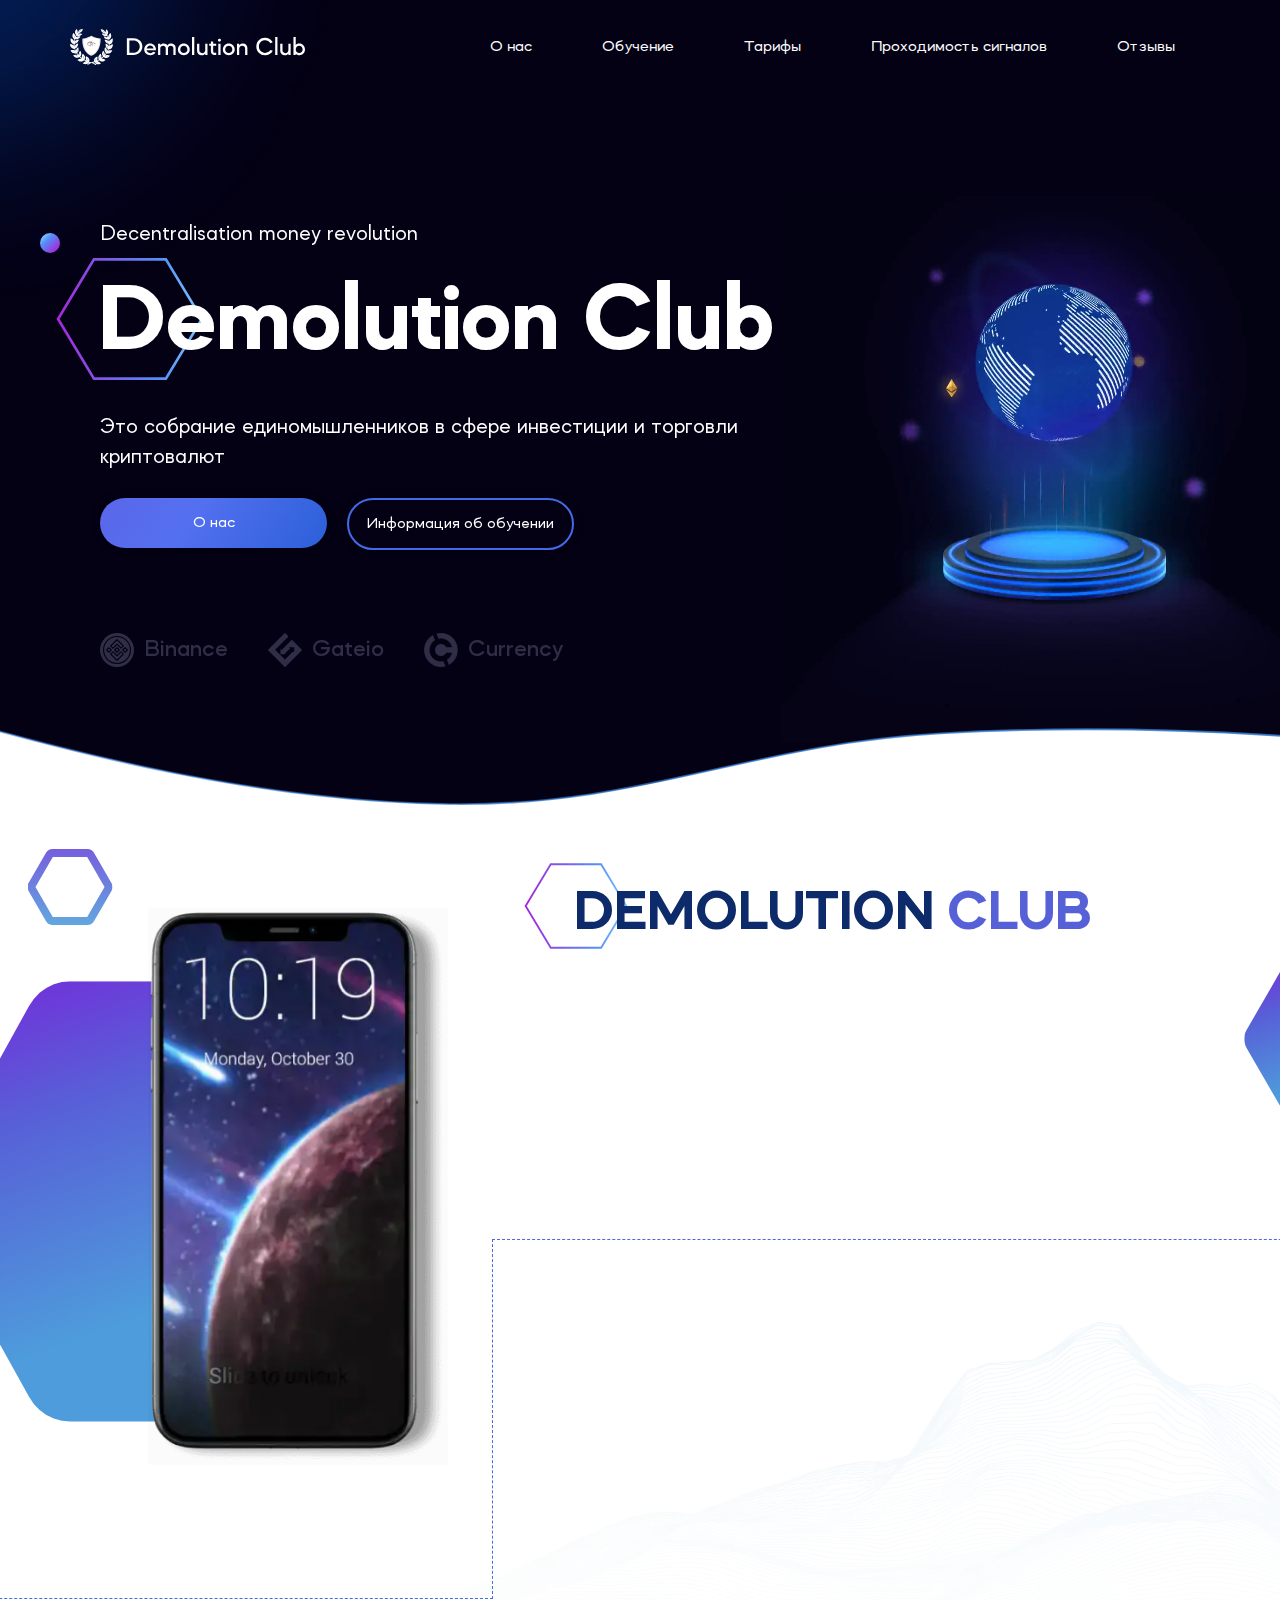
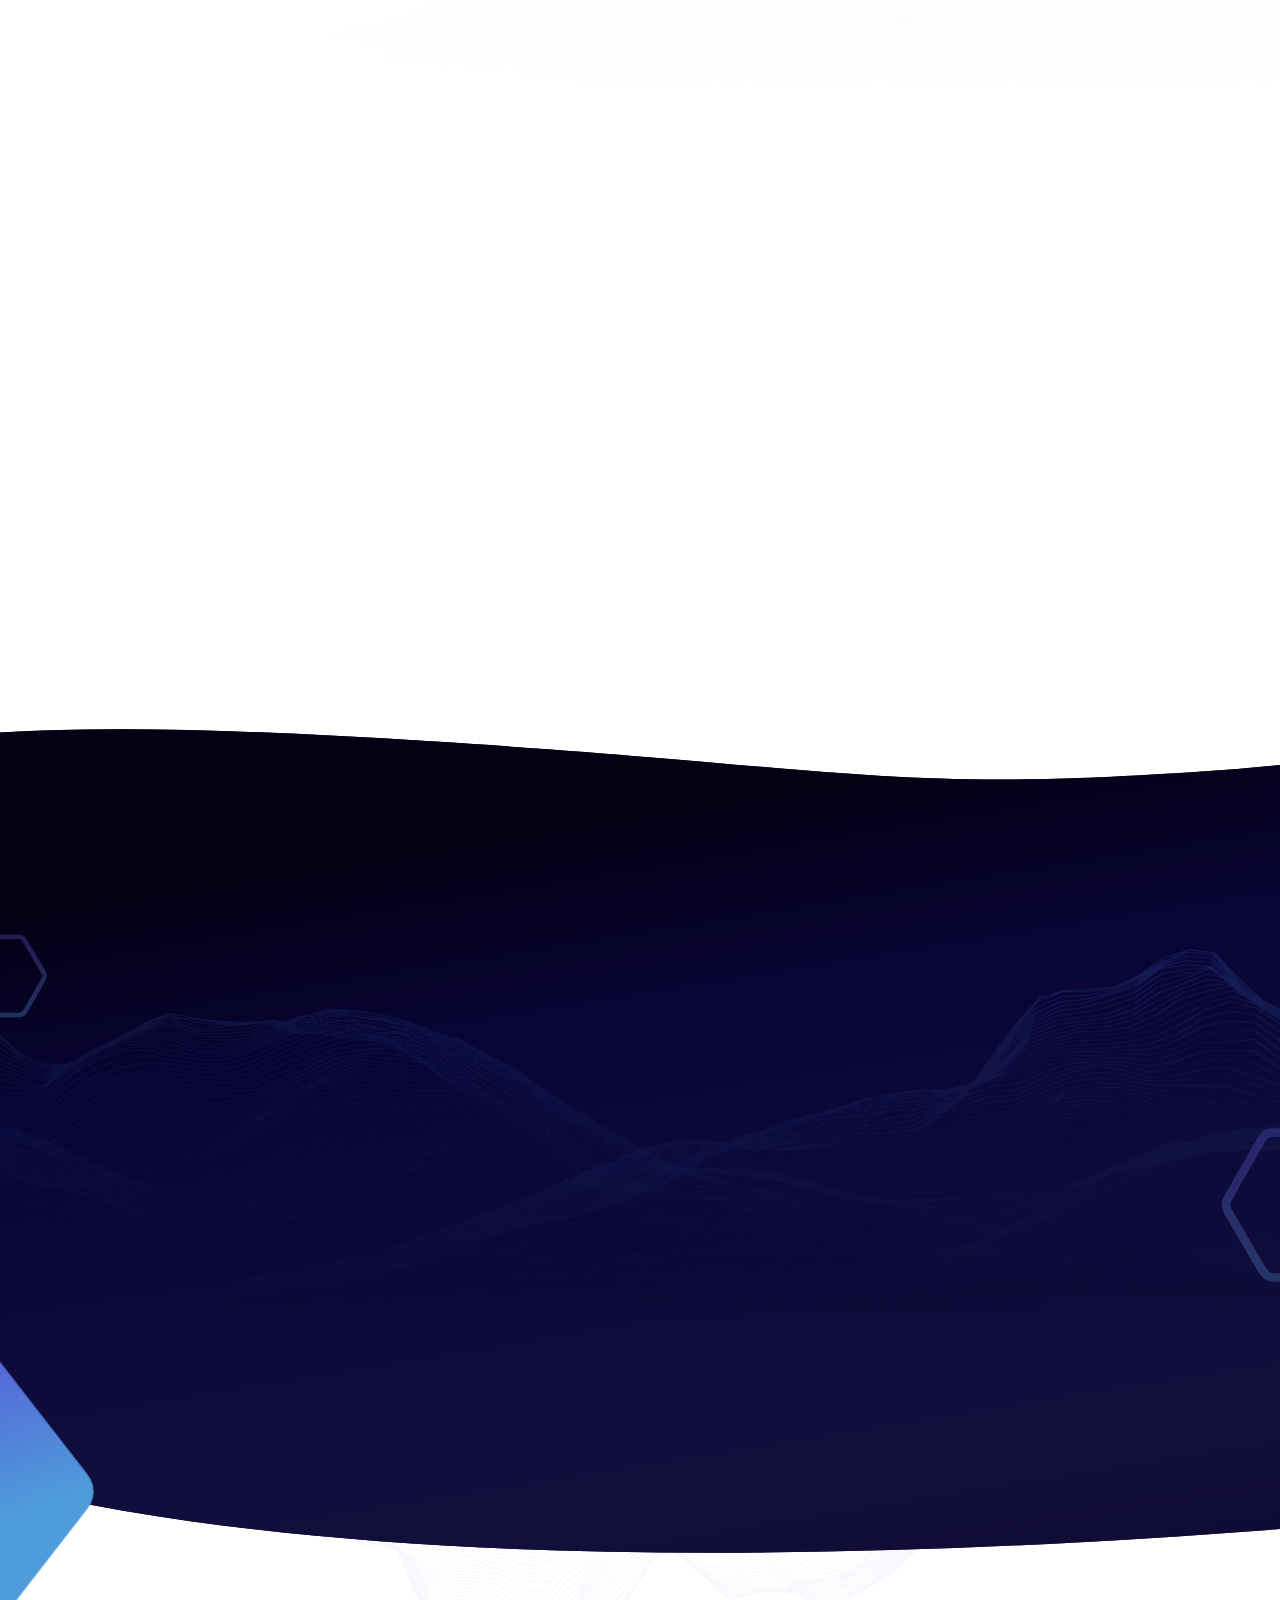
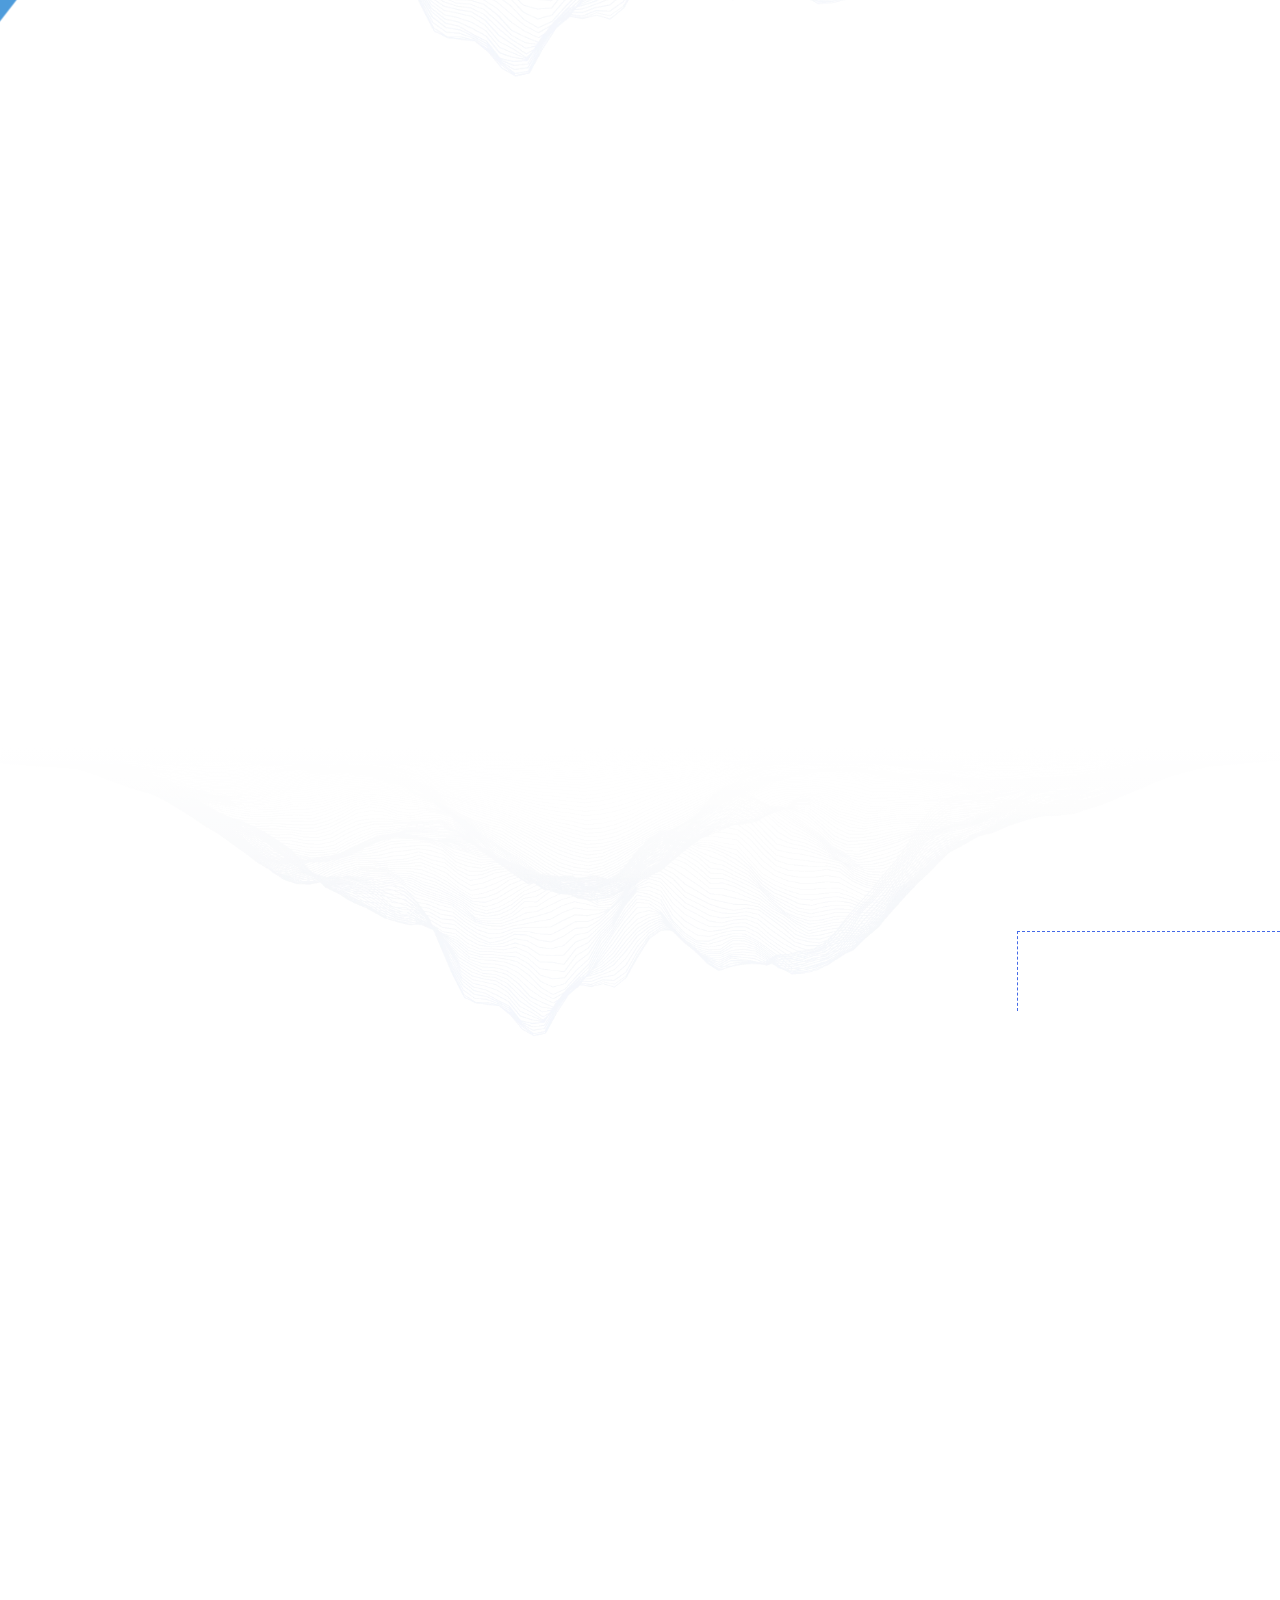
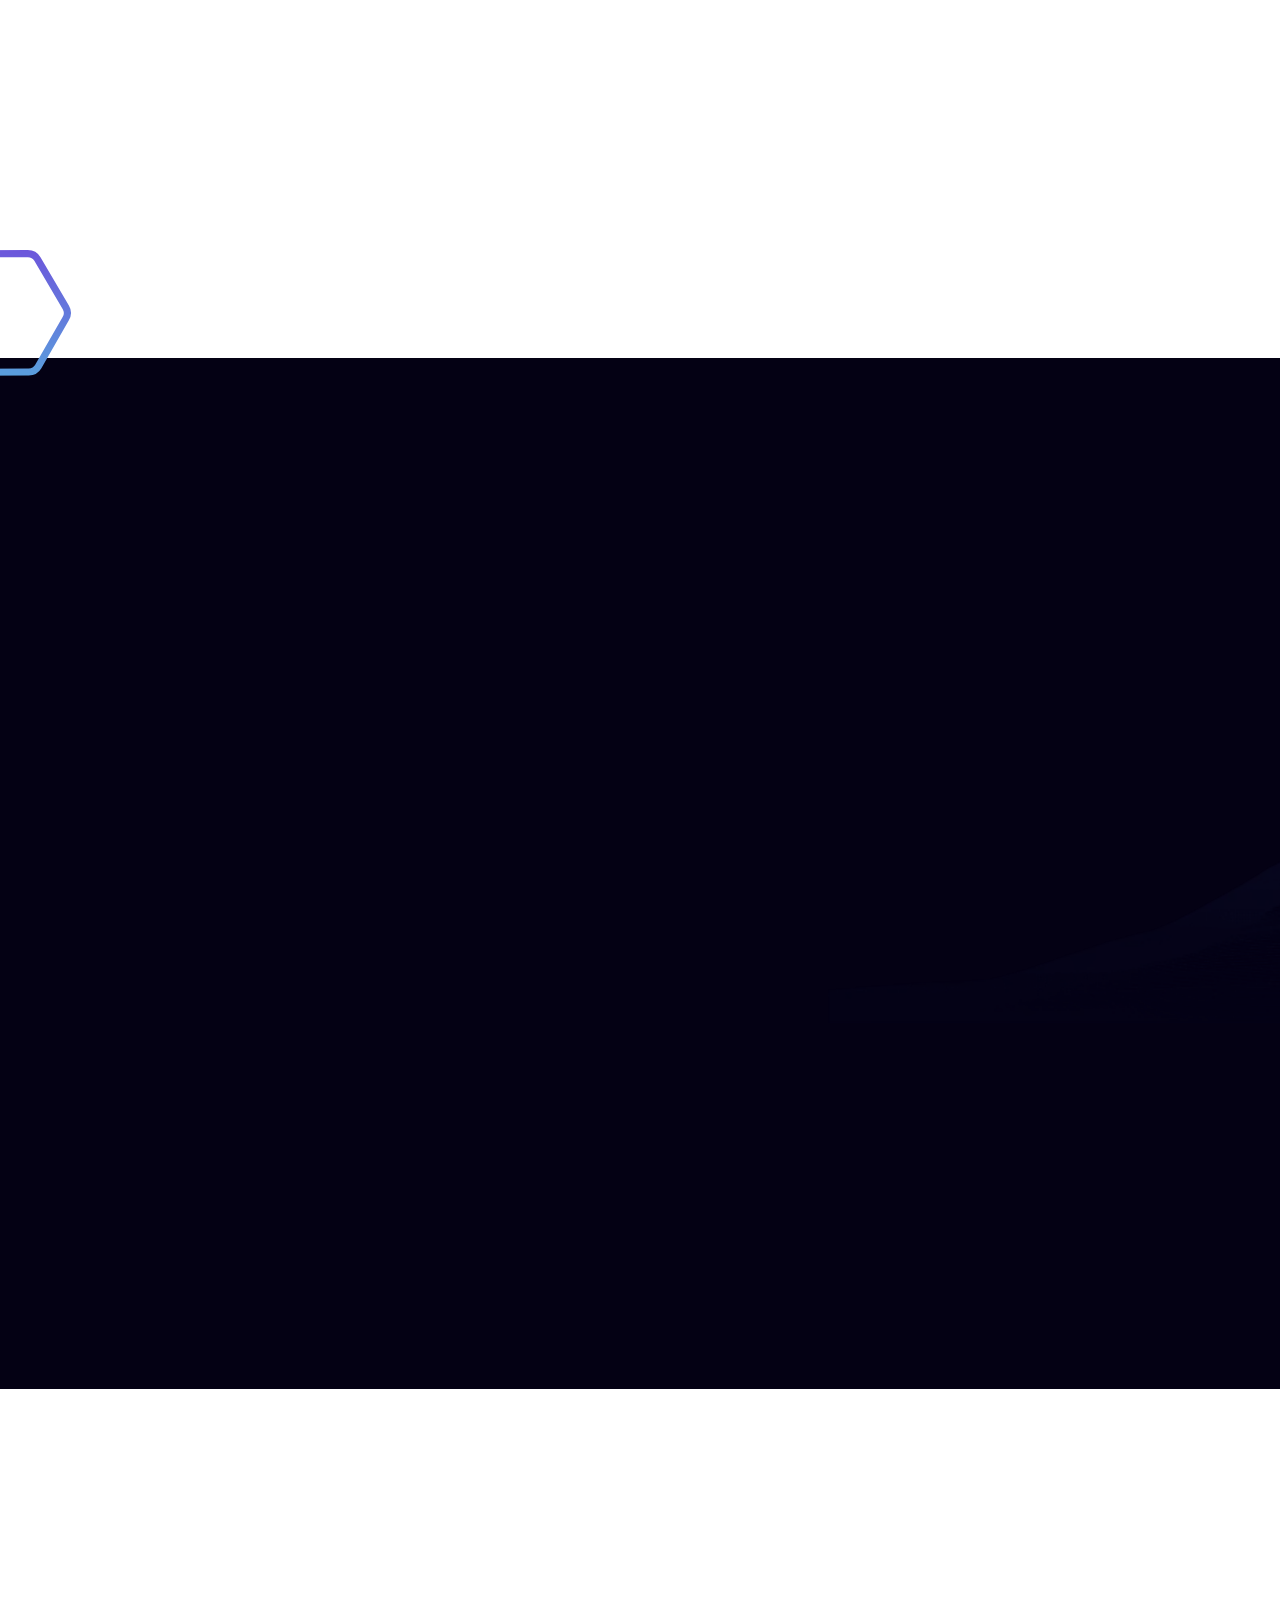
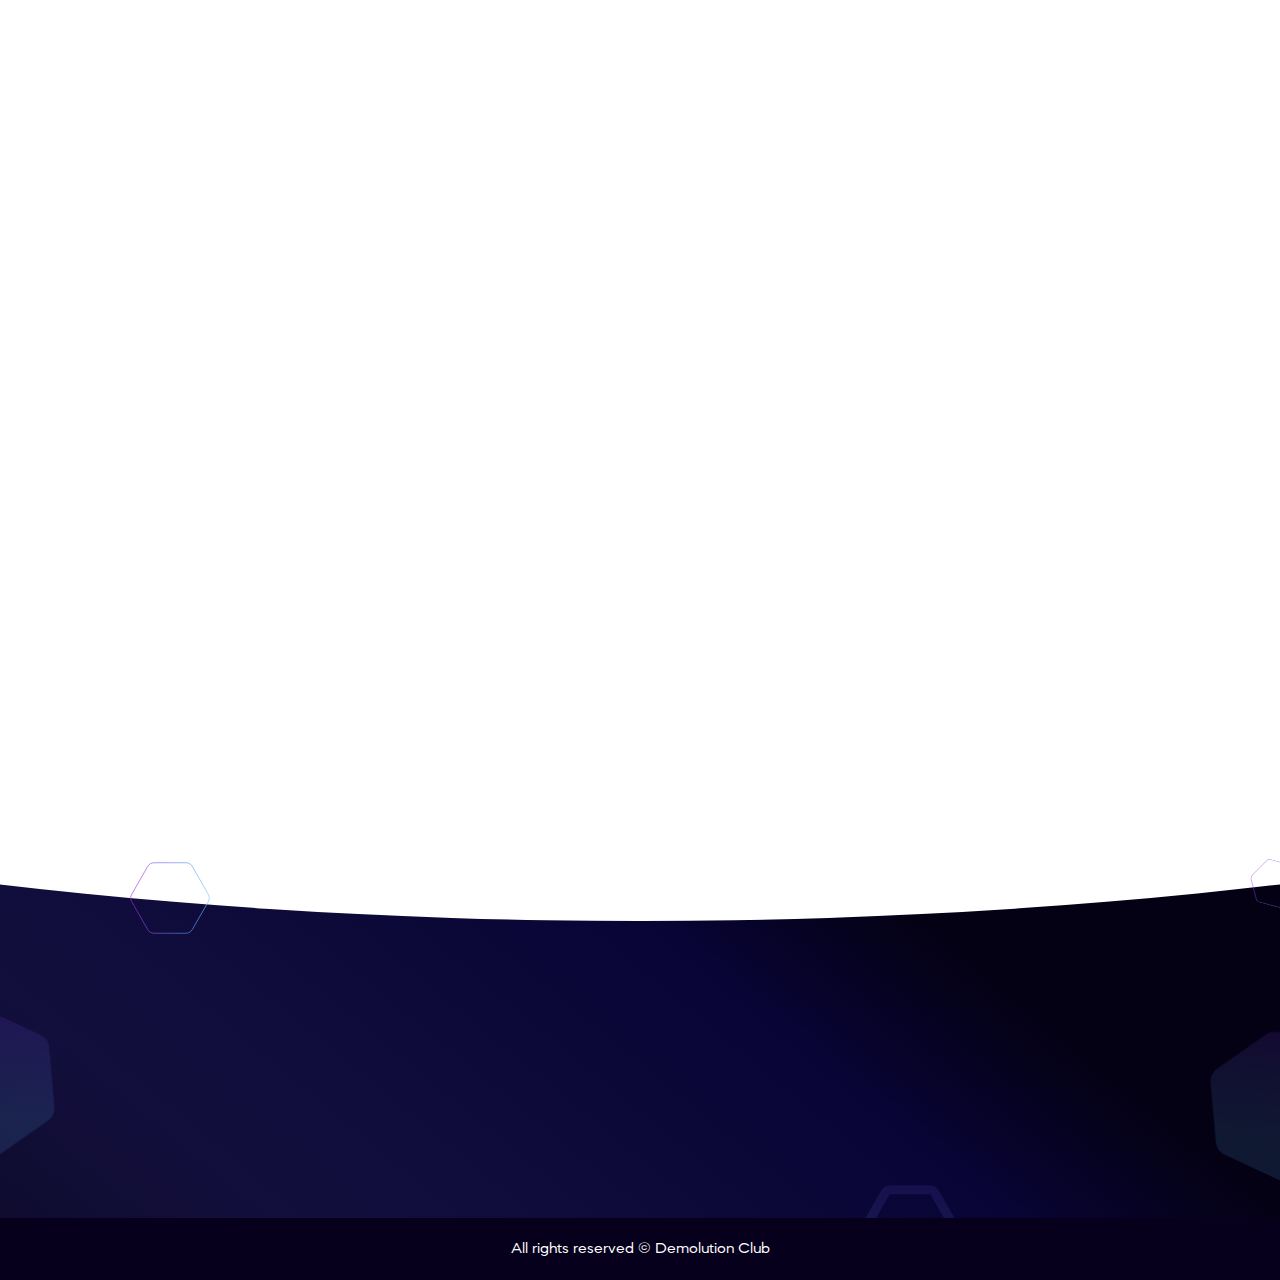
<file: index.html>
<!DOCTYPE html>
<html lang="ru">
<head>
    <meta charset="UTF-8">
    <meta name="viewport" content="width=device-width, initial-scale=1.0">
    <title>Demolution Club | Собрание единомышленников в сфере инвестиции и торговли криптовалют</title>
    <meta name="description" content="Как заработать на криптовалюте? Онлайн школа по обучению криптотрейдингу. Обучение подойдёт как для новичков, так и для профессионалов. Demolution Club открыл криптошколу - которая научит тебя зарабатывать с нуля. Качественное обучения с качественными сигналами!">
    <meta property="og:locale" content="ru_RU">

    <meta name="msapplication-TileColor" content="#09052e">
    <meta name="theme-color" content="#ffffff">

    <meta property="og:image" content="img/demolution-promo.png" />
    <meta property="og:image:type" content="image/png" />
    <meta property="og:image:width" content="1920" />
    <meta property="og:image:height" content="1080" />
    <meta property="og:url" content="https://demolution.club">
    <meta property="og:site_name" content="Demolution club">

    <link rel="apple-touch-icon" sizes="180x180" href="img/favicon/apple-touch-icon.png">
    <link rel="icon" type="image/png" sizes="32x32" href="img/favicon/favicon-32x32.png">
    <link rel="icon" type="image/png" sizes="16x16" href="img/favicon/favicon-16x16.png">
    <link rel="manifest" href="img/favicon/site.webmanifest">
    <link rel="mask-icon" href="img/favicon/safari-pinned-tab.svg" color="#09052e">

    <link rel="stylesheet" href="css/libs.min.css">
    <link rel="stylesheet" href="css/style-intro.min.css">
    <link rel="preload" as="style" href="css/style.min.css" onload="this.rel='stylesheet'">


    <!-- Google Tag Manager -->
    <script>(function(w,d,s,l,i){w[l]=w[l]||[];w[l].push({'gtm.start':
            new Date().getTime(),event:'gtm.js'});var f=d.getElementsByTagName(s)[0],
        j=d.createElement(s),dl=l!='dataLayer'?'&l='+l:'';j.async=true;j.src=
        'https://www.googletagmanager.com/gtm.js?id='+i+dl;f.parentNode.insertBefore(j,f);
    })(window,document,'script','dataLayer','GTM-P3HGN26');</script>
    <!-- End Google Tag Manager -->

</head>
<body>
    <div class="offset-check-js"></div>

    <div class="wrapper">

        <header class="header">
            <div class="header__container _container">
                <div class="header__logo">
                    <a href="#" class="header__logo--link">
                        <img src="img/logo.svg" width="236" height="36" alt="" class="header__logo--img">
                    </a>
                </div>
                <nav class="header__nav">
                    <div class="header__nav--body">

                        <div class="header__nav--block">
                            <div class="header__nav--block-body">
                                <ul class="header__nav--list">
                                    <li class="header__nav--item">
                                        <a href="#about-us-section" class="header__nav--link _nav-btn _btn-to-scroll">
                                            О нас
                                        </a>
                                    </li>
                                    <li class="header__nav--item">
                                        <a href="#about-training-section" class="header__nav--link _nav-btn _btn-to-scroll">
                                            Обучение
                                        </a>
                                    </li>
                                    <li class="header__nav--item">
                                        <a href="#tariffs-section" class="header__nav--link _nav-btn _btn-to-scroll">
                                            Тарифы
                                        </a>
                                    </li>
                                    <li class="header__nav--item">
                                        <a href="#signals" class="header__nav--link _nav-btn _btn-to-scroll">
                                            Проходимость сигналов
                                        </a>
                                    </li>
                                    <li class="header__nav--item">
                                        <a href="#reviews" class="header__nav--link _nav-btn _btn-to-scroll">
                                            Отзывы
                                        </a>
                                    </li>
                                </ul>
                                <ul class="header__nav--list header__social-list">
                                    <li class="header__social-list--item">
                                        <a href="https://www.instagram.com/demolution_club_official" target="_blank" class="header__social-list--link" aria-label="Instagram">
                                            <svg width="11" height="11" viewBox="0 0 11 11" fill="none" xmlns="http://www.w3.org/2000/svg">
                                                <path d="M8.37609 2.4292C8.23981 2.4292 8.12891 2.54011 8.12891 2.67639C8.12891 2.81267 8.23981 2.92357 8.37609 2.92357C8.51239 2.92357 8.62328 2.81269 8.62328 2.67639C8.62328 2.54009 8.51239 2.4292 8.37609 2.4292Z" fill="#456AE7"/>
                                                <path d="M5.41601 3.44531C4.20767 3.44531 3.22461 4.42837 3.22461 5.63671C3.22461 6.84504 4.20767 7.82813 5.41601 7.82813C6.62436 7.82813 7.60742 6.84506 7.60742 5.63673C7.60742 4.42839 6.62436 3.44531 5.41601 3.44531Z" fill="#456AE7"/>
                                                <path d="M7.71485 0.54541H3.11541C1.57634 0.54541 0.324219 1.79754 0.324219 3.33662V7.93604C0.324219 9.47512 1.57634 10.7272 3.11541 10.7272H7.71485C9.25393 10.7272 10.506 9.4751 10.506 7.93604V3.33662C10.506 1.79754 9.25393 0.54541 7.71485 0.54541ZM5.41513 8.429C3.87523 8.429 2.62247 7.17622 2.62247 5.63632C2.62247 4.09642 3.87525 2.84368 5.41513 2.84368C6.95501 2.84368 8.20781 4.09644 8.20781 5.63632C8.20781 7.1762 6.95501 8.429 5.41513 8.429ZM8.37484 3.5251C7.90699 3.5251 7.52636 3.14448 7.52636 2.67663C7.52636 2.20879 7.90699 1.82814 8.37484 1.82814C8.84268 1.82814 9.22331 2.20877 9.22331 2.67661C9.22331 3.14446 8.84268 3.5251 8.37484 3.5251Z" fill="#456AE7"/>
                                            </svg>
                                        </a>
                                    </li>
                                    <li class="header__social-list--item">
                                        <a href="https://ru.tradingview.com/u/Demolution_Club" target="_blank" class="header__social-list--link" aria-label="Trandingview">
                                            <svg width="15" height="9" viewBox="0 0 15 9" fill="none" xmlns="http://www.w3.org/2000/svg">
                                                <g clip-path="url(#clip0_280_5306)">
                                                    <path d="M13.1959 3.49501C13.4618 3.8965 13.6135 4.36806 13.6336 4.85543C14.0883 5.02316 14.4716 5.35291 14.7157 5.78648C14.9599 6.22004 15.0492 6.72955 14.9679 7.22506C14.8866 7.72057 14.64 8.17023 14.2715 8.49467C13.903 8.81911 13.4364 8.99747 12.954 8.99827H2.72678C2.00784 8.99928 1.31779 8.70343 0.807685 8.17548L5.14678 4.59632C5.30587 4.6849 5.48768 4.73511 5.68132 4.73511C5.84885 4.73537 6.01435 4.69686 6.16587 4.62238L8.23405 6.50811C8.17914 6.68874 8.16663 6.88047 8.19756 7.06718C8.22849 7.2539 8.30196 7.43015 8.4118 7.58114C8.52164 7.73214 8.66465 7.85346 8.82881 7.93492C8.99297 8.01638 9.17349 8.0556 9.35521 8.04929C9.53693 8.04298 9.71454 7.99132 9.87313 7.89865C10.0317 7.80598 10.1667 7.675 10.2666 7.51673C10.3666 7.35845 10.4286 7.17749 10.4475 6.98904C10.4665 6.80059 10.4417 6.61016 10.3754 6.43375L13.1959 3.49501ZM12.5531 2.82522L9.73314 5.76396C9.60078 5.70989 9.45985 5.68225 9.31768 5.68248C9.15015 5.68223 8.98466 5.72073 8.83314 5.79522L6.76496 3.90948C6.81815 3.73438 6.83154 3.54878 6.80405 3.36736C6.77656 3.18594 6.70896 3.01367 6.60658 2.86417C6.50421 2.71467 6.36986 2.59203 6.21417 2.50595C6.05848 2.41987 5.88571 2.37271 5.70951 2.3682C5.53332 2.36369 5.35853 2.40194 5.19897 2.47995C5.03941 2.55795 4.89945 2.67356 4.79015 2.81765C4.68085 2.96173 4.6052 3.13033 4.5692 3.31012C4.53319 3.48992 4.53781 3.67597 4.58268 3.85359L0.275866 7.40575C0.0712088 6.97013 -0.0230679 6.48719 0.00200893 6.00287C0.0270858 5.51856 0.170682 5.04899 0.41913 4.63885C0.667579 4.22872 1.01261 3.89167 1.4214 3.65978C1.83018 3.42789 2.28911 3.30887 2.7545 3.31406C2.85865 2.4484 3.24621 1.6467 3.85175 1.04426C4.45729 0.441822 5.24374 0.0755422 6.07835 0.00724193C6.91297 -0.0610583 7.74464 0.172804 8.43299 0.669358C9.12135 1.16591 9.62424 1.89475 9.85678 2.73285C10.2435 2.49243 10.6856 2.36588 11.1359 2.36669C11.6618 2.36669 12.15 2.53627 12.5531 2.82522Z" fill="#456AE7"/>
                                                </g>
                                                <defs>
                                                    <clipPath id="clip0_280_5306">
                                                        <rect width="15" height="9" fill="white"/>
                                                    </clipPath>
                                                </defs>
                                            </svg>
                                        </a>
                                    </li>
                                    <li class="header__social-list--item">
                                        <a href="https://www.youtube.com/channel/UCiM70vgbItqUxyDvd3_vEtA" target="_blank" class="header__social-list--link" aria-label="YouTube">
                                            <svg width="13" height="10" viewBox="0 0 13 10" fill="none" xmlns="http://www.w3.org/2000/svg">
                                                <path d="M12.5729 2.33985C12.5093 1.80946 12.0094 1.30087 11.4865 1.23273C8.29741 0.836485 5.07261 0.836485 1.88459 1.23273C1.36118 1.30072 0.861342 1.80946 0.79776 2.33985C0.572622 4.28371 0.572622 6.16847 0.79776 8.11189C0.861342 8.64228 1.36118 9.15134 1.88459 9.21901C5.07261 9.61525 8.29753 9.61525 11.4865 9.21901C12.0094 9.15146 12.5093 8.64228 12.5729 8.11189C12.798 6.16865 12.798 4.28371 12.5729 2.33985ZM5.67584 7.24505V3.20731L8.7041 5.22625L5.67584 7.24505Z" fill="#456AE7"/>
                                            </svg>
                                        </a>
                                    </li>
                                    <li class="header__social-list--item">
                                        <a href="https://vm.tiktok.com/ZM8WmtokA" target="_blank" class="header__social-list--link" aria-label="TikTok">
                                            <svg width="10" height="11" viewBox="0 0 10 11" fill="none" xmlns="http://www.w3.org/2000/svg">
                                                <path d="M9.76867 2.93837C9.15619 2.93837 8.59109 2.73547 8.13728 2.39317C7.61682 2.00079 7.24288 1.4252 7.11083 0.761787C7.07813 0.597872 7.06052 0.428718 7.05884 0.255371H5.30924V5.03614L5.30714 7.65478C5.30714 8.35488 4.85124 8.94849 4.21927 9.15726C4.03586 9.21784 3.83778 9.24655 3.63153 9.23523C3.36826 9.22077 3.12155 9.14133 2.90712 9.01305C2.4508 8.74014 2.14141 8.24504 2.13303 7.67868C2.11982 6.7935 2.83543 6.07181 3.71998 6.07181C3.89458 6.07181 4.06227 6.10032 4.21927 6.15209V4.84539V4.37566C4.05368 4.35113 3.88515 4.33835 3.71474 4.33835C2.74656 4.33835 1.84104 4.7408 1.19377 5.46583C0.704544 6.01375 0.411092 6.7128 0.365816 7.4458C0.306497 8.40874 0.65885 9.32411 1.34218 9.99947C1.44258 10.0986 1.54801 10.1906 1.65827 10.2755C2.24412 10.7264 2.96036 10.9708 3.71474 10.9708C3.88515 10.9708 4.05368 10.9582 4.21927 10.9337C4.92397 10.8293 5.57418 10.5067 6.08731 9.99947C6.71781 9.3763 7.06618 8.54897 7.06995 7.66841L7.06094 3.75794C7.36173 3.98998 7.6906 4.18198 8.04359 4.33101C8.59255 4.56263 9.17464 4.68001 9.7737 4.6798V3.40936V2.93795C9.77412 2.93837 9.76909 2.93837 9.76867 2.93837Z" fill="#456AE7"/>
                                            </svg>
                                        </a>
                                    </li>
                                    <li class="header__social-list--item">
                                        <a href="https://t.me/+LyqUsBA5va5jMzNi" target="_blank" class="header__social-list--link" aria-label="Telegram">
                                            <svg width="12" height="10" viewBox="0 0 12 10" fill="none" xmlns="http://www.w3.org/2000/svg">
                                                <path d="M0.820713 5.04965L3.3229 5.98354L4.2914 9.09823C4.35337 9.29772 4.59731 9.37145 4.75922 9.23908L6.15398 8.10204C6.30018 7.98291 6.50843 7.97698 6.66121 8.08789L9.17687 9.9143C9.35007 10.0402 9.59546 9.94529 9.63889 9.73599L11.4817 0.871553C11.5292 0.64293 11.3045 0.452205 11.0868 0.536401L0.817781 4.49789C0.564362 4.59562 0.56657 4.95441 0.820713 5.04965ZM4.13532 5.48641L9.02553 2.47452C9.11341 2.42055 9.20384 2.53939 9.12836 2.6094L5.09252 6.3609C4.95067 6.49295 4.85916 6.66967 4.83324 6.86148L4.69576 7.88029C4.67756 8.01632 4.48647 8.02983 4.44893 7.89818L3.9202 6.04034C3.85964 5.82844 3.94789 5.6021 4.13532 5.48641Z" fill="#456AE7"/>
                                            </svg>
                                        </a>
                                    </li>
                                </ul>
                            </div>
<!--                            <div class="header__nav&#45;&#45;lang header__lang _select-style _append-to-menu">-->
<!--                                <button class="header__lang&#45;&#45;panel _select-style-btn">-->
<!--                                    Rus-->
<!--                                </button>-->
<!--                                <ul class="header__lang&#45;&#45;list _select-style-list">-->
<!--                                    <li class="header__lang&#45;&#45;item">-->
<!--                                        <a href="#" class="header__lang&#45;&#45;link">-->
<!--                                            Rus-->
<!--                                        </a>-->
<!--                                    </li>-->
<!--                                    <li class="header__lang&#45;&#45;item">-->
<!--                                        <a href="#" class="header__lang&#45;&#45;link">-->
<!--                                            Eng-->
<!--                                        </a>-->
<!--                                    </li>-->
<!--                                    <li class="header__lang&#45;&#45;item">-->
<!--                                        <a href="#" class="header__lang&#45;&#45;link">-->
<!--                                            Pol-->
<!--                                        </a>-->
<!--                                    </li>-->
<!--                                </ul>-->
<!--                            </div>-->
                        </div>
                    </div>
                </nav>
                <button class="header__burger _burger" aria-label="Меню">
                    <span></span>
                    <span></span>
                    <span></span>
                </button>
            </div>
        </header>



    <section class="intro">
        <div class="intro__decor">
            <picture>
                <source srcset="img/intro/circle-decor.webp" type="image/webp">
                <img src="img/intro/circle-decor.png" width="0" height="0" alt="" class="intro__decor--elem _top-left _decor-img">
            </picture>
            <picture>
                <source srcset="img/intro/circle-decor.webp" type="image/webp">
                <img src="img/intro/circle-decor.png" width="0" height="0" alt="" class="intro__decor--elem _bottom-right _decor-img">
            </picture>
        </div>
        <div class="intro__container _container _decor-min-circle">
            <span class="intro__info--subtitle" data-aos="fade-in" data-aos-delay="400" data-aos-anchor=".intro">
                Decentralisation money revolution
            </span>
            <h1 class="intro__info--title _main-title" data-aos="fade-in">
                <span class="_decor-title">
                    Demolution Club
                </span>
            </h1>
            <div class="intro__info--text _text" data-aos="fade-in" data-aos-delay="800" data-aos-anchor=".intro">
                <h2>
                    Это собрание единомышленников в сфере инвестиции и торговли криптовалют
                </h2>
            </div>
            <ul class="intro__info--link-list" data-aos="fade-in" data-aos-delay="1200" data-aos-anchor=".intro">
                <li class="intro__info--link-item">
                    <a href="#about-us-section" class="intro__info--link-btn _btn _btn-to-scroll">
                        О нас
                    </a>
                </li>
                <li class="intro__info--link-item">
                    <a href="#about-training-section" class="intro__info--link-btn _btn _alt _btn-to-scroll">
                        Информация об обучении
                    </a>
                </li>
            </ul>
            <ul class="intro__info--crypto-list">
                <li class="intro__info--crypto-item" data-aos="fade-in" data-aos-delay="1400" data-aos-anchor=".intro">
                    <a href="https://www.binance.me/ru/activity/referral-entry?fromActivityPage=true&ref=LIMIT_RL2GHWXR" target="_blank" class="intro__info--crypto-link">
                        <img src="img/intro/crypt-logo-1.svg" width="34" loading="lazy" alt="" class="intro__info--crypto-logo">
                        Binance
                    </a>
                </li>
                <li class="intro__info--crypto-item" data-aos="fade-in" data-aos-delay="1600" data-aos-anchor=".intro">
                    <a href="https://www.gate.io/signup/3535653" target="_blank" class="intro__info--crypto-link">
                        <img src="img/intro/crypt-logo-2.svg" width="34" loading="lazy" alt="" class="intro__info--crypto-logo">
                        Gateio
                    </a>
                </li>
                <li class="intro__info--crypto-item" data-aos="fade-in" data-aos-delay="1800" data-aos-anchor=".intro">
                    <a href="https://currency.com/trading/signup?c=ay96cpyn&pid=referral" class="intro__info--crypto-link" target="_blank">
                        <img src="img/intro/crypt-logo-3.svg" width="34" loading="lazy" alt="" class="intro__info--crypto-logo">
                        Currency
                    </a>
                </li>
            </ul>
            <div class="intro__video" data-aos="fade-in" data-aos-delay="2000" data-aos-anchor=".intro">
                <video id="intro-video" autoplay muted loop class="intro__video--block" playsinline data-src="video/planet-370.mp4" poster="img/intro/planet-fallback.jpg">
                    <source data-src="video/planet-370.mp4" data-mw="768" src="/">
                    <source data-src="video/planet-500.mp4" data-mw="992" src="/">
                    <source data-src="video/planet-546.mp4" data-mw="1080" src="/">
                </video>
            </div>
        </div>
        <div class="intro__decor-footer">
            <svg class="intro__decor-footer--elem _decor-img" style="width: 100%; height: auto;" width="1920" height="243" viewBox="0 0 1920 243" fill="none" xmlns="http://www.w3.org/2000/svg">
                <path d="M1410.31 24.606C1764.16 4.12317 2083.12 38.6001 2317 66.5882L2455 7637.5L-694.5 7335.5L-72 2C90.4741 47.3911 378.374 127.07 674.885 130.638C965.425 134.134 1120.3 41.394 1410.31 24.606Z" fill="white" stroke="url(#paint0_linear_82_20740)" stroke-width="2.8626" stroke-miterlimit="10" stroke-linecap="round" stroke-linejoin="round"/>
                <defs>
                    <linearGradient id="paint0_linear_82_20740" x1="-1664.67" y1="-1740.5" x2="1010.21" y2="1536.02" gradientUnits="userSpaceOnUse">
                        <stop stop-color="#3990F9" stop-opacity="0"/>
                        <stop offset="1" stop-color="#3073C3"/>
                    </linearGradient>
                </defs>
            </svg>
        </div>
    </section>
    <section class="about-us _decor-hexagon"  id="about-us-section">
        <picture>
            <source srcset="img/about-us/mount.webp" type="image/webp">
            <img src="img/about-us/mount.png" width="0" height="256" loading="lazy" alt="" class="about-us__bg-img _decor-img" data-aos="fade-in" data-aos-delay="2000" data-aos-anchor=".about-us__anim-check">
        </picture>
        <div class="about-us__bg"></div>
        <div class="about-us__container _container">
            <div class="about-us__image _decor-hexagon">
                <div class="about-us__image--img-elem" >
                    <picture>
                        <source srcset="img/about-us/phone.webp" type="image/webp">
                        <img src="img/about-us/phone.png" loading="lazy" width="343" alt="" class="about-us__image--img _decor-img">
                    </picture>
                </div>
                <ul class="about-us__image--message-list about-us__message-list">
                    <li class="about-us__message-list--item about-us__message-item" data-aos="zoom-in-down" data-aos-delay="800" data-aos-anchor=".about-us__image" data-aos-anchor-placement="top-center">
                        <div class="about-us__message-item--body">
                            <div class="about-us__message-item--header">
                                <span class="about-us__message-item--name">
                                    telegram
                                </span>
                                <span class="about-us__message-item--date">
                                    now
                                </span>
                            </div>
                            <div class="about-us__message-item--text">
                                <p>
                                    💎Demolution Chat 💎: Всем привет 👋
                                </p>
                            </div>
                        </div>
                    </li>
                    <li class="about-us__message-list--item about-us__message-item" data-aos="zoom-in-down" data-aos-delay="1200" data-aos-anchor=".about-us__image" data-aos-anchor-placement="top-center">
                        <div class="about-us__message-item--body">
                            <div class="about-us__message-item--header">
                                <span class="about-us__message-item--name">
                                    telegram
                                </span>
                                <span class="about-us__message-item--date">
                                    now
                                </span>
                            </div>
                            <div class="about-us__message-item--text">
                                <p>
                                    🚨💎Private_Signal 💎🚨: Вот и достигли первого тейка по DOT ✅
                                </p>
                            </div>
                        </div>
                    </li>
                    <li class="about-us__message-list--item about-us__message-item" data-aos="zoom-in-down" data-aos-delay="1600" data-aos-anchor=".about-us__image" data-aos-anchor-placement="top-center">
                        <div class="about-us__message-item--body">
                            <div class="about-us__message-item--header">
                                <span class="about-us__message-item--name">
                                    telegram
                                </span>
                                <span class="about-us__message-item--date">
                                    now
                                </span>
                            </div>
                            <div class="about-us__message-item--text">
                                <p>
                                    💎Demolution Club 💎: Новый проверенный Airdrop от нас 🎁
                                </p>
                            </div>
                        </div>
                    </li>
                </ul>
            </div>
            <div class="about-us__info">
                <h2 class="about-us__info--title _title">
                    <span class="_decor-title">
                        Demolution <span class="_accent-span">club</span>
                    </span>
                </h2>
                <h3 class="about-us__info--subtitle _title _subtitle-type" data-aos="fade-up" data-aos-anchor=".about-us__image">
                    Мы только на старте крипто-эпохи, и многие еще даже й не понимают что такое инфляция. Если ты думаешь что уже опоздал сесть на этот поезд, то спешу сообщить, что только начался продаж билетов.
                </h3>
                <div class="about-us__info--text" data-aos="fade-up" data-aos-delay="200" data-aos-anchor=".about-us__image">
                    <p>
                        Не бойтесь пробовать - мы разрушим ваш стереотип о том, что в интернете не можно зарабатывать. Наша задача - направить ваши мысли в русло, которое даст вам возможность избежать тех ошибок, которые многие совершают на старте изучения трейдинга.
                    </p>
                </div>
            </div>
            <div class="about-us__services">
                <span class="about-us__services--dashed-line"></span>
                <h2
                  class="about-us__services--title _title _min"
                  data-aos="fade-up"
                  data-aos-delay="300"
                  data-aos-anchor-placement="top-center"
                  data-aos-anchor=".about-us__image"
                >
                    <span class="_decor-title _right">
                        Все это предоставит вам администрация
                        <span class="_accent-span">
                            нашего клуба:
                        </span>
                    </span>
                </h2>
                <ul
                  class="about-us__services--list"
                  data-aos="fade-up"
                  data-aos-delay="400"
                  data-aos-anchor=".about-us__image"
                  data-aos-anchor-placement="top-center"
                >
                    <li class="about-us__services--item">
    <div class="about-us__services--item-icon">
        <img src="img/about-us/service-icon-1.svg" loading="lazy" alt="" class="about-us__services--item-icon-img">
    </div>
    <h3 class="about-us__services--item-title">
        Аналитика
    </h3>
</li>
                    <li class="about-us__services--item">
    <div class="about-us__services--item-icon">
        <img src="img/about-us/service-icon-4.svg" loading="lazy" alt="" class="about-us__services--item-icon-img">
    </div>
    <h3 class="about-us__services--item-title">
        Создание и управление портфелем
    </h3>
</li>
                    <li class="about-us__services--item">
    <div class="about-us__services--item-icon">
        <img src="img/about-us/service-icon-2.svg" loading="lazy" alt="" class="about-us__services--item-icon-img">
    </div>
    <h3 class="about-us__services--item-title">
        Торговые сигналы
    </h3>
</li>
                    <li class="about-us__services--item">
    <div class="about-us__services--item-icon">
        <img src="img/about-us/service-icon-5.svg" loading="lazy" alt="" class="about-us__services--item-icon-img">
    </div>
    <h3 class="about-us__services--item-title">
        Поддержка 24/7
    </h3>
</li>
                    <li class="about-us__services--item">
    <div class="about-us__services--item-icon">
        <img src="img/about-us/service-icon-3.svg" loading="lazy" alt="" class="about-us__services--item-icon-img">
    </div>
    <h3 class="about-us__services--item-title">
        Обучение
    </h3>
</li>

                </ul>
            </div>
        </div>
    </section>
    <section class="about-training" id="about-training-section">
        <div class="about-training__decor" data-aos="fade-in" data-aos-delay="1700" data-aos-anchor-placement="top-center">
            <picture>
                <source srcset="img/about-training/decor-left.webp" type="image/webp">
                <img src="img/about-training/decor-left.png" style="width: 154px; left: 0; bottom: 15%;" width="0" loading="lazy" alt="" class="about-training__decor--item _desktop-decor-item">
            </picture>
            <picture>
                <source srcset="img/about-training/decor-footer.webp" type="image/webp">
                <img src="img/about-training/decor-footer.png" style="width: 100vw; min-width: 2760px; height: 291px; bottom: 0; left: 50%; transform: translate(-50%,15%);" width="0" loading="lazy" alt="" class="about-training__decor--item _footer-item">
            </picture>
        </div>
        <div class="about-training__container _container">
            <h2 class="about-training__title _title" data-aos="fade-right" data-aos-delay="200" data-aos-anchor=".about-training__container" data-aos-anchor-placement="top-center">
                <span class="_decor-title">
                    Информация
                </span>
                <span class="_accent-span">
                    об обучении
                </span>
            </h2>
            <div class="about-training__text _decor-alt-hexagon" data-aos="fade-left" data-aos-delay="200" data-aos-anchor=".about-training__container" data-aos-anchor-placement="top-center">
                <p>
                    Мы предоставляем вам наш собственный, авторский курс, походящий как и для новичков, так и для опытных трейдеров.
                </p>
            </div>
            <div class="about-training__article" data-aos="fade-in" data-aos-delay="400" data-aos-anchor=".about-training__container" data-aos-anchor-placement="top-center">
                <h3 class="about-training__article--title">
                    КОМУ НУЖНО ЭТО ОБУЧЕНИЕ?
                </h3>
                <ul class="about-training__article--list about-training__list">
                    <li class="about-training__article--line"></li>
                    <li class="about-training__list--item" data-aos="fade-down" data-aos-anchor=".about-training__container" data-aos-anchor-placement="top-center" data-aos-delay="800">
    <div class="about-training__list--item-icon">
        <span class="about-training__list--item-decor"></span>
        <img src="img/about-training/icon-1.svg" alt="" width="52" class="about-training__list--item-img">
    </div>
    <div class="about-training__list--item-text">
        <p>
            Хочешь лежа на кровати зарабатывать в день стабильно от 50$
        </p>
    </div>
</li>
                    <li class="about-training__list--item" data-aos="fade-down" data-aos-anchor=".about-training__container" data-aos-anchor-placement="top-center" data-aos-delay="1100">
    <div class="about-training__list--item-icon">
        <span class="about-training__list--item-decor"></span>
        <img src="img/about-training/icon-2.svg" alt="" width="37" class="about-training__list--item-img">
    </div>
    <div class="about-training__list--item-text">
        <p>
            Слышал как другие зарабатывают, и хочешь так же, но нет базовой теории
        </p>
    </div>
</li>
                    <li class="about-training__list--item" data-aos="fade-down" data-aos-anchor=".about-training__container" data-aos-anchor-placement="top-center" data-aos-delay="1500">
    <div class="about-training__list--item-icon">
        <span class="about-training__list--item-decor"></span>
        <img src="img/about-training/icon-3.svg" alt="" width="42" class="about-training__list--item-img">
    </div>
    <div class="about-training__list--item-text">
        <p>
            Для тех, у кого нет навыков работы с биржами и техническим анализом
        </p>
    </div>
</li>
                </ul>
            </div>
        </div>
    </section>
    <section class="levels-training">
        <div class="levels-training__bg">
            <div class="levels-training__bg-image">
                <picture>
                    <source srcset="img/levels-training/bg-mob.svg" media="(max-width: 500px)">
                    <img src="img/levels-training/bg.svg" class="levels-training__bg-image--img _bg" loading="lazy" width="0" alt="">
                </picture>
            </div>
            <span class="levels-training__bg--decor-min-hexagon _decor-alt-hexagon _desktop-screen" data-aos="fade-in" data-aos-delay="1000" data-aos-anchor=".about-training__anim-check" data-aos-offset="-100" style="
            position: absolute;
            left: 0%; top: 7%;
            width: 99px; height: 88px;
            transform: translate(-50%,0);
            opacity: .3;
            "></span>
            <span class="levels-training__bg--decor-min-hexagon _decor-alt-hexagon _desktop-screen wow animate__fadeIn" style="
            position: absolute;
            right: 0%;  bottom: 20%;
            transform: translate(65%,0);
            width: 183px; height: 169px;
            opacity: .3;
            "></span>
            <span class="levels-training__bg--decor-hexagon _decor-hexagon wow animate__fadeIn"></span>
            <picture>
                <source srcset="img/mount.webp" type="image/webp">
                <img src="img/mount.png" style="transform: translate(-50%,-25%); width: 2760px; height: 365px; left: 0; bottom: 0;" alt="" loading="lazy" width="0" class="levels-training__bg--decor-img _desktop-screen">
            </picture>
            <picture>
                <source srcset="img/mount.webp" type="image/webp">
                <img src="img/mount.png" style="transform: translate(55%,-20%); width: 2760px; height: 365px; right: 0%; bottom: 0;" alt="" loading="lazy" width="0" class="levels-training__bg--decor-img">
            </picture>
        </div>
        <div class="levels-training__container _container">
            <div class="levels-training__container--bg" data-aos="fade-in" data-aos-delay="1000" data-aos-anchor-placement="top-center" data-aos-anchor=".levels-training__container">
                <img src="img/levels-training/dots.png" style="width: 419px;" loading="lazy" width="0" alt="" class="levels-training__container--bg-img">
            </div>
            <div class="levels-training__info">
                <h2 class="levels-training__info--title _title" data-aos="fade-down" data-aos-anchor-placement="top-center" data-aos-anchor=".levels-training__container">
                    <span class="_decor-title _right">
                        Почему стоит выбрать
                    </span>
                    <br>
                    <span class="_decor-title _accent-span _alt">
                        наше обучение?
                    </span>
                </h2>
            </div>
            <div class="levels-training__block" data-aos="fade-down" data-aos-delay="400"data-aos-anchor-placement="top-center" data-aos-anchor=".levels-training__container">
                <h3 class="levels-training__block--title">
                    Будет всего
                    <b>
                        3 уровня сложности:
                    </b>
                </h3>
                <ul class="levels-training__block--list levels-training__list _tab-wrapper">
                    <li class="levels-training__list--item _tab-block _active _fade-in">
                        <p>
                            В каждом уровне будут темы, которые следует поочередно проходить. После каждой пройденной темы вас будет ждать тест. Как и в школьной системе, за каждый тест вам начисляли балы, мы же будем начислять вам проценты.
                        </p>
                        <p>
                            Это не просто один файл с материалами, который большинство «крипто-профессоров» кидает и забывает о своём ученике. Это целая онлайн-школа, которая будет обновляться регулярно и даст наиболее качественный результат обучения.
                        </p>
                    </li>
                    <li class="levels-training__list--item _tab-block _fade-in" id="levels-training-junior">
                        <p>
                            Junior Level - первый уровень нашей школы с которым столкнётся каждый ученик. В нём заложен фундамент без которого не обойтись в трейдинге. Базовые знания всегда являются одним из главных элементов обучения, в любой сфере. Погружения в теоретическую сферу деятельности есть неизбежным фактором обучения, а игнорирования начального этапа обучения может стать простой, и в то же время фатальной ошибкой на рынке, из-за которой вы потеряете все!
                        </p>
                        <p>
                            В этот уровень будет входить ознакомления с самой концепцией рынка криптовалют. Где и как покупать криптовалюту, как управлять активами и много чего другого. Также на данном этапе, больше всего внимания будет уделено психологии трейдинга и литературе.
                        </p>
                        <p>
                            Уровень будет состоять из 15 различных тем и трёх модулей.
                        </p>
                    </li>
                    <li class="levels-training__list--item _tab-block _fade-in" id="levels-training-middle">
                        <p>
                            Middle Level - средний уровень знаний, пройдя который ученик уже сможет применять знания на практике и активно начинать свою торговлю. Основной этап обучения который даст студенту выбор, продолжить уже профессиональное обучения либо же остановиться на достигнутом и начать зарабатывать с достигнутыми знаниям.
                        </p>
                        <p>
                            В этот уровень будет входить основная информация для трейдера и инвестора. Как анализировать рынок, как использовать различные стратегии торговли. Наша авторская стратегии торговли, и много чего другого. На данном этапе будет много практических заданий
                        </p>
                        <p>
                            Уровень будет состоять из 16 различных тем и трёх модулей
                        </p>
                    </li>
                    <li class="levels-training__list--item _tab-block _fade-in" id="levels-training-pro">
                        <p>
                            Pro Level - профессиональный уровень знаний, который даст вам углубиться максимально в сферу трейдинга. Данных этап обучения содержит в себе информацию наиболее тяжёлую для осведомления. Этот уровень не есть обязательным для всех, приступит к торговле вы сможете уже после полного прохождения Junior level и Middle level, но каждый решает сам для себя.
                        </p>
                        <p>
                            В этот уровень будет входить информация о зональной и скальперской торговли. Также погружения в техническую часть блокчейна и сети. Изучения мостов и их применяемость.
                        </p>
                        <p>
                            Уровень будет состоять из 8 различных тем и двух модулей
                        </p>
                    </li>
                </ul>
            </div>
            <div class="levels-training__tabs"  data-aos="fade-left" data-aos-delay="800" data-aos-anchor-placement="top-center" data-aos-anchor=".levels-training__container">
                <ul class="levels-training__tabs--list _tab-list">
                    <li class="levels-training__tabs--item _tab-item">
                        <a href="#levels-training-junior" class="levels-training__tabs--link _tab-link">
                            Junior Trader
                        </a>
                    </li>
                    <li class="levels-training__tabs--item _tab-item">
                        <a href="#levels-training-middle" class="levels-training__tabs--link _tab-link">
                            Middle Trader
                        </a>
                    </li>
                    <li class="levels-training__tabs--item _tab-item">
                        <a href="#levels-training-pro" class="levels-training__tabs--link _tab-link">
                            Pro Trader
                        </a>
                    </li>
                </ul>
                <div class="levels-training__tabs--image">
                    <img src="img/levels-training/tab-image.svg" width="600" loading="lazy" alt="" class="levels-training__tabs--image-img">
                </div>
            </div>
        </div>
    </section>
    <section class="first-lesson">
        <div class="first-lesson__bg">
            <div class="first-lesson__bg--image _header">
                <picture>
                    <source srcset="img/first-lesson/head-section.webp" type="image/webp">
                    <img src="img/first-lesson/head-section.png" width="0" loading="lazy" alt="" class="first-lesson__bg--img">
                </picture>
            </div>
            <div class="first-lesson__bg--image _footer">
                <picture>
                    <source srcset="img/first-lesson/head-section.webp" type="image/webp">
                    <img src="img/first-lesson/head-section.png" width="0" loading="lazy" alt="" class="first-lesson__bg--img">
                </picture>
            </div>
        </div>
        <div class="first-lesson__container _container">
            <div class="first-lesson__header">
                <div class="first-lesson__header--image" data-aos="fade-in" data-aos-anchor=".first-lesson__container" data-aos-anchor-placement="top-center">
                    <span class="first-lesson__header--image-decor-min-hexagon _decor-alt-hexagon" data-aos="fade-in" data-aos-delay="400" data-aos-anchor-placement="top-center" data-aos-anchor=".first-lesson__container"></span>
                    <span class="first-lesson__header--image-decor-hexagon _decor-hexagon" data-aos="fade-in" data-aos-delay="800" data-aos-anchor-placement="top-center" data-aos-anchor=".first-lesson__container"></span>
                    <picture>
                        <source srcset="img/first-lesson/image.webp" type="image/webp">
                        <img src="img/first-lesson/image.png" width="500" loading="lazy" alt="" class="first-lesson__header--image-img" data-aos="fade-in" data-aos-anchor-placement="top-center" data-aos-anchor=".first-lesson__container">
                    </picture>
                </div>
                <div class="first-lesson__header--item"  data-aos="zoom-in-down" data-aos-anchor=".first-lesson__container" data-aos-anchor-placement="top-center" data-aos-delay="900">
    <div class="first-lesson__header--item-body">
        <div class="first-lesson__header--item-decor">
            <img src="img/first-lesson/icon-2.svg" loading="lazy" width="0" height="0" alt="" class="first-lesson__header--item-decor-img _decor-img">
        </div>
       <div class="first-lesson__header--item-icon">
            <img src="img/first-lesson/icon-2.svg" width="54" loading="lazy" alt="" class="first-lesson__header--item-img">
        </div>
        <h3 class="first-lesson__header--item-title">
            Бонусы
        </h3>
        <div class="first-lesson__header--item-text">
            <p>
                При проходимости каждого теста более чем на <span class='_accent-color _alt'>90%</span> вы будете получать бонус, и продвигаться по рейтинге учеников к топу
            </p>
        </div> 
    </div>
</div>
                <div class="first-lesson__header--item"  data-aos="zoom-in-down" data-aos-anchor=".first-lesson__container" data-aos-anchor-placement="top-center" data-aos-delay="1400">
    <div class="first-lesson__header--item-body">
        <div class="first-lesson__header--item-decor">
            <img src="img/first-lesson/icon-1.svg" loading="lazy" width="0" height="0" alt="" class="first-lesson__header--item-decor-img _decor-img">
        </div>
       <div class="first-lesson__header--item-icon">
            <img src="img/first-lesson/icon-1.svg" width="42" loading="lazy" alt="" class="first-lesson__header--item-img">
        </div>
        <h3 class="first-lesson__header--item-title">
            Адаптивность обучения
        </h3>
        <div class="first-lesson__header--item-text">
            <p>
                Адаптивный дизайн и уникальность платформы даст возможность обучаться всем, не зависимо от возрастных категорий
            </p>
        </div> 
    </div>
</div>
            </div>
            <div class="first-lesson__footer" data-aos="fade-up" data-aos-delay="1800" data-aos-anchor=".first-lesson__container" data-aos-anchor-placement="top-center">
                <h2 class="first-lesson__footer--title">
                    <span class="_decor-title _right">
                        Первый модуль ты можешь попробовать пройти
                        <span class="_accent-color _alt">
                            Бесплатно
                        </span>
                    </span>
                </h2>
                <div class="first-lesson__footer--btn-body">
                    <span class="first-lesson__footer--line _left">
                        <span class="first-lesson__footer--line-circle"></span>
                    </span>
                    <a href="#first-lesson-popup" class="first-lesson__footer--link _btn _popup-btn">
                        Пройти обучение
                    </a>
                    <span class="first-lesson__footer--line _right">
                        <span class="first-lesson__footer--line-circle"></span>
                    </span>
                </div>
            </div>
        </div>
    </section>
    <section class="tariffs _section-padding"  id="tariffs-section">
        <span class="tariffs__decor-hexagon _decor-hexagon" data-aos="fade-in" data-aos-delay="800" data-aos-anchor-placement="top-center"></span>
        <div class="tariffs__container">
            <h2 class="tariffs__title _title" data-aos="fade-down">
                <span class="_decor-title">
                    Наши <span class="_accent-span">Тарифы</span>
                </span>
            </h2>
            <div class="tariffs__block swiper" data-aos="fade-in" data-aos-delay="400" data-aos-anchor-placement="top">
                <ul class="tariffs__block--list swiper-wrapper">
                    <li class="tariffs__block--item tariffs__item swiper-slide _type-1">
    <div class="tariffs__item--body">
        <div class="tariffs__item--header">
            <div class="tariffs__item--timing">
                <span class="tariffs__item--timing-title">
                    Сроки окупаемости
                </span>
                <div class="tariffs__item--timing-block">
                    <span class="tariffs__item--timing-value">
                        1-5
                    </span>
                    /дней
                </div>
            </div>
            <div class="tariffs__item--timer _timer" data-date-year="2022" data-date-month="4" data-date-day="4" data-date-hour="15" data-date-minute="0" data-date-second="0"><div class="tariffs__item--timer-percent">-30%</div><span class="tariffs__item--timer-day"><span class="tariffs__item--timer-value">0</span>д.</span><span class="tariffs__item--timer-hours"><span class="tariffs__item--timer-value">0</span>ч. </span><span class="tariffs__item--timer-minute"><span class="tariffs__item--timer-value">0</span>м.</span></div>
        </div>
        <div class="tariffs__item--content">
            <div class="tariffs__item--logo">
                <div class="tariffs__item--logo-bg">
                    <picture>
                        <source srcset="img/tariffs/logo-1.webp" type="image/webp">
                        <img src="img/tariffs/logo-1.png" loading="lazy" width="100" alt="" class="tariffs__item--logo-img">
                    </picture>
                </div>
            </div>
            <h3 class="tariffs__item--title">
                Demolution Private
            </h3>
            <ul class="tariffs__item--list">
                <li class="tariffs__item--li">
                    Торговые сигналы на фьючерсах с разным временем отработки
                </li>
                <li class="tariffs__item--li">
                    Технический и фундаментальный анализ монет
                </li>
                <li class="tariffs__item--li">
                    Разбор и приобретение  монет на среднесрок/долгосрок
                </li>
                <li class="tariffs__item--li">
                    Доступ к приватному чату и каналу
                </li>
            </ul>
        </div>
        <a href="https://t.me/Game_creator01" target="_blank" class="tariffs__item--footer _old-price-active">
            <span class="tariffs__item--old-price"><span class="tariffs__item--old-price-value">100</span>$</span>
            <div class="tariffs__item--price">
                <span class="tariffs__item--price-value">75</span>$/1 мес
            </div>
        </a>
    </div>
</li>

                    <li class="tariffs__block--item tariffs__item swiper-slide _type-2">
    <div class="tariffs__item--body">
        <div class="tariffs__item--header">
            <div class="tariffs__item--timing">
                <span class="tariffs__item--timing-title">
                    Сроки окупаемости
                </span>
                <div class="tariffs__item--timing-block">
                    <span class="tariffs__item--timing-value">
                        1-7
                    </span>
                    /дней
                </div>
            </div>
            <div class="tariffs__item--timer _timer" data-date-year="2022" data-date-month="4" data-date-day="4" data-date-hour="15" data-date-minute="0" data-date-second="0"><div class="tariffs__item--timer-percent">-30%</div><span class="tariffs__item--timer-day"><span class="tariffs__item--timer-value">0</span>д.</span><span class="tariffs__item--timer-hours"><span class="tariffs__item--timer-value">0</span>ч. </span><span class="tariffs__item--timer-minute"><span class="tariffs__item--timer-value">0</span>м.</span></div>
        </div>
        <div class="tariffs__item--content">
            <div class="tariffs__item--logo">
                <div class="tariffs__item--logo-bg">
                    <picture>
                        <source srcset="img/tariffs/logo-2.webp" type="image/webp">
                        <img src="img/tariffs/logo-2.png" loading="lazy" width="100" alt="" class="tariffs__item--logo-img">
                    </picture>
                </div>
            </div>
            <h3 class="tariffs__item--title">
                Demolution Education
            </h3>
            <ul class="tariffs__item--list">
                <li class="tariffs__item--li">
                    Доступ к обучающий платформе Demolution Education
                </li>
                <li class="tariffs__item--li">
                    Обучение с нуля
                </li>
                <li class="tariffs__item--li">
                    Прохождение тестов после каждой темы
                </li>
                <li class="tariffs__item--li">
                    3 этапа обучение (Junior Trader, Middle Trader, Pro Trader)
                </li>
            </ul>
        </div>
        <a href="https://t.me/Game_creator01" target="_blank" class="tariffs__item--footer _old-price-active">
            <span class="tariffs__item--old-price"><span class="tariffs__item--old-price-value">170</span>$</span>
            <div class="tariffs__item--price">
                <span class="tariffs__item--price-value">110</span>$
            </div>
        </a>
    </div>
</li>

                    <li class="tariffs__block--item tariffs__item swiper-slide _type-3">
    <div class="tariffs__item--body">
        <div class="tariffs__item--header">
            <div class="tariffs__item--timing">
                <span class="tariffs__item--timing-title">
                    Сроки окупаемости
                </span>
                <div class="tariffs__item--timing-block">
                    <span class="tariffs__item--timing-value">
                        1-14
                    </span>
                    /дней
                </div>
            </div>
            <div class="tariffs__item--timer _timer" data-date-year="2022" data-date-month="4" data-date-day="4" data-date-hour="15" data-date-minute="0" data-date-second="0"><div class="tariffs__item--timer-percent">-30%</div><span class="tariffs__item--timer-day"><span class="tariffs__item--timer-value">0</span>д.</span><span class="tariffs__item--timer-hours"><span class="tariffs__item--timer-value">0</span>ч. </span><span class="tariffs__item--timer-minute"><span class="tariffs__item--timer-value">0</span>м.</span></div>
        </div>
        <div class="tariffs__item--content">
            <div class="tariffs__item--logo">
                <div class="tariffs__item--logo-bg">
                    <picture>
                        <source srcset="img/tariffs/logo-3.webp" type="image/webp">
                        <img src="img/tariffs/logo-3.png" loading="lazy" width="100" alt="" class="tariffs__item--logo-img">
                    </picture>
                </div>
            </div>
            <h3 class="tariffs__item--title">
                Demolution Individual
            </h3>
            <ul class="tariffs__item--list">
                <li class="tariffs__item--li">
                    Доступ к обучающий платформе Demolution Education
                </li>
                <li class="tariffs__item--li">
                    Demolution Private минимум на 2 месяца
                </li>
                <li class="tariffs__item--li">
                    Построение индивидуальной торговой стратегии
                </li>
                <li class="tariffs__item--li">
                    Поддержка и проведение уроков в голосовом формате
                </li>
            </ul>
        </div>
        <a href="https://t.me/Game_creator01" target="_blank" class="tariffs__item--footer _old-price-active">
            <span class="tariffs__item--old-price"><span class="tariffs__item--old-price-value">215</span>$</span>
            <div class="tariffs__item--price">
                <span class="tariffs__item--price-value">140</span>$
            </div>
        </a>
    </div>
</li>

                    <li class="tariffs__block--item tariffs__item swiper-slide _type-4">
    <div class="tariffs__item--body">
        <div class="tariffs__item--header">
            <div class="tariffs__item--timing">
                <span class="tariffs__item--timing-title">
                    Сроки окупаемости
                </span>
                <div class="tariffs__item--timing-block">
                    <span class="tariffs__item--timing-value">
                        15-30
                    </span>
                    /дней
                </div>
            </div>
            <div class="tariffs__item--timer _timer" data-date-year="2022" data-date-month="4" data-date-day="4" data-date-hour="15" data-date-minute="0" data-date-second="0"><div class="tariffs__item--timer-percent">-30%</div><span class="tariffs__item--timer-day"><span class="tariffs__item--timer-value">0</span>д.</span><span class="tariffs__item--timer-hours"><span class="tariffs__item--timer-value">0</span>ч. </span><span class="tariffs__item--timer-minute"><span class="tariffs__item--timer-value">0</span>м.</span></div>
        </div>
        <div class="tariffs__item--content">
            <div class="tariffs__item--logo">
                <div class="tariffs__item--logo-bg">
                    <picture>
                        <source srcset="img/tariffs/logo-4.webp" type="image/webp">
                        <img src="img/tariffs/logo-4.png" loading="lazy" width="100" alt="" class="tariffs__item--logo-img">
                    </picture>
                </div>
            </div>
            <h3 class="tariffs__item--title">
                ALL INCLUSIVE
            </h3>
            <ul class="tariffs__item--list">
                <li class="tariffs__item--li">
                    Полный доступ Demolution Individual
                </li>
                <li class="tariffs__item--li">
                    Регулярные консультации в голосовом формате
                </li>
                <li class="tariffs__item--li">
                    Возможность индивидуального инвестирования
                </li>
                <li class="tariffs__item--li">
                    Поддержка администрации клуба 24/7
                </li>
            </ul>
        </div>
        <a href="https://t.me/Game_creator01" target="_blank" class="tariffs__item--footer _old-price-active">
            <span class="tariffs__item--old-price"><span class="tariffs__item--old-price-value">580</span>$</span>
            <div class="tariffs__item--price">
                <span class="tariffs__item--price-value">370</span>$/3 мес
            </div>
        </a>
    </div>
</li>


                </ul>
                <div class="tariffs__block--nav">
                    <div class="tariffs__block--arrow slider-arrow _prev swiper-button-prev"></div>
                    <div class="tariffs__block--pagination swiper-pagination _mob-block"></div>
                    <div class="tariffs__block--arrow slider-arrow _next swiper-button-next"></div>
                </div>
                <div class="tariffs__block--pagination swiper-pagination _desktop-block"></div>
            </div>
        </div>
    </section>
    <section class="statistics" id="signals">
        <div class="statistics__bg">
            <span class="statistics__bg--decor-hexagon _decor-alt-hexagon" data-aos="fade-in" data-aos-anchor=".statistics__anim-check" data-aos-delay="1000"></span>
            <span class="statistics__bg--decor-hexagon _decor-hexagon" data-aos="fade-in" data-aos-anchor=".statistics__anim-check" data-aos-delay="1000"></span>
            <div class="statistics__bg--image">
                <picture>
                    <source srcset="img/statistics/bg-mob.svg" media="(max-width: 768px)">
                    <img src="img/statistics/bg.svg" width="0" loading="lazy" alt="" class="statistics__bg--image-img _bg">
                </picture>
            </div>
            <div class="statistics__bg--image">
                <picture>
                    <source srcset="img/mount.webp" type="image/webp">
                    <img src="img/mount.png" width="0" loading="lazy" alt="" class="statistics__bg--image-img _mount">
                </picture>
            </div>
        </div>
        <div class="statistics__container _container">
            <div class="statistics__header" data-aos="fade-down">
                <h2 class="statistics__header--title _title">
                    <span class="_decor-title _right">
                        проходимость
                    </span>
                    <br>
                    <span class="_accent-span _alt">
                        сигналов
                    </span>
                </h2>
                <div class="statistics__header--text _decor-alt-hexagon">
                    <p>
                        Предоставленные данные ниже информируют о статистики сигналов из тарифа <b>Demolution Private</b>. Все данные есть достоверны и без какой-либо фальсификации. Для большей уверенности вы можете запросить любой сигнал или любую прошедшую дату подачи сигнала.
                    </p>
                </div>
            </div>
            <div class="statistics__block">
                <h3 class="statistics__block--title" data-aos="fade-in" data-aos-delay="400">
                    Мы используем собственную стратегию торговли, которая позволяет достичь
                    <b>
                        <span class="statistics__block--title-line _left-line"></span>
                        максимальную прибыль с минимальными рисками.
                        <span class="statistics__block--title-line _right-line"></span>
                    </b>
                </h3>
                <div class="statistics__block--info statistics__info" data-aos="fade-up" data-aos-delay="800">
                    <ul class="statistics__info--list">
                        <li class="statistics__info--item">
    <div class="statistics__info--item-icon">
        <img src="img/statistics/icon-1.svg" width="20" alt="" loading="lazy" class="statistics__info--item-img">
    </div>
    <h4 class="statistics__info--item-title">
        200+
    </h4>
    <div class="statistics__info--item-text">
        Кол-во сигналов
    </div>
</li>
                        <li class="statistics__info--item">
    <div class="statistics__info--item-icon">
        <img src="img/statistics/icon-2.svg" width="20" alt="" loading="lazy" class="statistics__info--item-img">
    </div>
    <h4 class="statistics__info--item-title">
        32
    </h4>
    <div class="statistics__info--item-text">
        Кол-во убыточных
    </div>
</li>
                        <li class="statistics__info--item">
    <div class="statistics__info--item-icon">
        <img src="img/statistics/icon-3.svg" width="20" alt="" loading="lazy" class="statistics__info--item-img">
    </div>
    <h4 class="statistics__info--item-title">
        13
    </h4>
    <div class="statistics__info--item-text">
        Кол-во N/A сигналов
    </div>
</li>
                        <li class="statistics__info--item">
    <div class="statistics__info--item-icon">
        <img src="img/statistics/icon-4.svg" width="20" alt="" loading="lazy" class="statistics__info--item-img">
    </div>
    <h4 class="statistics__info--item-title">
        86,2% +
    </h4>
    <div class="statistics__info--item-text">
        Проходимость
    </div>
</li>
                        <li class="statistics__info--item">
    <div class="statistics__info--item-icon">
        <img src="img/statistics/icon-5.svg" width="20" alt="" loading="lazy" class="statistics__info--item-img">
    </div>
    <h4 class="statistics__info--item-title">
        333% / мес. 
    </h4>
    <div class="statistics__info--item-text">
        Средний доход
    </div>
</li>
                        <li class="statistics__info--item">
    <div class="statistics__info--item-icon">
        <img src="img/statistics/icon-6.svg" width="20" alt="" loading="lazy" class="statistics__info--item-img">
    </div>
    <h4 class="statistics__info--item-title">
        2000% +
    </h4>
    <div class="statistics__info--item-text">
        Дохода получено
    </div>
</li>
                    </ul>
                    <a href="https://cubic-jobaria-849.notion.site/Demolution-Club-f7e75d9c154c47f7b9b8733062bd0389" target="_blank" class="statistics__info--link _btn">
                        Список отчетов
                    </a>
                </div>
                <div class="statistics__block--chart statistics__chart" data-aos="fade-up" data-aos-delay="1200">
                    <ul class="statistics__chart--list" id="legend-list"></ul>
                    <div class="statistics__chart--element" style="background-image: url(img/statistics/bg.png);">
                        <canvas class="statistics__chart--element-canvas _chart-element" id="btc-chart" width="220" height="210"></canvas>
                    </div>
                </div>
            </div>
        </div>
    </section>
    <section class="reviews" id="reviews">
        <div class="reviews__bg" data-aos="fade-in" data-aos-anchor=".reviews" data-aos-anchor-placement="top-center" data-aos-delay="600">
            <span class="reviews__bg--decor _decor-hexagon _decor-item-1"></span>
            <span class="reviews__bg--decor _decor-hexagon _decor-item-2"></span>
        </div>
        <div class="reviews__container _container _large" data-aos="fade-up" data-aos-anchor=".reviews" data-aos-anchor-placement="top-center">
            <h2 class="reviews__title _title">
                <span class="_decor-title">
                    отзывы довольных
                    <span class="_accent-span">
                        клиентов
                    </span>
                </span>
            </h2>
            <div class="reviews__block swiper">
                <div class="reviews__block--mob-nav">
                    <div class="reviews__item--slider-arrow slider-arrow _next swiper-button-next"></div>
                    <div class="reviews__item--slider-arrow slider-arrow _prev swiper-button-prev"></div>
                </div>
                <ul class="reviews__list swiper-wrapper">
                    <li class="reviews__item swiper-slide">
    <div class="reviews__item--wrapper">
        <span class="reviews__item--icon _icon-review-quotes"></span>
        <div class="reviews__item--bg">
            <span class="reviews__item--decor _decor-alt-min-hexagon _decor-top-item"></span>
            <span class="reviews__item--decor _decor-alt-min-hexagon _decor-bottom-item"></span>
        </div>
        <div class="reviews__item--slider-nav">
            <div class="reviews__item--slider-arrow slider-arrow _next swiper-button-next"></div>
            <div class="reviews__item--slider-arrow slider-arrow _prev swiper-button-prev"></div>
        </div>
        <div class="reviews__item--body _icon-review-quotes">
            <span class="reviews__item--icon _icon-review-quotes"></span>
            <div class="reviews__item--text">
                <p>Меня зовут Евгений, мне 27 лет. Я работаю фитнес тренером более 5 лет. Решил поменять полностью свою сферу деятельности и начать погружаться в тему криптовалют.  Хочу выразить огромную благодарность Demolution club за всё, что они делают. Начиная с обучения, которое я сам лично прошел, все расписано очень ёмко, постоянная связь с учителем в формате текста/голосового общения/созвонов, для меня всё было предельно ясно, а на любые мои вопросы я получал четкий и понятный ответ. Далее - это, конечно, Demolution Private, где получаю сигналы, очень удобно, быстро и продуктивно работает подписка, которую окупить получилось практически сразу. В целом, благодарен, что нашел этот проект, подобных продуманных и рабочих команд я более не встречал 👍🏼</p>
            </div>
<!--            <ul class="reviews__item&#45;&#45;gallery-list">-->
<!--                <li class="reviews__item&#45;&#45;gallery-item">-->
<!--                    <a href="img/reviews/@@image.jpg" class="reviews__item&#45;&#45;gallery-link _gallery-popup-link">-->
<!--                        <picture>-->
<!--                            <source srcset="img/reviews/@@image.webp" type="image/webp">-->
<!--                            <img src="img/reviews/@@image.jpg" width="100" alt="" loading="lazy"-->
<!--                                 class="reviews__item&#45;&#45;gallery-img">-->
<!--                        </picture>-->
<!--                    </a>-->
<!--                </li>-->
<!--                <li class="reviews__item&#45;&#45;gallery-item">-->
<!--                    <a href="img/reviews/@@image.jpg" class="reviews__item&#45;&#45;gallery-link _gallery-popup-link">-->
<!--                        <picture>-->
<!--                            <source srcset="img/reviews/@@image.webp" type="image/webp">-->
<!--                            <img src="img/reviews/@@image.jpg" width="100" alt="" loading="lazy"-->
<!--                                 class="reviews__item&#45;&#45;gallery-img">-->
<!--                        </picture>-->
<!--                    </a>-->
<!--                </li>-->
<!--                <li class="reviews__item&#45;&#45;gallery-item">-->
<!--                    <a href="img/reviews/@@image.jpg" class="reviews__item&#45;&#45;gallery-link _gallery-popup-link">-->
<!--                        <picture>-->
<!--                            <source srcset="img/reviews/@@image.webp" type="image/webp">-->
<!--                            <img src="img/reviews/@@image.jpg" width="100" alt="" loading="lazy"-->
<!--                                 class="reviews__item&#45;&#45;gallery-img">-->
<!--                        </picture>-->
<!--                    </a>-->
<!--                </li>-->
<!--                <li class="reviews__item&#45;&#45;gallery-item">-->
<!--                    <a href="img/reviews/@@image.jpg" class="reviews__item&#45;&#45;gallery-link _gallery-popup-link">-->
<!--                        <picture>-->
<!--                            <source srcset="img/reviews/@@image.webp" type="image/webp">-->
<!--                            <img src="img/reviews/@@image.jpg" width="100" alt="" loading="lazy"-->
<!--                                 class="reviews__item&#45;&#45;gallery-img">-->
<!--                        </picture>-->
<!--                    </a>-->
<!--                </li>-->
<!--            </ul>-->
        </div>
        <div class="reviews__item--footer">
            <div class="reviews__item--avatar">
                <picture>
                    <source srcset="img/reviews/engeniy.webp" type="image/webp">
                    <img src="img/reviews/engeniy.jpg" loading="lazy" width="115" height="115" alt=""
                         class="reviews__item--avatar-img">
                </picture>
            </div>
            <h3 class="reviews__item--name _title _subtitle-type">
                Евгений
            </h3>
            <a href="https://www.instagram.com/dmitrienko_fit" target="_blank" class="reviews__item--person-info">
                Связаться со мной
            </a>
        </div>
    </div>
</li>


                    <li class="reviews__item swiper-slide">
    <div class="reviews__item--wrapper">
        <span class="reviews__item--icon _icon-review-quotes"></span>
        <div class="reviews__item--bg">
            <span class="reviews__item--decor _decor-alt-min-hexagon _decor-top-item"></span>
            <span class="reviews__item--decor _decor-alt-min-hexagon _decor-bottom-item"></span>
        </div>
        <div class="reviews__item--slider-nav">
            <div class="reviews__item--slider-arrow slider-arrow _next swiper-button-next"></div>
            <div class="reviews__item--slider-arrow slider-arrow _prev swiper-button-prev"></div>
        </div>
        <div class="reviews__item--body _icon-review-quotes">
            <span class="reviews__item--icon _icon-review-quotes"></span>
            <div class="reviews__item--text">
                <p>Меня зовут Валерий, мне 20 лет. Работаю программистом более трёх лет. Услышал о демолюшн от своего коллеги, говорил что давно следил за проектом и брал у них подписку. Прислушался к совету и попробовал пройти обучения. Скажу сразу что брал Индивидуальное обучения. Мне понравилось то в каком формате проходит обучения. Неформальное общения вызывает чувство как будто давно знаком с этим человеком, созвон проходил каждый раз после прохождения модуля. Закончил обучения 2 месяца назад, и до этих пор поддерживаю связь с владельцем проекта. Самый большой плюс заключается в том что у тебя появляться хорошие знакомства которые остаются на протяжении долгого времени</p>
            </div>
<!--            <ul class="reviews__item&#45;&#45;gallery-list">-->
<!--                <li class="reviews__item&#45;&#45;gallery-item">-->
<!--                    <a href="img/reviews/@@image.jpg" class="reviews__item&#45;&#45;gallery-link _gallery-popup-link">-->
<!--                        <picture>-->
<!--                            <source srcset="img/reviews/@@image.webp" type="image/webp">-->
<!--                            <img src="img/reviews/@@image.jpg" width="100" alt="" loading="lazy"-->
<!--                                 class="reviews__item&#45;&#45;gallery-img">-->
<!--                        </picture>-->
<!--                    </a>-->
<!--                </li>-->
<!--                <li class="reviews__item&#45;&#45;gallery-item">-->
<!--                    <a href="img/reviews/@@image.jpg" class="reviews__item&#45;&#45;gallery-link _gallery-popup-link">-->
<!--                        <picture>-->
<!--                            <source srcset="img/reviews/@@image.webp" type="image/webp">-->
<!--                            <img src="img/reviews/@@image.jpg" width="100" alt="" loading="lazy"-->
<!--                                 class="reviews__item&#45;&#45;gallery-img">-->
<!--                        </picture>-->
<!--                    </a>-->
<!--                </li>-->
<!--                <li class="reviews__item&#45;&#45;gallery-item">-->
<!--                    <a href="img/reviews/@@image.jpg" class="reviews__item&#45;&#45;gallery-link _gallery-popup-link">-->
<!--                        <picture>-->
<!--                            <source srcset="img/reviews/@@image.webp" type="image/webp">-->
<!--                            <img src="img/reviews/@@image.jpg" width="100" alt="" loading="lazy"-->
<!--                                 class="reviews__item&#45;&#45;gallery-img">-->
<!--                        </picture>-->
<!--                    </a>-->
<!--                </li>-->
<!--                <li class="reviews__item&#45;&#45;gallery-item">-->
<!--                    <a href="img/reviews/@@image.jpg" class="reviews__item&#45;&#45;gallery-link _gallery-popup-link">-->
<!--                        <picture>-->
<!--                            <source srcset="img/reviews/@@image.webp" type="image/webp">-->
<!--                            <img src="img/reviews/@@image.jpg" width="100" alt="" loading="lazy"-->
<!--                                 class="reviews__item&#45;&#45;gallery-img">-->
<!--                        </picture>-->
<!--                    </a>-->
<!--                </li>-->
<!--            </ul>-->
        </div>
        <div class="reviews__item--footer">
            <div class="reviews__item--avatar">
                <picture>
                    <source srcset="img/reviews/valeriy.webp" type="image/webp">
                    <img src="img/reviews/valeriy.jpg" loading="lazy" width="115" height="115" alt=""
                         class="reviews__item--avatar-img">
                </picture>
            </div>
            <h3 class="reviews__item--name _title _subtitle-type">
                Валерий
            </h3>
            <a href="https://www.instagram.com/yeroshenko_/" target="_blank" class="reviews__item--person-info">
                Связаться со мной
            </a>
        </div>
    </div>
</li>


                    <li class="reviews__item swiper-slide">
    <div class="reviews__item--wrapper">
        <span class="reviews__item--icon _icon-review-quotes"></span>
        <div class="reviews__item--bg">
            <span class="reviews__item--decor _decor-alt-min-hexagon _decor-top-item"></span>
            <span class="reviews__item--decor _decor-alt-min-hexagon _decor-bottom-item"></span>
        </div>
        <div class="reviews__item--slider-nav">
            <div class="reviews__item--slider-arrow slider-arrow _next swiper-button-next"></div>
            <div class="reviews__item--slider-arrow slider-arrow _prev swiper-button-prev"></div>
        </div>
        <div class="reviews__item--body _icon-review-quotes">
            <span class="reviews__item--icon _icon-review-quotes"></span>
            <div class="reviews__item--text">
                <p>Меня зовут Арсен, я студент и мне 21 год. Учусь на факультете управления бизнесом и финансами. Сам занимаюсь еще единоборством. Узнал о Demolution Club, как не странно из тиктока😅. Хорошая у них там интеграция. Наблюдал за ними и изучал проект на протяжении двух недель. Потом решил приобрести доступ в приватку и попробовать поторговать сигналами. Честно сказать я доволен, попал ещё на сентябрь когда у них оказалась наиболее лучшая статистика с проходимости сигналов. Больше всего что меня порадовало в этом проекте, это то что они развивают продукт а не пытаться нажиться на подписчиках как это делают другие паблики. Это можно элементарно увидеть по их статистике и обновлений которые выходить довольно часто. Спасибо вам!</p>
            </div>
<!--            <ul class="reviews__item&#45;&#45;gallery-list">-->
<!--                <li class="reviews__item&#45;&#45;gallery-item">-->
<!--                    <a href="img/reviews/gallery-picture.jpg" class="reviews__item&#45;&#45;gallery-link _gallery-popup-link">-->
<!--                        <picture>-->
<!--                            <source srcset="img/reviews/gallery-picture.webp" type="image/webp">-->
<!--                            <img src="img/reviews/gallery-picture.jpg" width="100" alt="" loading="lazy"-->
<!--                                 class="reviews__item&#45;&#45;gallery-img">-->
<!--                        </picture>-->
<!--                    </a>-->
<!--                </li>-->
<!--                <li class="reviews__item&#45;&#45;gallery-item">-->
<!--                    <a href="img/reviews/gallery-picture.jpg" class="reviews__item&#45;&#45;gallery-link _gallery-popup-link">-->
<!--                        <picture>-->
<!--                            <source srcset="img/reviews/gallery-picture.webp" type="image/webp">-->
<!--                            <img src="img/reviews/gallery-picture.jpg" width="100" alt="" loading="lazy"-->
<!--                                 class="reviews__item&#45;&#45;gallery-img">-->
<!--                        </picture>-->
<!--                    </a>-->
<!--                </li>-->
<!--                <li class="reviews__item&#45;&#45;gallery-item">-->
<!--                    <a href="img/reviews/gallery-picture.jpg" class="reviews__item&#45;&#45;gallery-link _gallery-popup-link">-->
<!--                        <picture>-->
<!--                            <source srcset="img/reviews/gallery-picture.webp" type="image/webp">-->
<!--                            <img src="img/reviews/gallery-picture.jpg" width="100" alt="" loading="lazy"-->
<!--                                 class="reviews__item&#45;&#45;gallery-img">-->
<!--                        </picture>-->
<!--                    </a>-->
<!--                </li>-->
<!--                <li class="reviews__item&#45;&#45;gallery-item">-->
<!--                    <a href="img/reviews/gallery-picture.jpg" class="reviews__item&#45;&#45;gallery-link _gallery-popup-link">-->
<!--                        <picture>-->
<!--                            <source srcset="img/reviews/gallery-picture.webp" type="image/webp">-->
<!--                            <img src="img/reviews/gallery-picture.jpg" width="100" alt="" loading="lazy"-->
<!--                                 class="reviews__item&#45;&#45;gallery-img">-->
<!--                        </picture>-->
<!--                    </a>-->
<!--                </li>-->
<!--            </ul>-->
        </div>
        <div class="reviews__item--footer">
            <div class="reviews__item--avatar">
                <picture>
                    <source srcset="img/reviews/arsen.webp" type="image/webp">
                    <img src="img/reviews/arsen.jpg" loading="lazy" width="115" height="115" alt=""
                         class="reviews__item--avatar-img">
                </picture>
            </div>
            <h3 class="reviews__item--name _title _subtitle-type">
                Арсен
            </h3>
            <a href="https://www.instagram.com/arsen_mirzabekian/" target="_blank" class="reviews__item--person-info">
                Связаться со мной
            </a>
        </div>
    </div>
</li>

                </ul>
            </div>
        </div>
    </section>

        <footer class="footer">
        <div class="footer__bg">
            <span class="footer__bg--decor _decor-alt-min-hexagon _decor-item-1"></span>
            <span class="footer__bg--decor _decor-alt-min-hexagon _decor-item-2"></span>
            <span class="footer__bg--decor _decor-hexagon _decor-item-3"></span>
            <span class="footer__bg--decor _decor-hexagon _decor-item-4"></span>
            <span class="footer__bg--decor _decor-hexagon _decor-alt-bold-hexagon _decor-item-5"></span>
        </div>
        <div class="footer__container _container">
            <nav class="footer__nav">
                <ul class="footer__nav--list">
                    <li class="footer__nav--item footer__logo" data-aos-anchor=".footer__container" data-aos-anchor-placement="bottom" data-aos="fade-down" data-aos-delay="400">
                        <a href="#" class="footer__logo--link">
                            <img src="img/logo.svg" width="220" loading="lazy" alt="" class="footer__logo--img _footer-logo-img">
                        </a>
                    </li>
                    <li class="footer__nav--item" data-aos-anchor=".footer__container" data-aos-anchor-placement="bottom" data-aos="fade-down" data-aos-delay="800">
                        <h2 class="footer__nav--item-title _title _subtitle-type">
                            Наши соц. сети
                        </h2>
                        <ul class="footer__nav--item-list _footer-social-list">
                            <li class="footer__nav--item-li _footer-social-li">
                                <a href="https://www.youtube.com/channel/UCiM70vgbItqUxyDvd3_vEtA" target="_blank" class="footer__nav--item-social-link _footer-social-link" title="YouTube">
                                    <svg width="22" height="16" viewBox="0 0 22 16" fill="none" xmlns="http://www.w3.org/2000/svg">
                                        <path d="M21.0351 3.03447C20.9284 2.14418 20.0894 1.29046 19.2115 1.17609C13.8585 0.510964 8.4454 0.510964 3.09409 1.17609C2.21551 1.29022 1.37649 2.14418 1.26976 3.03447C0.89185 6.29737 0.89185 9.46109 1.26976 12.7232C1.37649 13.6135 2.21551 14.468 3.09409 14.5816C8.4454 15.2468 13.8587 15.2468 19.2115 14.5816C20.0894 14.4682 20.9284 13.6135 21.0351 12.7232C21.4131 9.46139 21.4131 6.29737 21.0351 3.03447ZM9.45796 11.2682V4.49057L14.5411 7.87951L9.45796 11.2682Z" fill="#456AE7"/>
                                    </svg>
                                </a>
                            </li>
                            <li class="footer__nav--item-li _footer-social-li">
                                <a href="https://www.instagram.com/demolution_club_official" target="_blank" class="footer__nav--item-social-link _footer-social-link" title="Instagram">
                                    <svg width="18" height="18" viewBox="0 0 18 18" fill="none" xmlns="http://www.w3.org/2000/svg">
                                        <path d="M14.1268 3.18506C13.8981 3.18506 13.7119 3.37122 13.7119 3.59998C13.7119 3.82874 13.8981 4.0149 14.1268 4.0149C14.3556 4.0149 14.5418 3.82877 14.5418 3.59998C14.5418 3.37119 14.3556 3.18506 14.1268 3.18506Z" fill="#456AE7"/>
                                        <path d="M9.15889 4.88977C7.13061 4.88977 5.48047 6.53991 5.48047 8.56819C5.48047 10.5965 7.13061 12.2466 9.15889 12.2466C11.1872 12.2466 12.8373 10.5965 12.8373 8.56822C12.8373 6.53994 11.1872 4.88977 9.15889 4.88977Z" fill="#456AE7"/>
                                        <path d="M13.019 0.0227051H5.29849C2.71506 0.0227051 0.613281 2.12449 0.613281 4.70795V12.4284C0.613281 15.0119 2.71506 17.1136 5.29849 17.1136H13.019C15.6024 17.1136 17.7042 15.0118 17.7042 12.4284V4.70795C17.7042 2.12449 15.6024 0.0227051 13.019 0.0227051ZM9.15874 13.2559C6.5739 13.2559 4.47105 11.153 4.47105 8.56816C4.47105 5.98333 6.57394 3.88051 9.15874 3.88051C11.7435 3.88051 13.8465 5.98336 13.8465 8.56816C13.8465 11.153 11.7435 13.2559 9.15874 13.2559ZM14.1268 5.02433C13.3415 5.02433 12.7026 4.38543 12.7026 3.60011C12.7026 2.8148 13.3415 2.17586 14.1268 2.17586C14.9121 2.17586 15.551 2.81477 15.551 3.60008C15.551 4.38539 14.9121 5.02433 14.1268 5.02433Z" fill="#456AE7"/>
                                    </svg>
                                </a>
                            </li>
                            <li class="footer__nav--item-li _footer-social-li">
                                <a href="https://t.me/+LyqUsBA5va5jMzNi" target="_blank" class="footer__nav--item-social-link _footer-social-link">
                                    <svg width="20" height="17" viewBox="0 0 20 17" fill="none" xmlns="http://www.w3.org/2000/svg">
                                        <path d="M1.16571 8.26172L5.36581 9.82933L6.99151 15.0576C7.09553 15.3924 7.50499 15.5162 7.77677 15.294L10.118 13.3854C10.3634 13.1854 10.7129 13.1754 10.9694 13.3616L15.1921 16.4274C15.4829 16.6387 15.8947 16.4794 15.9677 16.1281L19.061 1.24849C19.1406 0.864726 18.7635 0.544581 18.3981 0.685909L1.16079 7.33555C0.735408 7.49961 0.739114 8.10186 1.16571 8.26172ZM6.72951 8.99485L14.9381 3.93919C15.0856 3.84859 15.2374 4.04807 15.1107 4.16558L8.33625 10.4628C8.09813 10.6844 7.94453 10.981 7.90103 11.303L7.67026 13.0132C7.6397 13.2415 7.31894 13.2642 7.25594 13.0432L6.36841 9.92466C6.26676 9.56897 6.4149 9.18904 6.72951 8.99485Z" fill="#456AE7"/>
                                    </svg>
                                </a>
                            </li>
                            <li class="footer__nav--item-li _footer-social-li">
                                <a href="https://vm.tiktok.com/ZM8WmtokA" target="_blank" class="footer__nav--item-social-link _footer-social-link" title="Be">
                                    <svg width="17" height="19" viewBox="0 0 17 19" fill="none" xmlns="http://www.w3.org/2000/svg">
                                        <path d="M16.1106 5.03925C15.0825 5.03925 14.1339 4.69866 13.3722 4.1241C12.4986 3.46545 11.8709 2.49928 11.6492 1.3857C11.5943 1.11056 11.5648 0.826619 11.5619 0.535645H8.6251V8.5605L8.62158 12.9561C8.62158 14.1312 7.85632 15.1277 6.79552 15.4781C6.48765 15.5798 6.15516 15.628 5.80894 15.609C5.36703 15.5847 4.95291 15.4514 4.59297 15.236C3.82701 14.7779 3.30769 13.9469 3.29361 12.9962C3.27145 11.5104 4.47264 10.299 5.95742 10.299C6.25051 10.299 6.53198 10.3468 6.79552 10.4337V8.24032V7.45184C6.51756 7.41067 6.23468 7.38921 5.94863 7.38921C4.32346 7.38921 2.80349 8.06475 1.717 9.28178C0.895798 10.2015 0.403216 11.3749 0.327218 12.6053C0.227646 14.2217 0.819096 15.7582 1.96611 16.8918C2.13464 17.0582 2.31162 17.2127 2.49669 17.3552C3.48009 18.112 4.68234 18.5223 5.94863 18.5223C6.23468 18.5223 6.51756 18.5011 6.79552 18.46C7.97841 18.2848 9.06983 17.7433 9.93115 16.8918C10.9895 15.8458 11.5743 14.457 11.5806 12.979L11.5655 6.41495C12.0704 6.80445 12.6224 7.12673 13.2149 7.3769C14.1364 7.76568 15.1135 7.96272 16.119 7.96236V5.82984V5.03854C16.1197 5.03925 16.1113 5.03925 16.1106 5.03925Z" fill="#456AE7"/>
                                    </svg>
                                </a>
                            </li>
                        </ul>
                    </li>
                    <li class="footer__nav--item" data-aos-anchor=".footer__container" data-aos-anchor-placement="bottom" data-aos="fade-down" data-aos-delay="1200">
                        <h2 class="footer__nav--item-title _title _subtitle-type">
                            Связаться с нами:
                        </h2>
                        <ul class="footer__nav--item-list">
                            <li class="footer__nav--item-li">
                                <a href="https://t.me/Game_creator01" target="_blank"  class="footer__nav--item-link">
                                    <svg width="27" height="23" viewBox="0 0 27 23" fill="none" xmlns="http://www.w3.org/2000/svg">
                                        <path d="M0.466594 11.0284L6.55349 13.3002L8.9095 20.8771C9.06025 21.3624 9.65365 21.5418 10.0475 21.2197L13.4405 18.4538C13.7961 18.164 14.3027 18.1495 14.6744 18.4193L20.794 22.8623C21.2154 23.1686 21.8123 22.9377 21.918 22.4286L26.4009 0.864654C26.5163 0.308498 25.9698 -0.155465 25.4403 0.0493517L0.459461 9.68619C-0.157012 9.92394 -0.151641 10.7967 0.466594 11.0284ZM8.5298 12.0909L20.4259 4.76409C20.6397 4.6328 20.8596 4.92188 20.676 5.09218L10.8583 14.2182C10.5132 14.5394 10.2906 14.9693 10.2276 15.4359L9.89316 17.9143C9.84887 18.2452 9.38402 18.2781 9.29271 17.9578L8.00649 13.4384C7.85917 12.9229 8.07385 12.3723 8.5298 12.0909Z" fill="#456AE7"/>
                                    </svg>
                                    @Game_creator01
                                </a>
                            </li>
                            <li class="footer__nav--item-li">
                                <a href="mailto:demolutionclub@gmail.com" class="footer__nav--item-link">
                                    <svg width="26" height="18" viewBox="0 0 26 18" fill="none" xmlns="http://www.w3.org/2000/svg">
                                        <path d="M16.588 10.0625L14.444 12.2138C13.5745 13.0863 12.0447 13.1051 11.1565 12.2138L9.01232 10.0625L1.31152 17.7883C1.59817 17.9209 1.91422 18 2.25022 18H23.3502C23.6862 18 24.0022 17.921 24.2887 17.7884L16.588 10.0625Z" fill="#456AE7"/>
                                        <path d="M23.3501 0H2.25012C1.91412 0 1.59807 0.0791001 1.31152 0.21165L9.54038 8.4678C9.54093 8.46835 9.54158 8.46845 9.54213 8.469C9.54268 8.46955 9.54278 8.4703 9.54278 8.4703L12.2184 11.1548C12.5026 11.439 13.0977 11.439 13.3819 11.1548L16.057 8.47075C16.057 8.47075 16.0577 8.46955 16.0582 8.469C16.0582 8.469 16.0594 8.46835 16.06 8.4678L24.2886 0.2116C24.0021 0.0790001 23.6861 0 23.3501 0Z" fill="#456AE7"/>
                                        <path d="M0.2393 1.26074C0.091 1.56064 0 1.89354 0 2.25014V15.7501C0 16.1067 0.0909 16.4396 0.23925 16.7395L7.9534 9.00039L0.2393 1.26074Z" fill="#456AE7"/>
                                        <path d="M25.3605 1.2605L17.6465 9.00025L25.3605 16.7395C25.5088 16.4396 25.5998 16.1067 25.5998 15.75V2.25C25.5998 1.8933 25.5088 1.5604 25.3605 1.2605Z" fill="#456AE7"/>
                                    </svg>
                                    demolutionclub@gmail.com
                                </a>
                            </li>
                        </ul>
                    </li>
                    <li class="footer__nav--item" data-aos-anchor=".footer__container" data-aos-anchor-placement="bottom" data-aos="fade-down" data-aos-delay="1600">
                        <h2 class="footer__nav--item-title _title _subtitle-type">
                            Наши партнёры
                        </h2>
                        <ul class="footer__nav--item-list _footer-social-list">
                            <li class="footer__nav--item-li _footer-social-li">
                                <a href="https://www.binance.me/ru/activity/referral-entry?fromActivityPage=true&ref=LIMIT_RL2GHWXR" target="_blank" class="footer__nav--item-social-link _footer-social-link" title="YouTube">
                                    <svg xmlns="http://www.w3.org/2000/svg" width="24" height="24" viewBox="0 0 24 24" fill="none">
                                        <path d="M11.1142 12.1413L11.8583 12.8854C11.9364 12.9634 12.063 12.9634 12.1411 12.8854L12.8851 12.1413C12.9632 12.0632 12.9632 11.9366 12.8851 11.8585L12.1411 11.1145C12.063 11.0364 11.9364 11.0364 11.8583 11.1145L11.1142 11.8585C11.0361 11.9366 11.0361 12.0632 11.1142 12.1413V12.1413Z" fill="#456AE7"/>
                                        <path d="M16.8203 12.1413L17.5644 12.8854C17.6425 12.9634 17.7691 12.9634 17.8472 12.8854L18.5912 12.1413C18.6693 12.0632 18.6693 11.9366 18.5912 11.8585L17.8472 11.1145C17.7691 11.0364 17.6425 11.0364 17.5644 11.1145L16.8203 11.8585C16.7422 11.9366 16.7422 12.0632 16.8203 12.1413V12.1413Z" fill="#456AE7"/>
                                        <path d="M5.40821 12.1413L6.15226 12.8854C6.23034 12.9634 6.35697 12.9634 6.43505 12.8854L7.1791 12.1413C7.25718 12.0632 7.25718 11.9366 7.1791 11.8585L6.43505 11.1145C6.35697 11.0364 6.23034 11.0364 6.15226 11.1145L5.40821 11.8585C5.33008 11.9366 5.33008 12.0632 5.40821 12.1413V12.1413Z" fill="#456AE7"/>
                                        <path d="M12.282 16.3966C12.1259 16.5527 11.8726 16.5529 11.7165 16.3966L9.28755 13.9677C9.20947 13.8897 9.08284 13.8897 9.00476 13.9677L8.26071 14.7118C8.18263 14.7899 8.18263 14.9165 8.26071 14.9946L11.8578 18.5917C11.9359 18.6698 12.0625 18.6698 12.1406 18.5917L15.7377 14.9946C15.8158 14.9165 15.8158 14.7899 15.7377 14.7118L14.9936 13.9677C14.9155 13.8897 14.7889 13.8897 14.7108 13.9677L12.282 16.3966Z" fill="#456AE7"/>
                                        <path d="M20.4838 3.51635C15.7962 -1.17128 8.19548 -1.17578 3.50729 3.52485C-1.16825 8.21279 -1.17295 15.7946 3.51629 20.4839C8.20498 25.1726 15.8019 25.1752 20.4908 20.4759C25.1687 15.7876 25.173 8.20564 20.4838 3.51635V3.51635ZM12 21.8981C6.54227 21.8981 2.10208 17.4578 2.10208 12.0001C2.10208 6.54238 6.54227 2.10214 12 2.10214C17.2351 2.10214 21.5437 6.17201 21.8773 11.3551C22.2457 17.1607 17.6398 21.8981 12 21.8981V21.8981Z" fill="#456AE7"/>
                                        <path d="M12.0005 2.9021C6.98376 2.9021 2.90234 6.98351 2.90234 12.0002C2.90234 17.017 6.98376 21.0984 12.0005 21.0984C17.2286 21.0984 21.4159 16.706 21.0795 11.4063C20.7726 6.63773 16.7846 2.9021 12.0005 2.9021V2.9021ZM7.27225 8.86443L11.7177 4.41899C11.8739 4.26277 12.1271 4.26282 12.2833 4.41899L16.7288 8.86443C16.8848 9.02054 16.8849 9.27384 16.7288 9.43001L15.1363 11.0224C14.9801 11.1786 14.727 11.1785 14.5707 11.0224L12.1419 8.59353C12.0638 8.51545 11.9372 8.51545 11.8591 8.59353L9.4302 11.0224C9.27404 11.1785 9.02084 11.1786 8.86467 11.0224L7.2723 9.43001C7.11603 9.27379 7.11603 9.02059 7.27225 8.86443V8.86443ZM13.8756 12.283L12.2833 13.8754C12.1271 14.0316 11.8739 14.0316 11.7177 13.8754L10.1253 12.283C9.96909 12.1269 9.96909 11.8736 10.1253 11.7174L11.7177 10.1251C11.8739 9.96885 12.1271 9.9689 12.2833 10.1251L13.8756 11.7174C14.0318 11.8737 14.0318 12.1269 13.8756 12.283ZM6.01156 13.8754L4.41918 12.2831C4.26296 12.1269 4.26296 11.8737 4.41918 11.7175L6.01156 10.1251C6.16772 9.9689 6.42092 9.9689 6.57709 10.1251L8.16946 11.7175C8.32568 11.8737 8.32568 12.1269 8.16946 12.2831L6.57709 13.8754C6.42097 14.0316 6.16772 14.0316 6.01156 13.8754V13.8754ZM16.7288 15.1361L12.2833 19.5815C12.1271 19.7376 11.8739 19.7377 11.7177 19.5815L7.27225 15.1361C7.11603 14.9799 7.11603 14.7267 7.27225 14.5705L8.86462 12.9781C9.02079 12.8219 9.27399 12.8219 9.43015 12.9781L11.8591 15.407C11.9371 15.4851 12.0638 15.4851 12.1418 15.407L14.5707 12.9781C14.7269 12.822 14.98 12.8219 15.1363 12.9781L16.7287 14.5705C16.8848 14.7266 16.8849 14.9799 16.7288 15.1361ZM19.5818 12.283L17.9894 13.8754C17.8332 14.0316 17.58 14.0316 17.4238 13.8754L15.8314 12.283C15.6753 12.1269 15.6753 11.8736 15.8314 11.7174L17.4238 10.1251C17.58 9.96885 17.8332 9.96885 17.9894 10.1251L19.5818 11.7174C19.7379 11.8737 19.7379 12.1269 19.5818 12.283Z" fill="#456AE7"/>
                                        <path d="M11.7173 7.60352C11.8733 7.44745 12.1267 7.44735 12.2829 7.60352L14.7118 10.0324C14.7898 10.1105 14.9165 10.1105 14.9946 10.0324L15.7387 9.28832C15.8167 9.21024 15.8167 9.08361 15.7387 9.00553L12.1415 5.40842C12.0635 5.33033 11.9368 5.33033 11.8587 5.40842L8.26169 9.00553C8.1836 9.08361 8.1836 9.21024 8.26169 9.28832L9.00574 10.0324C9.08382 10.1105 9.21044 10.1105 9.28853 10.0324L11.7173 7.60352Z" fill="#456AE7"/>
                                    </svg>
                                </a>
                            </li>
                            <li class="footer__nav--item-li _footer-social-li">
                                <a href="https://www.gate.io/signup/3535653" target="_blank" class="footer__nav--item-social-link _footer-social-link">
                                    <svg xmlns="http://www.w3.org/2000/svg" width="24" height="24" viewBox="0 0 24 24" fill="none">
                                        <path d="M9.40299 11.8109L9.19514 11.6017C9.03777 11.4445 8.76743 11.5558 8.76743 11.7786V14.7665C8.76743 14.9045 8.88065 15.0168 9.019 15.0168H12.0078C12.2307 15.0168 12.3428 14.7469 12.1844 14.5899C12.0867 14.4922 12.0867 14.334 12.1844 14.2365L15.3633 11.0481C15.4613 10.9509 15.4613 10.7928 15.3633 10.6946L15.0737 10.4061C14.9163 10.2489 15.0285 9.97898 15.2507 9.97898H18.2378C18.3759 9.97898 18.4889 10.0911 18.4889 10.2292V13.2168C18.4889 13.4397 18.218 13.5512 18.0603 13.3938L17.859 13.1926C17.7606 13.0921 17.6024 13.0921 17.5062 13.1926L12.1465 18.5492C12.0492 18.6467 11.8913 18.6467 11.7927 18.5492L5.23551 11.9926C5.13694 11.894 5.13694 11.7356 5.23551 11.6377L14.3129 2.56144C14.4104 2.46374 14.4104 2.30432 14.3129 2.20705L12.1784 0.0729576C12.0807 -0.0243192 11.9225 -0.0243192 11.8243 0.0729576L0.0729638 11.8237C-0.0243213 11.9214 -0.0243213 12.0808 0.0729638 12.1781L11.8231 23.9272C11.9208 24.0243 12.0803 24.0243 12.1776 23.9272L23.9272 12.1781C24.0243 12.0804 24.0243 11.9219 23.9272 11.8245L17.0144 4.91228C16.9178 4.815 16.7587 4.815 16.6608 4.91228L9.7587 11.811C9.66013 11.9095 9.50156 11.9095 9.40299 11.811V11.8109Z" fill="#456AE7"/>
                                    </svg>
                                </a>
                            </li>
                            <li class="footer__nav--item-li _footer-social-li">
                                <a href="https://currency.com/trading/signup?c=ay96cpyn&pid=referral" target="_blank" class="footer__nav--item-social-link _footer-social-link">
                                    <svg xmlns="http://www.w3.org/2000/svg" xmlns:xlink="http://www.w3.org/1999/xlink" width="24" height="24" viewBox="0 0 24 24" fill="none">
                                        <mask id="mask0_343_12" style="mask-type:alpha" maskUnits="userSpaceOnUse" x="0" y="0" width="24" height="24">
                                            <path d="M24 0H0V24H24V0Z" fill="url(#pattern0)"/>
                                        </mask>
                                        <g mask="url(#mask0_343_12)">
                                            <path d="M24 0H0V24H24V0Z" fill="url(#pattern1)"/>
                                            <path d="M24 0H0V24H24V0Z" fill="#456AE7"/>
                                        </g>
                                        <defs>
                                            <pattern id="pattern0" patternContentUnits="objectBoundingBox" width="1" height="1">
                                                <use xlink:href="#image0_343_12" transform="translate(0 -0.00301205) scale(0.00200803)"/>
                                            </pattern>
                                            <pattern id="pattern1" patternContentUnits="objectBoundingBox" width="1" height="1">
                                                <use xlink:href="#image0_343_12" transform="translate(0 -0.00301205) scale(0.00200803)"/>
                                            </pattern>
                                            <image id="image0_343_12" width="498" height="501" xlink:href="[data-uri]"/>
                                        </defs>
                                    </svg>
                                </a>
                            </li>
                        </ul>
                    </li>
                    <li class="footer__nav--item footer__btn" data-aos-anchor=".footer__container" data-aos-anchor-placement="bottom" data-aos="fade-down" data-aos-delay="400">
                        <a href="https://t.me/Game_creator01" target="_blank" class="footer__btn--link _btn _alt">
                            Предложить сотрудничество
                        </a>
                    </li>
                </ul>
            </nav>
        </div>
        <div class="footer__copy">
            All rights reserved ©  Demolution Club
        </div>
    </footer>
    <div class="first-lesson__popup _popup _hidden" id="first-lesson-popup">
        <div class="first-lesson__popup--bg _popup-bg"></div>
        <div class="first-lesson__popup--body _popup-body _popup-max">
            <div class="first-lesson__popup--body-bg">
                <span class="first-lesson__popup--body-decor-elem _1 _decor-hexagon"></span>
                <span class="first-lesson__popup--body-decor-elem _2 _decor-hexagon"></span>
            </div>
            <button type="button" class="_popup-close-btn">
                ×
            </button>
            <div class="first-lesson__popup--info">
                <h2 class="first-lesson__popup--title _title">
                    <span class="_decor-title">
                        Demolution
                        <span class="_accent-color _alt">
                            club
                        </span>
                    </span>
                </h2>
                <div class="first-lesson__popup--image">
                    <picture>
                        <source srcset="img/first-lesson/popup-image.webp" type="image/webp">
                        <img src="img/first-lesson/popup-image.jpg" loading="lazy" width="250" height="300" alt="" class="first-lesson__popup--image-img">
                    </picture>
                </div>
                <div class="first-lesson__popup--text">
                    <p>
                        На данный момент платформа находится в финальной разработке.
                    </p>
                    <p>
                        Вы можете следить за новостями и обновлениями в нашем канале.
                    </p>
                </div>
                <div class="first-lesson__popup--link-body">
                    <a href="https://t.me/+LyqUsBA5va5jMzNi" target="_blank" class="first-lesson__popup--link">
                        <img src="img/first-lesson/telegram.svg" width="29" alt="Telegram" class="first-lesson__popup--link-icon">
                        Demolution Chat
                    </a>
                </div>
            </div>
        </div>
    </div>
    <script src="./js/libs.min.js"></script>
    <script type="module" src="./js/index.js"></script>

    <!-- Global site tag (gtag.js) - Google Analytics -->
    <script async src="https://www.googletagmanager.com/gtag/js?id=G-2SYZZ4X7QW"></script>
    <script>
        window.dataLayer = window.dataLayer || [];
        function gtag(){dataLayer.push(arguments);}
        gtag('js', new Date());

        gtag('config', 'G-2SYZZ4X7QW');
    </script>
    <!-- End Global site tag (gtag.js) - Google Analytics -->

    <!-- Google Tag Manager (noscript) -->
    <noscript><iframe src="https://www.googletagmanager.com/ns.html?id=GTM-P3HGN26"
                      height="0" width="0" style="display:none;visibility:hidden"></iframe></noscript>
    <!-- End Google Tag Manager (noscript) -->
</body>
</html>
</file>
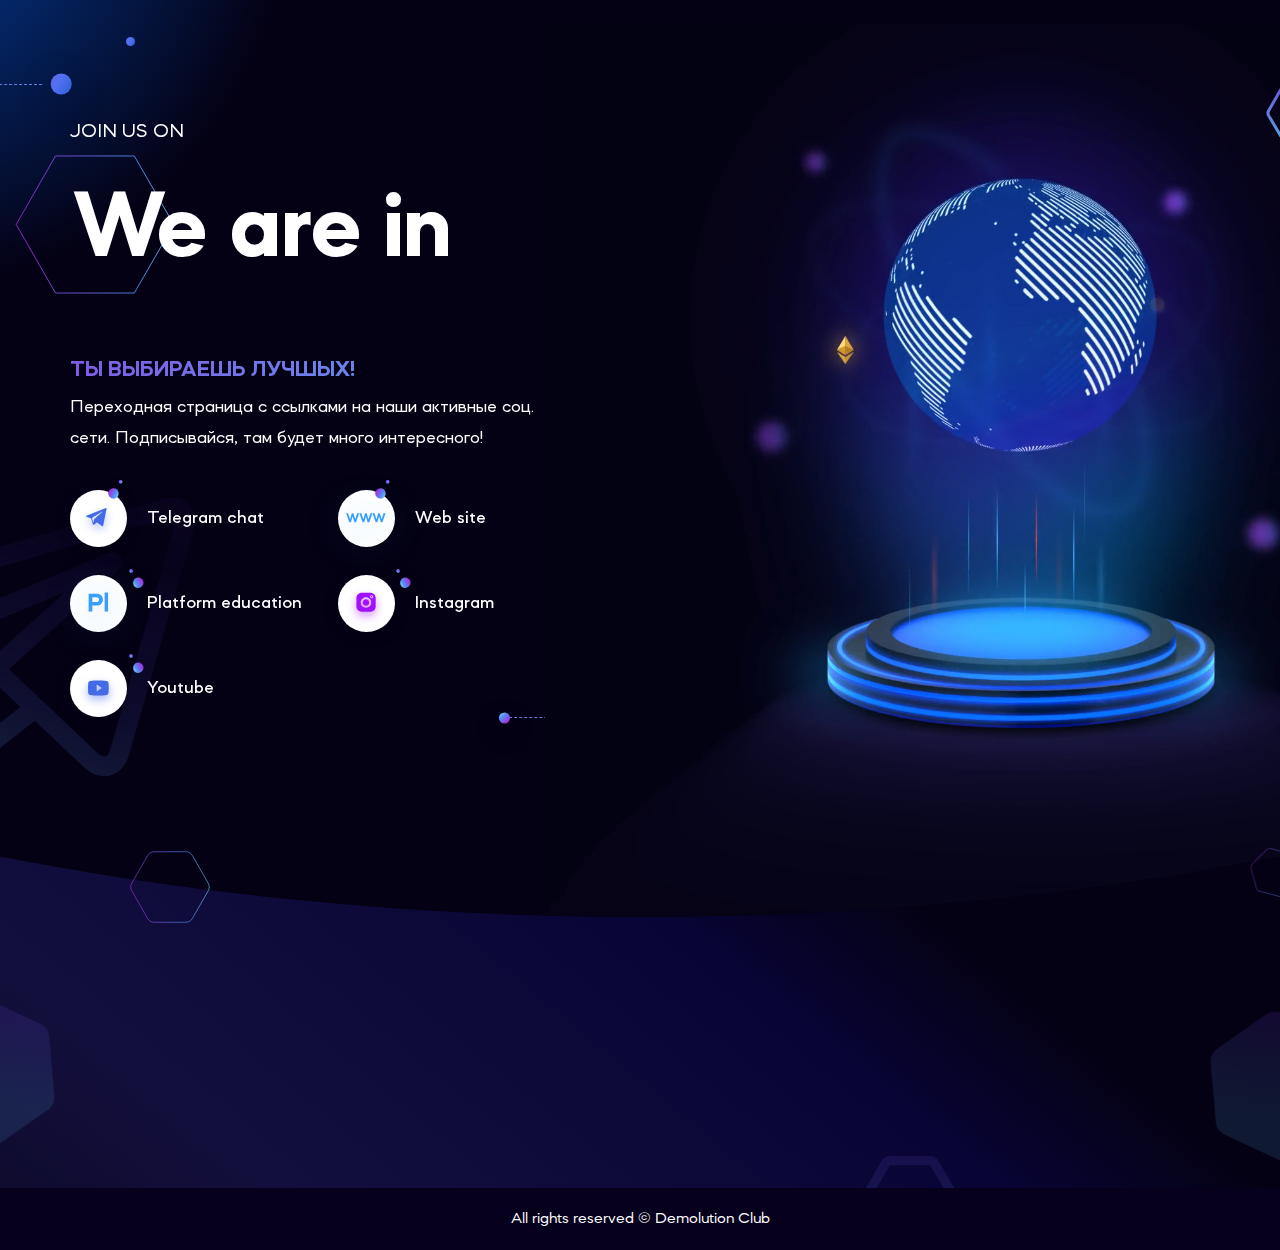
<file: contacts.html>
<!DOCTYPE html>
<html lang="ru">
<head>
    <meta charset="UTF-8">
    <meta name="viewport" content="width=device-width, initial-scale=1.0">
    <title>Demolution Club | Собрание единомышленников в сфере инвестиции и торговли криптовалют</title>
    <meta name="description" content="Как заработать на криптовалюте? Онлайн школа по обучению криптотрейдингу. Обучение подойдёт как для новичков, так и для профессионалов. Demolution Club открыл криптошколу - которая научит тебя зарабатывать с нуля. Качественное обучения с качественными сигналами!">
    <meta property="og:locale" content="ru_RU">

    <meta name="msapplication-TileColor" content="#09052e">
    <meta name="theme-color" content="#ffffff">

    <meta property="og:image" content="img/demolution-promo.png" />
    <meta property="og:image:type" content="image/png" />
    <meta property="og:image:width" content="1920" />
    <meta property="og:image:height" content="1080" />
    <meta property="og:url" content="https://demolution.club">
    <meta property="og:site_name" content="Demolution club">

    <link rel="apple-touch-icon" sizes="180x180" href="img/favicon/apple-touch-icon.png">
    <link rel="icon" type="image/png" sizes="32x32" href="img/favicon/favicon-32x32.png">
    <link rel="icon" type="image/png" sizes="16x16" href="img/favicon/favicon-16x16.png">
    <link rel="manifest" href="img/favicon/site.webmanifest">
    <link rel="mask-icon" href="img/favicon/safari-pinned-tab.svg" color="#09052e">

    <link rel="stylesheet" href="css/libs.min.css">
    <link rel="stylesheet" href="css/style-intro.min.css">
    <link rel="preload" as="style" href="css/style.min.css" onload="this.rel='stylesheet'">


    <!-- Google Tag Manager -->
    <script>(function(w,d,s,l,i){w[l]=w[l]||[];w[l].push({'gtm.start':
            new Date().getTime(),event:'gtm.js'});var f=d.getElementsByTagName(s)[0],
        j=d.createElement(s),dl=l!='dataLayer'?'&l='+l:'';j.async=true;j.src=
        'https://www.googletagmanager.com/gtm.js?id='+i+dl;f.parentNode.insertBefore(j,f);
    })(window,document,'script','dataLayer','GTM-P3HGN26');</script>
    <!-- End Google Tag Manager -->

</head>
<body>
    <div class="offset-check-js"></div>

    <div class="wrapper">

        



<div class="social-page-bg"></div>
<section class="social-page">
    <div class="social-page__footer-decor">
        <div class="social-page__footer-decor--elem _decor-alt-min-hexagon _1"></div>
        <div class="social-page__footer-decor--elem _decor-alt-min-hexagon _2"></div>
    </div>
    <div class="social-page__wrapper">
        <div class="social-page__container _container">
            <div class="social-page__bg">
                <div class="social-page__bg--elem _1"></div>
                <div class="social-page__bg--elem _2">
                    <img src="img/social-page/decor-1.svg" width="0" alt="" class="social-page__bg--img" data-aos="fade-in" data-aos-delay="2200" data-aos-anchor=".social-page">
                </div>
                <div class="social-page__bg--elem _3">
                    <img src="img/social-page/decor-1.svg" width="0" alt="" class="social-page__bg--img" data-aos="fade-in" data-aos-delay="2200" data-aos-anchor=".social-page">
                </div>
                <div class="social-page__bg--elem _4"></div>
                <div class="social-page__bg--line _1">
                    <span class="social-page__bg--circle"></span>
                </div>
                <div class="social-page__bg--line _2">
                    <span class="social-page__bg--circle"></span>
                </div>
            </div>
            <div class="social-page__body">
                <div class="social-page__info">
                    <span class="social-page__subtitle" data-aos="fade-in" data-aos-delay="400" data-aos-anchor=".social-page">
                        JOIN US ON
                    </span>
                    <h1 class="social-page__title _main-title" data-aos="fade-in">
                        <span class="_decor-title">
                            We are in
                        </span>
                    </h1>
                    <div class="social-page__block">
                        <h2 class="social-page__block--title" data-aos="fade-in" data-aos-delay="600" data-aos-anchor=".social-page">
                            Ты выбираешь лучшых!
                        </h2>
                        <div class="social-page__block--text" data-aos="fade-in" data-aos-delay="800" data-aos-anchor=".social-page">
                            <p>
                                Переходная страница с ссылками на наши активные соц. сети. Подписывайся, там будет много интересного!
                            </p>
                        </div>
                        <ul class="social-page__list">
                            <li class="social-page__item"  data-aos="fade-in" data-aos-delay="1200" data-aos-anchor=".social-page">
    <a href="https://t.me/+4DU0S-b6k8tiZmFi" class="social-page__link" target="_blank">
        <div class="social-page__link--icon" style="--left: 80%; --transform: translate(-50%,-50%); --transform-mob: translate(-10%,-65%);">
            <img src="img/social-page/icon-1.svg" alt="" class="social-page__link--icon-img" style="filter: drop-shadow(0px 4px 4px rgba(69, 106, 231, 0.38));">
        </div>
        <span class="social-page__link--name">
            Telegram chat
        </span>
    </a>
</li>
<li class="social-page__item"  data-aos="fade-in" data-aos-delay="1200" data-aos-anchor=".social-page">
    <a href="https://www.demolution.club" class="social-page__link" target="_blank">
        <div class="social-page__link--icon" style="--left: 80%; --transform: translate(-50%,-50%); --transform-mob: translate(-10%,-65%);">
            <img src="img/social-page/icon-2.svg" alt="" class="social-page__link--icon-img" style="filter: drop-shadow(0px 6px 20px rgba(56, 159, 254, 0.63));">
        </div>
        <span class="social-page__link--name">
            Web site
        </span>
    </a>
</li>
<li class="social-page__item"  data-aos="fade-in" data-aos-delay="1400" data-aos-anchor=".social-page">
    <a href="https://education.demolution.club" class="social-page__link" target="_blank">
        <div class="social-page__link--icon" style="--left: 80%; --transform: translate(40%,-30%) scaleX(-1); --transform-mob: translate(-10%,-80%) scaleX(-1);">
            <img src="img/social-page/icon-3.svg" alt="" class="social-page__link--icon-img" style="filter: drop-shadow(0px 6px 20px rgba(56, 159, 254, 0.63));">
        </div>
        <span class="social-page__link--name">
            Platform education
        </span>
    </a>
</li>
<li class="social-page__item"  data-aos="fade-in" data-aos-delay="1400" data-aos-anchor=".social-page">
    <a href="https://www.instagram.com/demolution_club_official" class="social-page__link" target="_blank">
        <div class="social-page__link--icon" style="--left: 80%; --transform: translate(40%,-30%) scaleX(-1); --transform-mob: translate(-10%,-80%) scaleX(-1);">
            <img src="img/social-page/icon-4.svg" alt="" class="social-page__link--icon-img" style="filter: drop-shadow(0px 4px 4px rgba(161, 17, 255, 0.5));">
        </div>
        <span class="social-page__link--name">
            Instagram
        </span>
    </a>
</li>
<li class="social-page__item"  data-aos="fade-in" data-aos-delay="1600" data-aos-anchor=".social-page">
    <a href="https://www.youtube.com/channel/UCiM70vgbItqUxyDvd3_vEtA" class="social-page__link" target="_blank">
        <div class="social-page__link--icon" style="--left: 80%; --transform: translate(40%,-30%) scaleX(-1); --transform-mob: translate(-10%,-80%) scaleX(-1);">
            <img src="img/social-page/icon-5.svg" alt="" class="social-page__link--icon-img" style="filter: drop-shadow(0px 4px 4px rgba(69, 106, 231, 0.5));">
        </div>
        <span class="social-page__link--name">
            Youtube
        </span>
    </a>
</li>

                        </ul>
                    </div>
                </div>
                <div class="social-page__video intro__video" data-aos="fade-in" data-aos-delay="2000" data-aos-anchor=".social-page">
<!--                    <div class="social-page__video&#45;&#45;bg"></div>-->
                    <div class="social-page__video--bg-elem _decor-hexagon _decor-alt-hexagon"></div>
                    <video id="intro-video" autoplay muted loop class="social-page__video--block intro__video--block" playsinline data-src="video/planet-1500.mp4" poster="img/intro/planet-fallback.jpg">
                        <source data-src="video/planet-370.mp4" data-mw="768" src="/">
                        <source data-src="video/planet-546.mp4" data-mw="992" src="/">
                        <source data-src="video/planet-1500.mp4" data-mw="1080" src="/">
                    </video>
                </div>
            </div>
        </div>
    </div>

</section>

    <footer class="footer footer--without-social">
        <div class="footer__bg">
            <span class="footer__bg--decor _decor-alt-min-hexagon _decor-item-1"></span>
            <span class="footer__bg--decor _decor-alt-min-hexagon _decor-item-2"></span>
            <span class="footer__bg--decor _decor-hexagon _decor-item-3"></span>
            <span class="footer__bg--decor _decor-hexagon _decor-item-4"></span>
            <span class="footer__bg--decor _decor-hexagon _decor-alt-bold-hexagon _decor-item-5"></span>
        </div>
        <div class="footer__container _container">
            <nav class="footer__nav">
                <ul class="footer__nav--list">
                    <li class="footer__nav--item footer__logo" data-aos-anchor=".footer__container" data-aos-anchor-placement="bottom" data-aos="fade-down" data-aos-delay="400">
                        <a href="#" class="footer__logo--link">
                            <img src="img/logo.svg" width="220" loading="lazy" alt="" class="footer__logo--img _footer-logo-img">
                        </a>
                    </li>
<!--                    <li class="footer__nav&#45;&#45;item" data-aos-anchor=".footer__container" data-aos-anchor-placement="bottom" data-aos="fade-down" data-aos-delay="800">-->
<!--                        <h2 class="footer__nav&#45;&#45;item-title _title _subtitle-type">-->
<!--                            Наши соц. сети-->
<!--                        </h2>-->
<!--                        <ul class="footer__nav&#45;&#45;item-list _footer-social-list">-->
<!--                            <li class="footer__nav&#45;&#45;item-li _footer-social-li">-->
<!--                                <a href="https://www.youtube.com/channel/UCiM70vgbItqUxyDvd3_vEtA" target="_blank" class="footer__nav&#45;&#45;item-social-link _footer-social-link" title="YouTube">-->
<!--                                    <svg width="22" height="16" viewBox="0 0 22 16" fill="none" xmlns="http://www.w3.org/2000/svg">-->
<!--                                        <path d="M21.0351 3.03447C20.9284 2.14418 20.0894 1.29046 19.2115 1.17609C13.8585 0.510964 8.4454 0.510964 3.09409 1.17609C2.21551 1.29022 1.37649 2.14418 1.26976 3.03447C0.89185 6.29737 0.89185 9.46109 1.26976 12.7232C1.37649 13.6135 2.21551 14.468 3.09409 14.5816C8.4454 15.2468 13.8587 15.2468 19.2115 14.5816C20.0894 14.4682 20.9284 13.6135 21.0351 12.7232C21.4131 9.46139 21.4131 6.29737 21.0351 3.03447ZM9.45796 11.2682V4.49057L14.5411 7.87951L9.45796 11.2682Z" fill="#456AE7"/>-->
<!--                                    </svg>-->
<!--                                </a>-->
<!--                            </li>-->
<!--                            <li class="footer__nav&#45;&#45;item-li _footer-social-li">-->
<!--                                <a href="https://www.instagram.com/demolution_club_official" target="_blank" class="footer__nav&#45;&#45;item-social-link _footer-social-link" title="Instagram">-->
<!--                                    <svg width="18" height="18" viewBox="0 0 18 18" fill="none" xmlns="http://www.w3.org/2000/svg">-->
<!--                                        <path d="M14.1268 3.18506C13.8981 3.18506 13.7119 3.37122 13.7119 3.59998C13.7119 3.82874 13.8981 4.0149 14.1268 4.0149C14.3556 4.0149 14.5418 3.82877 14.5418 3.59998C14.5418 3.37119 14.3556 3.18506 14.1268 3.18506Z" fill="#456AE7"/>-->
<!--                                        <path d="M9.15889 4.88977C7.13061 4.88977 5.48047 6.53991 5.48047 8.56819C5.48047 10.5965 7.13061 12.2466 9.15889 12.2466C11.1872 12.2466 12.8373 10.5965 12.8373 8.56822C12.8373 6.53994 11.1872 4.88977 9.15889 4.88977Z" fill="#456AE7"/>-->
<!--                                        <path d="M13.019 0.0227051H5.29849C2.71506 0.0227051 0.613281 2.12449 0.613281 4.70795V12.4284C0.613281 15.0119 2.71506 17.1136 5.29849 17.1136H13.019C15.6024 17.1136 17.7042 15.0118 17.7042 12.4284V4.70795C17.7042 2.12449 15.6024 0.0227051 13.019 0.0227051ZM9.15874 13.2559C6.5739 13.2559 4.47105 11.153 4.47105 8.56816C4.47105 5.98333 6.57394 3.88051 9.15874 3.88051C11.7435 3.88051 13.8465 5.98336 13.8465 8.56816C13.8465 11.153 11.7435 13.2559 9.15874 13.2559ZM14.1268 5.02433C13.3415 5.02433 12.7026 4.38543 12.7026 3.60011C12.7026 2.8148 13.3415 2.17586 14.1268 2.17586C14.9121 2.17586 15.551 2.81477 15.551 3.60008C15.551 4.38539 14.9121 5.02433 14.1268 5.02433Z" fill="#456AE7"/>-->
<!--                                    </svg>-->
<!--                                </a>-->
<!--                            </li>-->
<!--                            <li class="footer__nav&#45;&#45;item-li _footer-social-li">-->
<!--                                <a href="https://t.me/+LyqUsBA5va5jMzNi" target="_blank" class="footer__nav&#45;&#45;item-social-link _footer-social-link">-->
<!--                                    <svg width="20" height="17" viewBox="0 0 20 17" fill="none" xmlns="http://www.w3.org/2000/svg">-->
<!--                                        <path d="M1.16571 8.26172L5.36581 9.82933L6.99151 15.0576C7.09553 15.3924 7.50499 15.5162 7.77677 15.294L10.118 13.3854C10.3634 13.1854 10.7129 13.1754 10.9694 13.3616L15.1921 16.4274C15.4829 16.6387 15.8947 16.4794 15.9677 16.1281L19.061 1.24849C19.1406 0.864726 18.7635 0.544581 18.3981 0.685909L1.16079 7.33555C0.735408 7.49961 0.739114 8.10186 1.16571 8.26172ZM6.72951 8.99485L14.9381 3.93919C15.0856 3.84859 15.2374 4.04807 15.1107 4.16558L8.33625 10.4628C8.09813 10.6844 7.94453 10.981 7.90103 11.303L7.67026 13.0132C7.6397 13.2415 7.31894 13.2642 7.25594 13.0432L6.36841 9.92466C6.26676 9.56897 6.4149 9.18904 6.72951 8.99485Z" fill="#456AE7"/>-->
<!--                                    </svg>-->
<!--                                </a>-->
<!--                            </li>-->
<!--                            <li class="footer__nav&#45;&#45;item-li _footer-social-li">-->
<!--                                <a href="https://vm.tiktok.com/ZM8WmtokA" target="_blank" class="footer__nav&#45;&#45;item-social-link _footer-social-link" title="Be">-->
<!--                                    <svg width="17" height="19" viewBox="0 0 17 19" fill="none" xmlns="http://www.w3.org/2000/svg">-->
<!--                                        <path d="M16.1106 5.03925C15.0825 5.03925 14.1339 4.69866 13.3722 4.1241C12.4986 3.46545 11.8709 2.49928 11.6492 1.3857C11.5943 1.11056 11.5648 0.826619 11.5619 0.535645H8.6251V8.5605L8.62158 12.9561C8.62158 14.1312 7.85632 15.1277 6.79552 15.4781C6.48765 15.5798 6.15516 15.628 5.80894 15.609C5.36703 15.5847 4.95291 15.4514 4.59297 15.236C3.82701 14.7779 3.30769 13.9469 3.29361 12.9962C3.27145 11.5104 4.47264 10.299 5.95742 10.299C6.25051 10.299 6.53198 10.3468 6.79552 10.4337V8.24032V7.45184C6.51756 7.41067 6.23468 7.38921 5.94863 7.38921C4.32346 7.38921 2.80349 8.06475 1.717 9.28178C0.895798 10.2015 0.403216 11.3749 0.327218 12.6053C0.227646 14.2217 0.819096 15.7582 1.96611 16.8918C2.13464 17.0582 2.31162 17.2127 2.49669 17.3552C3.48009 18.112 4.68234 18.5223 5.94863 18.5223C6.23468 18.5223 6.51756 18.5011 6.79552 18.46C7.97841 18.2848 9.06983 17.7433 9.93115 16.8918C10.9895 15.8458 11.5743 14.457 11.5806 12.979L11.5655 6.41495C12.0704 6.80445 12.6224 7.12673 13.2149 7.3769C14.1364 7.76568 15.1135 7.96272 16.119 7.96236V5.82984V5.03854C16.1197 5.03925 16.1113 5.03925 16.1106 5.03925Z" fill="#456AE7"/>-->
<!--                                    </svg>-->
<!--                                </a>-->
<!--                            </li>-->
<!--                        </ul>-->
<!--                    </li>-->
                    <li class="footer__nav--item" data-aos-anchor=".footer__container" data-aos-anchor-placement="bottom" data-aos="fade-down" data-aos-delay="1200">
                        <h2 class="footer__nav--item-title _title _subtitle-type">
                            Связаться с нами:
                        </h2>
                        <ul class="footer__nav--item-list">
                            <li class="footer__nav--item-li">
                                <a href="https://t.me/Game_creator01" target="_blank"  class="footer__nav--item-link">
                                    <svg width="27" height="23" viewBox="0 0 27 23" fill="none" xmlns="http://www.w3.org/2000/svg">
                                        <path d="M0.466594 11.0284L6.55349 13.3002L8.9095 20.8771C9.06025 21.3624 9.65365 21.5418 10.0475 21.2197L13.4405 18.4538C13.7961 18.164 14.3027 18.1495 14.6744 18.4193L20.794 22.8623C21.2154 23.1686 21.8123 22.9377 21.918 22.4286L26.4009 0.864654C26.5163 0.308498 25.9698 -0.155465 25.4403 0.0493517L0.459461 9.68619C-0.157012 9.92394 -0.151641 10.7967 0.466594 11.0284ZM8.5298 12.0909L20.4259 4.76409C20.6397 4.6328 20.8596 4.92188 20.676 5.09218L10.8583 14.2182C10.5132 14.5394 10.2906 14.9693 10.2276 15.4359L9.89316 17.9143C9.84887 18.2452 9.38402 18.2781 9.29271 17.9578L8.00649 13.4384C7.85917 12.9229 8.07385 12.3723 8.5298 12.0909Z" fill="#456AE7"/>
                                    </svg>
                                    @Game_creator01
                                </a>
                            </li>
                            <li class="footer__nav--item-li">
                                <a href="mailto:demolutionclub@gmail.com" class="footer__nav--item-link">
                                    <svg width="26" height="18" viewBox="0 0 26 18" fill="none" xmlns="http://www.w3.org/2000/svg">
                                        <path d="M16.588 10.0625L14.444 12.2138C13.5745 13.0863 12.0447 13.1051 11.1565 12.2138L9.01232 10.0625L1.31152 17.7883C1.59817 17.9209 1.91422 18 2.25022 18H23.3502C23.6862 18 24.0022 17.921 24.2887 17.7884L16.588 10.0625Z" fill="#456AE7"/>
                                        <path d="M23.3501 0H2.25012C1.91412 0 1.59807 0.0791001 1.31152 0.21165L9.54038 8.4678C9.54093 8.46835 9.54158 8.46845 9.54213 8.469C9.54268 8.46955 9.54278 8.4703 9.54278 8.4703L12.2184 11.1548C12.5026 11.439 13.0977 11.439 13.3819 11.1548L16.057 8.47075C16.057 8.47075 16.0577 8.46955 16.0582 8.469C16.0582 8.469 16.0594 8.46835 16.06 8.4678L24.2886 0.2116C24.0021 0.0790001 23.6861 0 23.3501 0Z" fill="#456AE7"/>
                                        <path d="M0.2393 1.26074C0.091 1.56064 0 1.89354 0 2.25014V15.7501C0 16.1067 0.0909 16.4396 0.23925 16.7395L7.9534 9.00039L0.2393 1.26074Z" fill="#456AE7"/>
                                        <path d="M25.3605 1.2605L17.6465 9.00025L25.3605 16.7395C25.5088 16.4396 25.5998 16.1067 25.5998 15.75V2.25C25.5998 1.8933 25.5088 1.5604 25.3605 1.2605Z" fill="#456AE7"/>
                                    </svg>
                                    demolutionclub@gmail.com
                                </a>
                            </li>
                        </ul>
                    </li>
                    <li class="footer__nav--item" data-aos-anchor=".footer__container" data-aos-anchor-placement="bottom" data-aos="fade-down" data-aos-delay="1600">
                        <h2 class="footer__nav--item-title _title _subtitle-type">
                            Наши партнёры
                        </h2>
                        <ul class="footer__nav--item-list _footer-social-list">
                            <li class="footer__nav--item-li _footer-social-li">
                                <a href="https://www.binance.me/ru/activity/referral-entry?fromActivityPage=true&ref=LIMIT_RL2GHWXR" target="_blank" class="footer__nav--item-social-link _footer-social-link" title="YouTube">
                                    <svg xmlns="http://www.w3.org/2000/svg" width="24" height="24" viewBox="0 0 24 24" fill="none">
                                        <path d="M11.1142 12.1413L11.8583 12.8854C11.9364 12.9634 12.063 12.9634 12.1411 12.8854L12.8851 12.1413C12.9632 12.0632 12.9632 11.9366 12.8851 11.8585L12.1411 11.1145C12.063 11.0364 11.9364 11.0364 11.8583 11.1145L11.1142 11.8585C11.0361 11.9366 11.0361 12.0632 11.1142 12.1413V12.1413Z" fill="#456AE7"/>
                                        <path d="M16.8203 12.1413L17.5644 12.8854C17.6425 12.9634 17.7691 12.9634 17.8472 12.8854L18.5912 12.1413C18.6693 12.0632 18.6693 11.9366 18.5912 11.8585L17.8472 11.1145C17.7691 11.0364 17.6425 11.0364 17.5644 11.1145L16.8203 11.8585C16.7422 11.9366 16.7422 12.0632 16.8203 12.1413V12.1413Z" fill="#456AE7"/>
                                        <path d="M5.40821 12.1413L6.15226 12.8854C6.23034 12.9634 6.35697 12.9634 6.43505 12.8854L7.1791 12.1413C7.25718 12.0632 7.25718 11.9366 7.1791 11.8585L6.43505 11.1145C6.35697 11.0364 6.23034 11.0364 6.15226 11.1145L5.40821 11.8585C5.33008 11.9366 5.33008 12.0632 5.40821 12.1413V12.1413Z" fill="#456AE7"/>
                                        <path d="M12.282 16.3966C12.1259 16.5527 11.8726 16.5529 11.7165 16.3966L9.28755 13.9677C9.20947 13.8897 9.08284 13.8897 9.00476 13.9677L8.26071 14.7118C8.18263 14.7899 8.18263 14.9165 8.26071 14.9946L11.8578 18.5917C11.9359 18.6698 12.0625 18.6698 12.1406 18.5917L15.7377 14.9946C15.8158 14.9165 15.8158 14.7899 15.7377 14.7118L14.9936 13.9677C14.9155 13.8897 14.7889 13.8897 14.7108 13.9677L12.282 16.3966Z" fill="#456AE7"/>
                                        <path d="M20.4838 3.51635C15.7962 -1.17128 8.19548 -1.17578 3.50729 3.52485C-1.16825 8.21279 -1.17295 15.7946 3.51629 20.4839C8.20498 25.1726 15.8019 25.1752 20.4908 20.4759C25.1687 15.7876 25.173 8.20564 20.4838 3.51635V3.51635ZM12 21.8981C6.54227 21.8981 2.10208 17.4578 2.10208 12.0001C2.10208 6.54238 6.54227 2.10214 12 2.10214C17.2351 2.10214 21.5437 6.17201 21.8773 11.3551C22.2457 17.1607 17.6398 21.8981 12 21.8981V21.8981Z" fill="#456AE7"/>
                                        <path d="M12.0005 2.9021C6.98376 2.9021 2.90234 6.98351 2.90234 12.0002C2.90234 17.017 6.98376 21.0984 12.0005 21.0984C17.2286 21.0984 21.4159 16.706 21.0795 11.4063C20.7726 6.63773 16.7846 2.9021 12.0005 2.9021V2.9021ZM7.27225 8.86443L11.7177 4.41899C11.8739 4.26277 12.1271 4.26282 12.2833 4.41899L16.7288 8.86443C16.8848 9.02054 16.8849 9.27384 16.7288 9.43001L15.1363 11.0224C14.9801 11.1786 14.727 11.1785 14.5707 11.0224L12.1419 8.59353C12.0638 8.51545 11.9372 8.51545 11.8591 8.59353L9.4302 11.0224C9.27404 11.1785 9.02084 11.1786 8.86467 11.0224L7.2723 9.43001C7.11603 9.27379 7.11603 9.02059 7.27225 8.86443V8.86443ZM13.8756 12.283L12.2833 13.8754C12.1271 14.0316 11.8739 14.0316 11.7177 13.8754L10.1253 12.283C9.96909 12.1269 9.96909 11.8736 10.1253 11.7174L11.7177 10.1251C11.8739 9.96885 12.1271 9.9689 12.2833 10.1251L13.8756 11.7174C14.0318 11.8737 14.0318 12.1269 13.8756 12.283ZM6.01156 13.8754L4.41918 12.2831C4.26296 12.1269 4.26296 11.8737 4.41918 11.7175L6.01156 10.1251C6.16772 9.9689 6.42092 9.9689 6.57709 10.1251L8.16946 11.7175C8.32568 11.8737 8.32568 12.1269 8.16946 12.2831L6.57709 13.8754C6.42097 14.0316 6.16772 14.0316 6.01156 13.8754V13.8754ZM16.7288 15.1361L12.2833 19.5815C12.1271 19.7376 11.8739 19.7377 11.7177 19.5815L7.27225 15.1361C7.11603 14.9799 7.11603 14.7267 7.27225 14.5705L8.86462 12.9781C9.02079 12.8219 9.27399 12.8219 9.43015 12.9781L11.8591 15.407C11.9371 15.4851 12.0638 15.4851 12.1418 15.407L14.5707 12.9781C14.7269 12.822 14.98 12.8219 15.1363 12.9781L16.7287 14.5705C16.8848 14.7266 16.8849 14.9799 16.7288 15.1361ZM19.5818 12.283L17.9894 13.8754C17.8332 14.0316 17.58 14.0316 17.4238 13.8754L15.8314 12.283C15.6753 12.1269 15.6753 11.8736 15.8314 11.7174L17.4238 10.1251C17.58 9.96885 17.8332 9.96885 17.9894 10.1251L19.5818 11.7174C19.7379 11.8737 19.7379 12.1269 19.5818 12.283Z" fill="#456AE7"/>
                                        <path d="M11.7173 7.60352C11.8733 7.44745 12.1267 7.44735 12.2829 7.60352L14.7118 10.0324C14.7898 10.1105 14.9165 10.1105 14.9946 10.0324L15.7387 9.28832C15.8167 9.21024 15.8167 9.08361 15.7387 9.00553L12.1415 5.40842C12.0635 5.33033 11.9368 5.33033 11.8587 5.40842L8.26169 9.00553C8.1836 9.08361 8.1836 9.21024 8.26169 9.28832L9.00574 10.0324C9.08382 10.1105 9.21044 10.1105 9.28853 10.0324L11.7173 7.60352Z" fill="#456AE7"/>
                                    </svg>
                                </a>
                            </li>
                            <li class="footer__nav--item-li _footer-social-li">
                                <a href="https://www.gate.io/signup/3535653" target="_blank" class="footer__nav--item-social-link _footer-social-link">
                                    <svg xmlns="http://www.w3.org/2000/svg" width="24" height="24" viewBox="0 0 24 24" fill="none">
                                        <path d="M9.40299 11.8109L9.19514 11.6017C9.03777 11.4445 8.76743 11.5558 8.76743 11.7786V14.7665C8.76743 14.9045 8.88065 15.0168 9.019 15.0168H12.0078C12.2307 15.0168 12.3428 14.7469 12.1844 14.5899C12.0867 14.4922 12.0867 14.334 12.1844 14.2365L15.3633 11.0481C15.4613 10.9509 15.4613 10.7928 15.3633 10.6946L15.0737 10.4061C14.9163 10.2489 15.0285 9.97898 15.2507 9.97898H18.2378C18.3759 9.97898 18.4889 10.0911 18.4889 10.2292V13.2168C18.4889 13.4397 18.218 13.5512 18.0603 13.3938L17.859 13.1926C17.7606 13.0921 17.6024 13.0921 17.5062 13.1926L12.1465 18.5492C12.0492 18.6467 11.8913 18.6467 11.7927 18.5492L5.23551 11.9926C5.13694 11.894 5.13694 11.7356 5.23551 11.6377L14.3129 2.56144C14.4104 2.46374 14.4104 2.30432 14.3129 2.20705L12.1784 0.0729576C12.0807 -0.0243192 11.9225 -0.0243192 11.8243 0.0729576L0.0729638 11.8237C-0.0243213 11.9214 -0.0243213 12.0808 0.0729638 12.1781L11.8231 23.9272C11.9208 24.0243 12.0803 24.0243 12.1776 23.9272L23.9272 12.1781C24.0243 12.0804 24.0243 11.9219 23.9272 11.8245L17.0144 4.91228C16.9178 4.815 16.7587 4.815 16.6608 4.91228L9.7587 11.811C9.66013 11.9095 9.50156 11.9095 9.40299 11.811V11.8109Z" fill="#456AE7"/>
                                    </svg>
                                </a>
                            </li>
                            <li class="footer__nav--item-li _footer-social-li">
                                <a href="https://currency.com/trading/signup?c=ay96cpyn&pid=referral" target="_blank" class="footer__nav--item-social-link _footer-social-link">
                                    <svg xmlns="http://www.w3.org/2000/svg" xmlns:xlink="http://www.w3.org/1999/xlink" width="24" height="24" viewBox="0 0 24 24" fill="none">
                                        <mask id="mask0_343_12" style="mask-type:alpha" maskUnits="userSpaceOnUse" x="0" y="0" width="24" height="24">
                                            <path d="M24 0H0V24H24V0Z" fill="url(#pattern0)"/>
                                        </mask>
                                        <g mask="url(#mask0_343_12)">
                                            <path d="M24 0H0V24H24V0Z" fill="url(#pattern1)"/>
                                            <path d="M24 0H0V24H24V0Z" fill="#456AE7"/>
                                        </g>
                                        <defs>
                                            <pattern id="pattern0" patternContentUnits="objectBoundingBox" width="1" height="1">
                                                <use xlink:href="#image0_343_12" transform="translate(0 -0.00301205) scale(0.00200803)"/>
                                            </pattern>
                                            <pattern id="pattern1" patternContentUnits="objectBoundingBox" width="1" height="1">
                                                <use xlink:href="#image0_343_12" transform="translate(0 -0.00301205) scale(0.00200803)"/>
                                            </pattern>
                                            <image id="image0_343_12" width="498" height="501" xlink:href="[data-uri]"/>
                                        </defs>
                                    </svg>
                                </a>
                            </li>
                        </ul>
                    </li>
                    <li class="footer__nav--item footer__btn" data-aos-anchor=".footer__container" data-aos-anchor-placement="bottom" data-aos="fade-down" data-aos-delay="400">
                        <a href="https://t.me/Game_creator01" target="_blank" class="footer__btn--link _btn _alt">
                            Предложить сотрудничество
                        </a>
                    </li>
                </ul>
            </nav>
        </div>
        <div class="footer__copy">
            All rights reserved ©  Demolution Club
        </div>
    </footer>
    <div class="first-lesson__popup _popup _hidden" id="first-lesson-popup">
        <div class="first-lesson__popup--bg _popup-bg"></div>
        <div class="first-lesson__popup--body _popup-body _popup-max">
            <div class="first-lesson__popup--body-bg">
                <span class="first-lesson__popup--body-decor-elem _1 _decor-hexagon"></span>
                <span class="first-lesson__popup--body-decor-elem _2 _decor-hexagon"></span>
            </div>
            <button type="button" class="_popup-close-btn">
                ×
            </button>
            <div class="first-lesson__popup--info">
                <h2 class="first-lesson__popup--title _title">
                    <span class="_decor-title">
                        Demolution
                        <span class="_accent-color _alt">
                            club
                        </span>
                    </span>
                </h2>
                <div class="first-lesson__popup--image">
                    <picture>
                        <source srcset="img/first-lesson/popup-image.webp" type="image/webp">
                        <img src="img/first-lesson/popup-image.jpg" loading="lazy" width="250" height="300" alt="" class="first-lesson__popup--image-img">
                    </picture>
                </div>
                <div class="first-lesson__popup--text">
                    <p>
                        На данный момент платформа находится в финальной разработке.
                    </p>
                    <p>
                        Вы можете следить за новостями и обновлениями в нашем канале.
                    </p>
                </div>
                <div class="first-lesson__popup--link-body">
                    <a href="https://t.me/+LyqUsBA5va5jMzNi" target="_blank" class="first-lesson__popup--link">
                        <img src="img/first-lesson/telegram.svg" width="29" alt="Telegram" class="first-lesson__popup--link-icon">
                        Demolution Chat
                    </a>
                </div>
            </div>
        </div>
    </div>
    <script src="./js/libs.min.js"></script>
    <script type="module" src="./js/index.js"></script>

    <!-- Global site tag (gtag.js) - Google Analytics -->
    <script async src="https://www.googletagmanager.com/gtag/js?id=G-2SYZZ4X7QW"></script>
    <script>
        window.dataLayer = window.dataLayer || [];
        function gtag(){dataLayer.push(arguments);}
        gtag('js', new Date());

        gtag('config', 'G-2SYZZ4X7QW');
    </script>
    <!-- End Global site tag (gtag.js) - Google Analytics -->

    <!-- Google Tag Manager (noscript) -->
    <noscript><iframe src="https://www.googletagmanager.com/ns.html?id=GTM-P3HGN26"
                      height="0" width="0" style="display:none;visibility:hidden"></iframe></noscript>
    <!-- End Google Tag Manager (noscript) -->
</body>
</html>
</file>
<file: css/libs.min.css>
/*! normalize.css v8.0.1 | MIT License | github.com/necolas/normalize.css */button,hr,input{overflow:visible}progress,sub,sup{vertical-align:baseline}html{line-height:1.15;-webkit-text-size-adjust:100%}body{margin:0}details,main{display:block}h1{font-size:2em;margin:.67em 0}hr{box-sizing:content-box;height:0}code,kbd,pre,samp{font-family:monospace,monospace;font-size:1em}a{background-color:transparent}abbr[title]{border-bottom:none;text-decoration:underline;text-decoration:underline dotted}b,strong{font-weight:bolder}small{font-size:80%}sub,sup{font-size:75%;line-height:0;position:relative}sub{bottom:-.25em}sup{top:-.5em}img{border-style:none}button,input,optgroup,select,textarea{font-family:inherit;font-size:100%;line-height:1.15;margin:0}button,select{text-transform:none}[type=button],[type=reset],[type=submit],button{-webkit-appearance:button}[type=button]::-moz-focus-inner,[type=reset]::-moz-focus-inner,[type=submit]::-moz-focus-inner,button::-moz-focus-inner{border-style:none;padding:0}[type=button]:-moz-focusring,[type=reset]:-moz-focusring,[type=submit]:-moz-focusring,button:-moz-focusring{outline:ButtonText dotted 1px}fieldset{padding:.35em .75em .625em}legend{box-sizing:border-box;color:inherit;display:table;max-width:100%;padding:0;white-space:normal}textarea{overflow:auto}[type=checkbox],[type=radio]{box-sizing:border-box;padding:0}[type=number]::-webkit-inner-spin-button,[type=number]::-webkit-outer-spin-button{height:auto}.swiper-slide,.swiper-wrapper{height:100%;position:relative;transition-property:transform;width:100%}[type=search]{-webkit-appearance:textfield;outline-offset:-2px}[type=search]::-webkit-search-decoration{-webkit-appearance:none}::-webkit-file-upload-button{-webkit-appearance:button;font:inherit}summary{display:list-item}[hidden],template{display:none}@font-face{font-family:swiper-icons;src:url('data:application/font-woff;charset=utf-8;base64, [base64]//wADZ2x5ZgAAAywAAADMAAAD2MHtryVoZWFkAAABbAAAADAAAAA2E2+eoWhoZWEAAAGcAAAAHwAAACQC9gDzaG10eAAAAigAAAAZAAAArgJkABFsb2NhAAAC0AAAAFoAAABaFQAUGG1heHAAAAG8AAAAHwAAACAAcABAbmFtZQAAA/gAAAE5AAACXvFdBwlwb3N0AAAFNAAAAGIAAACE5s74hXjaY2BkYGAAYpf5Hu/j+W2+MnAzMYDAzaX6QjD6/4//Bxj5GA8AuRwMYGkAPywL13jaY2BkYGA88P8Agx4j+/8fQDYfA1AEBWgDAIB2BOoAeNpjYGRgYNBh4GdgYgABEMnIABJzYNADCQAACWgAsQB42mNgYfzCOIGBlYGB0YcxjYGBwR1Kf2WQZGhhYGBiYGVmgAFGBiQQkOaawtDAoMBQxXjg/wEGPcYDDA4wNUA2CCgwsAAAO4EL6gAAeNpj2M0gyAACqxgGNWBkZ2D4/wMA+xkDdgAAAHjaY2BgYGaAYBkGRgYQiAHyGMF8FgYHIM3DwMHABGQrMOgyWDLEM1T9/w8UBfEMgLzE////P/5//f/V/xv+r4eaAAeMbAxwIUYmIMHEgKYAYjUcsDAwsLKxc3BycfPw8jEQA/[base64]/uznmfPFBNODM2K7MTQ45YEAZqGP81AmGGcF3iPqOop0r1SPTaTbVkfUe4HXj97wYE+yNwWYxwWu4v1ugWHgo3S1XdZEVqWM7ET0cfnLGxWfkgR42o2PvWrDMBSFj/IHLaF0zKjRgdiVMwScNRAoWUoH78Y2icB/yIY09An6AH2Bdu/UB+yxopYshQiEvnvu0dURgDt8QeC8PDw7Fpji3fEA4z/PEJ6YOB5hKh4dj3EvXhxPqH/SKUY3rJ7srZ4FZnh1PMAtPhwP6fl2PMJMPDgeQ4rY8YT6Gzao0eAEA409DuggmTnFnOcSCiEiLMgxCiTI6Cq5DZUd3Qmp10vO0LaLTd2cjN4fOumlc7lUYbSQcZFkutRG7g6JKZKy0RmdLY680CDnEJ+UMkpFFe1RN7nxdVpXrC4aTtnaurOnYercZg2YVmLN/d/gczfEimrE/fs/bOuq29Zmn8tloORaXgZgGa78yO9/cnXm2BpaGvq25Dv9S4E9+5SIc9PqupJKhYFSSl47+Qcr1mYNAAAAeNptw0cKwkAAAMDZJA8Q7OUJvkLsPfZ6zFVERPy8qHh2YER+3i/BP83vIBLLySsoKimrqKqpa2hp6+jq6RsYGhmbmJqZSy0sraxtbO3sHRydnEMU4uR6yx7JJXveP7WrDycAAAAAAAH//wACeNpjYGRgYOABYhkgZgJCZgZNBkYGLQZtIJsFLMYAAAw3ALgAeNolizEKgDAQBCchRbC2sFER0YD6qVQiBCv/H9ezGI6Z5XBAw8CBK/m5iQQVauVbXLnOrMZv2oLdKFa8Pjuru2hJzGabmOSLzNMzvutpB3N42mNgZGBg4GKQYzBhYMxJLMlj4GBgAYow/P/PAJJhLM6sSoWKfWCAAwDAjgbRAAB42mNgYGBkAIIbCZo5IPrmUn0hGA0AO8EFTQAA');font-weight:400;font-style:normal}:root{--swiper-theme-color:#007aff;--swiper-navigation-size:44px}.swiper{margin-left:auto;margin-right:auto;position:relative;overflow:hidden;list-style:none;padding:0;z-index:1}.swiper-vertical>.swiper-wrapper{flex-direction:column}.swiper-wrapper{z-index:1;display:flex;box-sizing:content-box}.swiper-button-lock,.swiper-pagination-lock,.swiper-scrollbar-lock{display:none}.swiper-android .swiper-slide,.swiper-wrapper{transform:translate3d(0,0,0)}.swiper-pointer-events{touch-action:pan-y}.swiper-pointer-events.swiper-vertical{touch-action:pan-x}.swiper-slide{flex-shrink:0}.swiper-slide-invisible-blank{visibility:hidden}.swiper-autoheight,.swiper-autoheight .swiper-slide{height:auto}.swiper-autoheight .swiper-wrapper{align-items:flex-start;transition-property:transform,height}.swiper-3d,.swiper-3d.swiper-css-mode .swiper-wrapper{perspective:1200px}.swiper-3d .swiper-cube-shadow,.swiper-3d .swiper-slide,.swiper-3d .swiper-slide-shadow,.swiper-3d .swiper-slide-shadow-bottom,.swiper-3d .swiper-slide-shadow-left,.swiper-3d .swiper-slide-shadow-right,.swiper-3d .swiper-slide-shadow-top,.swiper-3d .swiper-wrapper{transform-style:preserve-3d}.swiper-3d .swiper-slide-shadow,.swiper-3d .swiper-slide-shadow-bottom,.swiper-3d .swiper-slide-shadow-left,.swiper-3d .swiper-slide-shadow-right,.swiper-3d .swiper-slide-shadow-top{position:absolute;left:0;top:0;width:100%;height:100%;pointer-events:none;z-index:10}.swiper-3d .swiper-slide-shadow{background:rgba(0,0,0,.15)}.swiper-3d .swiper-slide-shadow-left{background-image:linear-gradient(to left,rgba(0,0,0,.5),rgba(0,0,0,0))}.swiper-3d .swiper-slide-shadow-right{background-image:linear-gradient(to right,rgba(0,0,0,.5),rgba(0,0,0,0))}.swiper-3d .swiper-slide-shadow-top{background-image:linear-gradient(to top,rgba(0,0,0,.5),rgba(0,0,0,0))}.swiper-3d .swiper-slide-shadow-bottom{background-image:linear-gradient(to bottom,rgba(0,0,0,.5),rgba(0,0,0,0))}.swiper-css-mode>.swiper-wrapper{overflow:auto;scrollbar-width:none;-ms-overflow-style:none}.swiper-css-mode>.swiper-wrapper::-webkit-scrollbar{display:none}.swiper-css-mode>.swiper-wrapper>.swiper-slide{scroll-snap-align:start start}.swiper-horizontal.swiper-css-mode>.swiper-wrapper{scroll-snap-type:x mandatory}.swiper-vertical.swiper-css-mode>.swiper-wrapper{scroll-snap-type:y mandatory}.swiper-centered>.swiper-wrapper::before{content:'';flex-shrink:0;order:9999}.swiper-centered.swiper-horizontal>.swiper-wrapper>.swiper-slide:first-child{margin-inline-start:var(--swiper-centered-offset-before)}.swiper-centered.swiper-horizontal>.swiper-wrapper::before{height:100%;min-height:1px;width:var(--swiper-centered-offset-after)}.swiper-centered.swiper-vertical>.swiper-wrapper>.swiper-slide:first-child{margin-block-start:var(--swiper-centered-offset-before)}.swiper-centered.swiper-vertical>.swiper-wrapper::before{width:100%;min-width:1px;height:var(--swiper-centered-offset-after)}.swiper-centered>.swiper-wrapper>.swiper-slide{scroll-snap-align:center center}.swiper-virtual.swiper-css-mode .swiper-wrapper::after{content:'';position:absolute;left:0;top:0;pointer-events:none}.swiper-virtual.swiper-css-mode.swiper-horizontal .swiper-wrapper::after{height:1px;width:var(--swiper-virtual-size)}.swiper-virtual.swiper-css-mode.swiper-vertical .swiper-wrapper::after{width:1px;height:var(--swiper-virtual-size)}.swiper-button-next,.swiper-button-prev{position:absolute;top:50%;width:calc(var(--swiper-navigation-size)/ 44 * 27);height:var(--swiper-navigation-size);margin-top:calc(0px - (var(--swiper-navigation-size)/ 2));z-index:10;cursor:pointer;display:flex;align-items:center;justify-content:center;color:var(--swiper-navigation-color,var(--swiper-theme-color))}.swiper-button-next.swiper-button-disabled,.swiper-button-prev.swiper-button-disabled{opacity:.35;cursor:auto;pointer-events:none}.swiper-button-next:after,.swiper-button-prev:after{font-family:swiper-icons;font-size:var(--swiper-navigation-size);text-transform:none!important;letter-spacing:0;font-variant:initial;line-height:1}.swiper-button-prev,.swiper-rtl .swiper-button-next{left:10px;right:auto}.swiper-button-prev:after,.swiper-rtl .swiper-button-next:after{content:'prev'}.swiper-button-next,.swiper-rtl .swiper-button-prev{right:10px;left:auto}.swiper-button-next:after,.swiper-rtl .swiper-button-prev:after{content:'next'}.swiper-pagination{position:absolute;text-align:center;transition:.3s opacity;transform:translate3d(0,0,0);z-index:10}.swiper-pagination.swiper-pagination-hidden{opacity:0}.swiper-horizontal>.swiper-pagination-bullets,.swiper-pagination-bullets.swiper-pagination-horizontal,.swiper-pagination-custom,.swiper-pagination-fraction{bottom:10px;left:0;width:100%}.swiper-pagination-bullets-dynamic{overflow:hidden;font-size:0}.swiper-cube,.swiper-flip{overflow:visible}.swiper-pagination-bullets-dynamic .swiper-pagination-bullet{transform:scale(.33);position:relative}.swiper-pagination-bullets-dynamic .swiper-pagination-bullet-active,.swiper-pagination-bullets-dynamic .swiper-pagination-bullet-active-main{transform:scale(1)}.swiper-pagination-bullets-dynamic .swiper-pagination-bullet-active-prev{transform:scale(.66)}.swiper-pagination-bullets-dynamic .swiper-pagination-bullet-active-prev-prev{transform:scale(.33)}.swiper-pagination-bullets-dynamic .swiper-pagination-bullet-active-next{transform:scale(.66)}.swiper-pagination-bullets-dynamic .swiper-pagination-bullet-active-next-next{transform:scale(.33)}.swiper-pagination-bullet{width:var(--swiper-pagination-bullet-width,var(--swiper-pagination-bullet-size,8px));height:var(--swiper-pagination-bullet-height,var(--swiper-pagination-bullet-size,8px));display:inline-block;border-radius:50%;background:var(--swiper-pagination-bullet-inactive-color,#000);opacity:var(--swiper-pagination-bullet-inactive-opacity,.2)}button.swiper-pagination-bullet{border:none;margin:0;padding:0;box-shadow:none;-webkit-appearance:none;appearance:none}.swiper-pagination-clickable .swiper-pagination-bullet{cursor:pointer}.swiper-scrollbar-cursor-drag,.swiper-slide-zoomed{cursor:move}.swiper-pagination-bullet:only-child{display:none!important}.swiper-pagination-bullet-active{opacity:var(--swiper-pagination-bullet-opacity,1);background:var(--swiper-pagination-color,var(--swiper-theme-color))}.swiper-pagination-vertical.swiper-pagination-bullets,.swiper-vertical>.swiper-pagination-bullets{right:10px;top:50%;transform:translate3d(0,-50%,0)}.swiper-pagination-vertical.swiper-pagination-bullets .swiper-pagination-bullet,.swiper-vertical>.swiper-pagination-bullets .swiper-pagination-bullet{margin:var(--swiper-pagination-bullet-vertical-gap,6px) 0;display:block}.swiper-pagination-vertical.swiper-pagination-bullets.swiper-pagination-bullets-dynamic,.swiper-vertical>.swiper-pagination-bullets.swiper-pagination-bullets-dynamic{top:50%;transform:translateY(-50%);width:8px}.swiper-pagination-vertical.swiper-pagination-bullets.swiper-pagination-bullets-dynamic .swiper-pagination-bullet,.swiper-vertical>.swiper-pagination-bullets.swiper-pagination-bullets-dynamic .swiper-pagination-bullet{display:inline-block;transition:.2s transform,.2s top}.swiper-horizontal>.swiper-pagination-bullets .swiper-pagination-bullet,.swiper-pagination-horizontal.swiper-pagination-bullets .swiper-pagination-bullet{margin:0 var(--swiper-pagination-bullet-horizontal-gap,4px)}.swiper-horizontal>.swiper-pagination-bullets.swiper-pagination-bullets-dynamic,.swiper-pagination-horizontal.swiper-pagination-bullets.swiper-pagination-bullets-dynamic{left:50%;transform:translateX(-50%);white-space:nowrap}.swiper-horizontal>.swiper-pagination-bullets.swiper-pagination-bullets-dynamic .swiper-pagination-bullet,.swiper-pagination-horizontal.swiper-pagination-bullets.swiper-pagination-bullets-dynamic .swiper-pagination-bullet{transition:.2s transform,.2s left}.swiper-horizontal.swiper-rtl>.swiper-pagination-bullets-dynamic .swiper-pagination-bullet{transition:.2s transform,.2s right}.swiper-fade.swiper-free-mode .swiper-slide,.swiper-free-mode>.swiper-wrapper,[data-aos][data-aos][data-aos-easing=ease-out],body[data-aos-easing=ease-out] [data-aos]{transition-timing-function:ease-out}.swiper-pagination-progressbar{background:rgba(0,0,0,.25);position:absolute}.swiper-pagination-progressbar .swiper-pagination-progressbar-fill{background:var(--swiper-pagination-color,var(--swiper-theme-color));position:absolute;left:0;top:0;width:100%;height:100%;transform:scale(0);transform-origin:left top}.swiper-rtl .swiper-pagination-progressbar .swiper-pagination-progressbar-fill{transform-origin:right top}.swiper-horizontal>.swiper-pagination-progressbar,.swiper-pagination-progressbar.swiper-pagination-horizontal,.swiper-pagination-progressbar.swiper-pagination-vertical.swiper-pagination-progressbar-opposite,.swiper-vertical>.swiper-pagination-progressbar.swiper-pagination-progressbar-opposite{width:100%;height:4px;left:0;top:0}.swiper-horizontal>.swiper-pagination-progressbar.swiper-pagination-progressbar-opposite,.swiper-pagination-progressbar.swiper-pagination-horizontal.swiper-pagination-progressbar-opposite,.swiper-pagination-progressbar.swiper-pagination-vertical,.swiper-vertical>.swiper-pagination-progressbar{width:4px;height:100%;left:0;top:0}.swiper-scrollbar{border-radius:10px;position:relative;-ms-touch-action:none;background:rgba(0,0,0,.1)}.swiper-horizontal>.swiper-scrollbar{position:absolute;left:1%;bottom:3px;z-index:50;height:5px;width:98%}.swiper-vertical>.swiper-scrollbar{position:absolute;right:3px;top:1%;z-index:50;width:5px;height:98%}.swiper-scrollbar-drag{height:100%;width:100%;position:relative;background:rgba(0,0,0,.5);border-radius:10px;left:0;top:0}.swiper-zoom-container{width:100%;height:100%;display:flex;justify-content:center;align-items:center;text-align:center}.swiper-zoom-container>canvas,.swiper-zoom-container>img,.swiper-zoom-container>svg{max-width:100%;max-height:100%;object-fit:contain}.swiper-lazy-preloader{width:42px;height:42px;position:absolute;left:50%;top:50%;margin-left:-21px;margin-top:-21px;z-index:10;transform-origin:50%;animation:swiper-preloader-spin 1s infinite linear;box-sizing:border-box;border:4px solid;border-radius:50%;border-top-color:transparent}.swiper-lazy-preloader-white{--swiper-preloader-color:#fff}.swiper-lazy-preloader-black{--swiper-preloader-color:#000}@keyframes swiper-preloader-spin{100%{transform:rotate(360deg)}}.swiper .swiper-notification{position:absolute;left:0;top:0;pointer-events:none;opacity:0;z-index:-1000}.swiper-free-mode>.swiper-wrapper{margin:0 auto}.swiper-grid>.swiper-wrapper{flex-wrap:wrap}.swiper-grid-column>.swiper-wrapper{flex-wrap:wrap;flex-direction:column}.swiper-fade .swiper-slide{pointer-events:none;transition-property:opacity}.swiper-fade .swiper-slide .swiper-slide{pointer-events:none}.swiper-fade .swiper-slide-active,.swiper-fade .swiper-slide-active .swiper-slide-active{pointer-events:auto}.swiper-cube .swiper-slide{pointer-events:none;-webkit-backface-visibility:hidden;backface-visibility:hidden;z-index:1;visibility:hidden;transform-origin:0 0;width:100%;height:100%}.swiper-cube .swiper-slide .swiper-slide{pointer-events:none}.swiper-cube.swiper-rtl .swiper-slide{transform-origin:100% 0}.swiper-cube .swiper-slide-active,.swiper-cube .swiper-slide-active .swiper-slide-active{pointer-events:auto}.swiper-cube .swiper-slide-active,.swiper-cube .swiper-slide-next,.swiper-cube .swiper-slide-next+.swiper-slide,.swiper-cube .swiper-slide-prev{pointer-events:auto;visibility:visible}.swiper-cube .swiper-slide-shadow-bottom,.swiper-cube .swiper-slide-shadow-left,.swiper-cube .swiper-slide-shadow-right,.swiper-cube .swiper-slide-shadow-top{z-index:0;-webkit-backface-visibility:hidden;backface-visibility:hidden}.swiper-cube .swiper-cube-shadow{position:absolute;left:0;bottom:0;width:100%;height:100%;opacity:.6;z-index:0}.swiper-cube .swiper-cube-shadow:before{content:'';background:#000;position:absolute;left:0;top:0;bottom:0;right:0;filter:blur(50px)}.swiper-flip .swiper-slide{pointer-events:none;-webkit-backface-visibility:hidden;backface-visibility:hidden;z-index:1}.swiper-flip .swiper-slide .swiper-slide{pointer-events:none}.swiper-flip .swiper-slide-active,.swiper-flip .swiper-slide-active .swiper-slide-active{pointer-events:auto}.swiper-flip .swiper-slide-shadow-bottom,.swiper-flip .swiper-slide-shadow-left,.swiper-flip .swiper-slide-shadow-right,.swiper-flip .swiper-slide-shadow-top{z-index:0;-webkit-backface-visibility:hidden;backface-visibility:hidden}.swiper-creative .swiper-slide{-webkit-backface-visibility:hidden;backface-visibility:hidden;overflow:hidden;transition-property:transform,opacity,height}.swiper-cards{overflow:visible}.swiper-cards .swiper-slide{transform-origin:center bottom;-webkit-backface-visibility:hidden;backface-visibility:hidden;overflow:hidden}[data-aos][data-aos][data-aos-duration="50"],body[data-aos-duration="50"] [data-aos]{transition-duration:50ms}[data-aos][data-aos][data-aos-delay="50"],body[data-aos-delay="50"] [data-aos]{transition-delay:0}[data-aos][data-aos][data-aos-delay="50"].aos-animate,body[data-aos-delay="50"] [data-aos].aos-animate{transition-delay:50ms}[data-aos][data-aos][data-aos-duration="100"],body[data-aos-duration="100"] [data-aos]{transition-duration:.1s}[data-aos][data-aos][data-aos-delay="100"],body[data-aos-delay="100"] [data-aos]{transition-delay:0}[data-aos][data-aos][data-aos-delay="100"].aos-animate,body[data-aos-delay="100"] [data-aos].aos-animate{transition-delay:.1s}[data-aos][data-aos][data-aos-duration="150"],body[data-aos-duration="150"] [data-aos]{transition-duration:.15s}[data-aos][data-aos][data-aos-delay="150"],body[data-aos-delay="150"] [data-aos]{transition-delay:0}[data-aos][data-aos][data-aos-delay="150"].aos-animate,body[data-aos-delay="150"] [data-aos].aos-animate{transition-delay:.15s}[data-aos][data-aos][data-aos-duration="200"],body[data-aos-duration="200"] [data-aos]{transition-duration:.2s}[data-aos][data-aos][data-aos-delay="200"],body[data-aos-delay="200"] [data-aos]{transition-delay:0}[data-aos][data-aos][data-aos-delay="200"].aos-animate,body[data-aos-delay="200"] [data-aos].aos-animate{transition-delay:.2s}[data-aos][data-aos][data-aos-duration="250"],body[data-aos-duration="250"] [data-aos]{transition-duration:.25s}[data-aos][data-aos][data-aos-delay="250"],body[data-aos-delay="250"] [data-aos]{transition-delay:0}[data-aos][data-aos][data-aos-delay="250"].aos-animate,body[data-aos-delay="250"] [data-aos].aos-animate{transition-delay:.25s}[data-aos][data-aos][data-aos-duration="300"],body[data-aos-duration="300"] [data-aos]{transition-duration:.3s}[data-aos][data-aos][data-aos-delay="300"],body[data-aos-delay="300"] [data-aos]{transition-delay:0}[data-aos][data-aos][data-aos-delay="300"].aos-animate,body[data-aos-delay="300"] [data-aos].aos-animate{transition-delay:.3s}[data-aos][data-aos][data-aos-duration="350"],body[data-aos-duration="350"] [data-aos]{transition-duration:.35s}[data-aos][data-aos][data-aos-delay="350"],body[data-aos-delay="350"] [data-aos]{transition-delay:0}[data-aos][data-aos][data-aos-delay="350"].aos-animate,body[data-aos-delay="350"] [data-aos].aos-animate{transition-delay:.35s}[data-aos][data-aos][data-aos-duration="400"],body[data-aos-duration="400"] [data-aos]{transition-duration:.4s}[data-aos][data-aos][data-aos-delay="400"],body[data-aos-delay="400"] [data-aos]{transition-delay:0}[data-aos][data-aos][data-aos-delay="400"].aos-animate,body[data-aos-delay="400"] [data-aos].aos-animate{transition-delay:.4s}[data-aos][data-aos][data-aos-duration="450"],body[data-aos-duration="450"] [data-aos]{transition-duration:.45s}[data-aos][data-aos][data-aos-delay="450"],body[data-aos-delay="450"] [data-aos]{transition-delay:0}[data-aos][data-aos][data-aos-delay="450"].aos-animate,body[data-aos-delay="450"] [data-aos].aos-animate{transition-delay:.45s}[data-aos][data-aos][data-aos-duration="500"],body[data-aos-duration="500"] [data-aos]{transition-duration:.5s}[data-aos][data-aos][data-aos-delay="500"],body[data-aos-delay="500"] [data-aos]{transition-delay:0}[data-aos][data-aos][data-aos-delay="500"].aos-animate,body[data-aos-delay="500"] [data-aos].aos-animate{transition-delay:.5s}[data-aos][data-aos][data-aos-duration="550"],body[data-aos-duration="550"] [data-aos]{transition-duration:.55s}[data-aos][data-aos][data-aos-delay="550"],body[data-aos-delay="550"] [data-aos]{transition-delay:0}[data-aos][data-aos][data-aos-delay="550"].aos-animate,body[data-aos-delay="550"] [data-aos].aos-animate{transition-delay:.55s}[data-aos][data-aos][data-aos-duration="600"],body[data-aos-duration="600"] [data-aos]{transition-duration:.6s}[data-aos][data-aos][data-aos-delay="600"],body[data-aos-delay="600"] [data-aos]{transition-delay:0}[data-aos][data-aos][data-aos-delay="600"].aos-animate,body[data-aos-delay="600"] [data-aos].aos-animate{transition-delay:.6s}[data-aos][data-aos][data-aos-duration="650"],body[data-aos-duration="650"] [data-aos]{transition-duration:.65s}[data-aos][data-aos][data-aos-delay="650"],body[data-aos-delay="650"] [data-aos]{transition-delay:0}[data-aos][data-aos][data-aos-delay="650"].aos-animate,body[data-aos-delay="650"] [data-aos].aos-animate{transition-delay:.65s}[data-aos][data-aos][data-aos-duration="700"],body[data-aos-duration="700"] [data-aos]{transition-duration:.7s}[data-aos][data-aos][data-aos-delay="700"],body[data-aos-delay="700"] [data-aos]{transition-delay:0}[data-aos][data-aos][data-aos-delay="700"].aos-animate,body[data-aos-delay="700"] [data-aos].aos-animate{transition-delay:.7s}[data-aos][data-aos][data-aos-duration="750"],body[data-aos-duration="750"] [data-aos]{transition-duration:.75s}[data-aos][data-aos][data-aos-delay="750"],body[data-aos-delay="750"] [data-aos]{transition-delay:0}[data-aos][data-aos][data-aos-delay="750"].aos-animate,body[data-aos-delay="750"] [data-aos].aos-animate{transition-delay:.75s}[data-aos][data-aos][data-aos-duration="800"],body[data-aos-duration="800"] [data-aos]{transition-duration:.8s}[data-aos][data-aos][data-aos-delay="800"],body[data-aos-delay="800"] [data-aos]{transition-delay:0}[data-aos][data-aos][data-aos-delay="800"].aos-animate,body[data-aos-delay="800"] [data-aos].aos-animate{transition-delay:.8s}[data-aos][data-aos][data-aos-duration="850"],body[data-aos-duration="850"] [data-aos]{transition-duration:.85s}[data-aos][data-aos][data-aos-delay="850"],body[data-aos-delay="850"] [data-aos]{transition-delay:0}[data-aos][data-aos][data-aos-delay="850"].aos-animate,body[data-aos-delay="850"] [data-aos].aos-animate{transition-delay:.85s}[data-aos][data-aos][data-aos-duration="900"],body[data-aos-duration="900"] [data-aos]{transition-duration:.9s}[data-aos][data-aos][data-aos-delay="900"],body[data-aos-delay="900"] [data-aos]{transition-delay:0}[data-aos][data-aos][data-aos-delay="900"].aos-animate,body[data-aos-delay="900"] [data-aos].aos-animate{transition-delay:.9s}[data-aos][data-aos][data-aos-duration="950"],body[data-aos-duration="950"] [data-aos]{transition-duration:.95s}[data-aos][data-aos][data-aos-delay="950"],body[data-aos-delay="950"] [data-aos]{transition-delay:0}[data-aos][data-aos][data-aos-delay="950"].aos-animate,body[data-aos-delay="950"] [data-aos].aos-animate{transition-delay:.95s}[data-aos][data-aos][data-aos-duration="1000"],body[data-aos-duration="1000"] [data-aos]{transition-duration:1s}[data-aos][data-aos][data-aos-delay="1000"],body[data-aos-delay="1000"] [data-aos]{transition-delay:0}[data-aos][data-aos][data-aos-delay="1000"].aos-animate,body[data-aos-delay="1000"] [data-aos].aos-animate{transition-delay:1s}[data-aos][data-aos][data-aos-duration="1050"],body[data-aos-duration="1050"] [data-aos]{transition-duration:1.05s}[data-aos][data-aos][data-aos-delay="1050"],body[data-aos-delay="1050"] [data-aos]{transition-delay:0}[data-aos][data-aos][data-aos-delay="1050"].aos-animate,body[data-aos-delay="1050"] [data-aos].aos-animate{transition-delay:1.05s}[data-aos][data-aos][data-aos-duration="1100"],body[data-aos-duration="1100"] [data-aos]{transition-duration:1.1s}[data-aos][data-aos][data-aos-delay="1100"],body[data-aos-delay="1100"] [data-aos]{transition-delay:0}[data-aos][data-aos][data-aos-delay="1100"].aos-animate,body[data-aos-delay="1100"] [data-aos].aos-animate{transition-delay:1.1s}[data-aos][data-aos][data-aos-duration="1150"],body[data-aos-duration="1150"] [data-aos]{transition-duration:1.15s}[data-aos][data-aos][data-aos-delay="1150"],body[data-aos-delay="1150"] [data-aos]{transition-delay:0}[data-aos][data-aos][data-aos-delay="1150"].aos-animate,body[data-aos-delay="1150"] [data-aos].aos-animate{transition-delay:1.15s}[data-aos][data-aos][data-aos-duration="1200"],body[data-aos-duration="1200"] [data-aos]{transition-duration:1.2s}[data-aos][data-aos][data-aos-delay="1200"],body[data-aos-delay="1200"] [data-aos]{transition-delay:0}[data-aos][data-aos][data-aos-delay="1200"].aos-animate,body[data-aos-delay="1200"] [data-aos].aos-animate{transition-delay:1.2s}[data-aos][data-aos][data-aos-duration="1250"],body[data-aos-duration="1250"] [data-aos]{transition-duration:1.25s}[data-aos][data-aos][data-aos-delay="1250"],body[data-aos-delay="1250"] [data-aos]{transition-delay:0}[data-aos][data-aos][data-aos-delay="1250"].aos-animate,body[data-aos-delay="1250"] [data-aos].aos-animate{transition-delay:1.25s}[data-aos][data-aos][data-aos-duration="1300"],body[data-aos-duration="1300"] [data-aos]{transition-duration:1.3s}[data-aos][data-aos][data-aos-delay="1300"],body[data-aos-delay="1300"] [data-aos]{transition-delay:0}[data-aos][data-aos][data-aos-delay="1300"].aos-animate,body[data-aos-delay="1300"] [data-aos].aos-animate{transition-delay:1.3s}[data-aos][data-aos][data-aos-duration="1350"],body[data-aos-duration="1350"] [data-aos]{transition-duration:1.35s}[data-aos][data-aos][data-aos-delay="1350"],body[data-aos-delay="1350"] [data-aos]{transition-delay:0}[data-aos][data-aos][data-aos-delay="1350"].aos-animate,body[data-aos-delay="1350"] [data-aos].aos-animate{transition-delay:1.35s}[data-aos][data-aos][data-aos-duration="1400"],body[data-aos-duration="1400"] [data-aos]{transition-duration:1.4s}[data-aos][data-aos][data-aos-delay="1400"],body[data-aos-delay="1400"] [data-aos]{transition-delay:0}[data-aos][data-aos][data-aos-delay="1400"].aos-animate,body[data-aos-delay="1400"] [data-aos].aos-animate{transition-delay:1.4s}[data-aos][data-aos][data-aos-duration="1450"],body[data-aos-duration="1450"] [data-aos]{transition-duration:1.45s}[data-aos][data-aos][data-aos-delay="1450"],body[data-aos-delay="1450"] [data-aos]{transition-delay:0}[data-aos][data-aos][data-aos-delay="1450"].aos-animate,body[data-aos-delay="1450"] [data-aos].aos-animate{transition-delay:1.45s}[data-aos][data-aos][data-aos-duration="1500"],body[data-aos-duration="1500"] [data-aos]{transition-duration:1.5s}[data-aos][data-aos][data-aos-delay="1500"],body[data-aos-delay="1500"] [data-aos]{transition-delay:0}[data-aos][data-aos][data-aos-delay="1500"].aos-animate,body[data-aos-delay="1500"] [data-aos].aos-animate{transition-delay:1.5s}[data-aos][data-aos][data-aos-duration="1550"],body[data-aos-duration="1550"] [data-aos]{transition-duration:1.55s}[data-aos][data-aos][data-aos-delay="1550"],body[data-aos-delay="1550"] [data-aos]{transition-delay:0}[data-aos][data-aos][data-aos-delay="1550"].aos-animate,body[data-aos-delay="1550"] [data-aos].aos-animate{transition-delay:1.55s}[data-aos][data-aos][data-aos-duration="1600"],body[data-aos-duration="1600"] [data-aos]{transition-duration:1.6s}[data-aos][data-aos][data-aos-delay="1600"],body[data-aos-delay="1600"] [data-aos]{transition-delay:0}[data-aos][data-aos][data-aos-delay="1600"].aos-animate,body[data-aos-delay="1600"] [data-aos].aos-animate{transition-delay:1.6s}[data-aos][data-aos][data-aos-duration="1650"],body[data-aos-duration="1650"] [data-aos]{transition-duration:1.65s}[data-aos][data-aos][data-aos-delay="1650"],body[data-aos-delay="1650"] [data-aos]{transition-delay:0}[data-aos][data-aos][data-aos-delay="1650"].aos-animate,body[data-aos-delay="1650"] [data-aos].aos-animate{transition-delay:1.65s}[data-aos][data-aos][data-aos-duration="1700"],body[data-aos-duration="1700"] [data-aos]{transition-duration:1.7s}[data-aos][data-aos][data-aos-delay="1700"],body[data-aos-delay="1700"] [data-aos]{transition-delay:0}[data-aos][data-aos][data-aos-delay="1700"].aos-animate,body[data-aos-delay="1700"] [data-aos].aos-animate{transition-delay:1.7s}[data-aos][data-aos][data-aos-duration="1750"],body[data-aos-duration="1750"] [data-aos]{transition-duration:1.75s}[data-aos][data-aos][data-aos-delay="1750"],body[data-aos-delay="1750"] [data-aos]{transition-delay:0}[data-aos][data-aos][data-aos-delay="1750"].aos-animate,body[data-aos-delay="1750"] [data-aos].aos-animate{transition-delay:1.75s}[data-aos][data-aos][data-aos-duration="1800"],body[data-aos-duration="1800"] [data-aos]{transition-duration:1.8s}[data-aos][data-aos][data-aos-delay="1800"],body[data-aos-delay="1800"] [data-aos]{transition-delay:0}[data-aos][data-aos][data-aos-delay="1800"].aos-animate,body[data-aos-delay="1800"] [data-aos].aos-animate{transition-delay:1.8s}[data-aos][data-aos][data-aos-duration="1850"],body[data-aos-duration="1850"] [data-aos]{transition-duration:1.85s}[data-aos][data-aos][data-aos-delay="1850"],body[data-aos-delay="1850"] [data-aos]{transition-delay:0}[data-aos][data-aos][data-aos-delay="1850"].aos-animate,body[data-aos-delay="1850"] [data-aos].aos-animate{transition-delay:1.85s}[data-aos][data-aos][data-aos-duration="1900"],body[data-aos-duration="1900"] [data-aos]{transition-duration:1.9s}[data-aos][data-aos][data-aos-delay="1900"],body[data-aos-delay="1900"] [data-aos]{transition-delay:0}[data-aos][data-aos][data-aos-delay="1900"].aos-animate,body[data-aos-delay="1900"] [data-aos].aos-animate{transition-delay:1.9s}[data-aos][data-aos][data-aos-duration="1950"],body[data-aos-duration="1950"] [data-aos]{transition-duration:1.95s}[data-aos][data-aos][data-aos-delay="1950"],body[data-aos-delay="1950"] [data-aos]{transition-delay:0}[data-aos][data-aos][data-aos-delay="1950"].aos-animate,body[data-aos-delay="1950"] [data-aos].aos-animate{transition-delay:1.95s}[data-aos][data-aos][data-aos-duration="2000"],body[data-aos-duration="2000"] [data-aos]{transition-duration:2s}[data-aos][data-aos][data-aos-delay="2000"],body[data-aos-delay="2000"] [data-aos]{transition-delay:0}[data-aos][data-aos][data-aos-delay="2000"].aos-animate,body[data-aos-delay="2000"] [data-aos].aos-animate{transition-delay:2s}[data-aos][data-aos][data-aos-duration="2050"],body[data-aos-duration="2050"] [data-aos]{transition-duration:2.05s}[data-aos][data-aos][data-aos-delay="2050"],body[data-aos-delay="2050"] [data-aos]{transition-delay:0}[data-aos][data-aos][data-aos-delay="2050"].aos-animate,body[data-aos-delay="2050"] [data-aos].aos-animate{transition-delay:2.05s}[data-aos][data-aos][data-aos-duration="2100"],body[data-aos-duration="2100"] [data-aos]{transition-duration:2.1s}[data-aos][data-aos][data-aos-delay="2100"],body[data-aos-delay="2100"] [data-aos]{transition-delay:0}[data-aos][data-aos][data-aos-delay="2100"].aos-animate,body[data-aos-delay="2100"] [data-aos].aos-animate{transition-delay:2.1s}[data-aos][data-aos][data-aos-duration="2150"],body[data-aos-duration="2150"] [data-aos]{transition-duration:2.15s}[data-aos][data-aos][data-aos-delay="2150"],body[data-aos-delay="2150"] [data-aos]{transition-delay:0}[data-aos][data-aos][data-aos-delay="2150"].aos-animate,body[data-aos-delay="2150"] [data-aos].aos-animate{transition-delay:2.15s}[data-aos][data-aos][data-aos-duration="2200"],body[data-aos-duration="2200"] [data-aos]{transition-duration:2.2s}[data-aos][data-aos][data-aos-delay="2200"],body[data-aos-delay="2200"] [data-aos]{transition-delay:0}[data-aos][data-aos][data-aos-delay="2200"].aos-animate,body[data-aos-delay="2200"] [data-aos].aos-animate{transition-delay:2.2s}[data-aos][data-aos][data-aos-duration="2250"],body[data-aos-duration="2250"] [data-aos]{transition-duration:2.25s}[data-aos][data-aos][data-aos-delay="2250"],body[data-aos-delay="2250"] [data-aos]{transition-delay:0}[data-aos][data-aos][data-aos-delay="2250"].aos-animate,body[data-aos-delay="2250"] [data-aos].aos-animate{transition-delay:2.25s}[data-aos][data-aos][data-aos-duration="2300"],body[data-aos-duration="2300"] [data-aos]{transition-duration:2.3s}[data-aos][data-aos][data-aos-delay="2300"],body[data-aos-delay="2300"] [data-aos]{transition-delay:0}[data-aos][data-aos][data-aos-delay="2300"].aos-animate,body[data-aos-delay="2300"] [data-aos].aos-animate{transition-delay:2.3s}[data-aos][data-aos][data-aos-duration="2350"],body[data-aos-duration="2350"] [data-aos]{transition-duration:2.35s}[data-aos][data-aos][data-aos-delay="2350"],body[data-aos-delay="2350"] [data-aos]{transition-delay:0}[data-aos][data-aos][data-aos-delay="2350"].aos-animate,body[data-aos-delay="2350"] [data-aos].aos-animate{transition-delay:2.35s}[data-aos][data-aos][data-aos-duration="2400"],body[data-aos-duration="2400"] [data-aos]{transition-duration:2.4s}[data-aos][data-aos][data-aos-delay="2400"],body[data-aos-delay="2400"] [data-aos]{transition-delay:0}[data-aos][data-aos][data-aos-delay="2400"].aos-animate,body[data-aos-delay="2400"] [data-aos].aos-animate{transition-delay:2.4s}[data-aos][data-aos][data-aos-duration="2450"],body[data-aos-duration="2450"] [data-aos]{transition-duration:2.45s}[data-aos][data-aos][data-aos-delay="2450"],body[data-aos-delay="2450"] [data-aos]{transition-delay:0}[data-aos][data-aos][data-aos-delay="2450"].aos-animate,body[data-aos-delay="2450"] [data-aos].aos-animate{transition-delay:2.45s}[data-aos][data-aos][data-aos-duration="2500"],body[data-aos-duration="2500"] [data-aos]{transition-duration:2.5s}[data-aos][data-aos][data-aos-delay="2500"],body[data-aos-delay="2500"] [data-aos]{transition-delay:0}[data-aos][data-aos][data-aos-delay="2500"].aos-animate,body[data-aos-delay="2500"] [data-aos].aos-animate{transition-delay:2.5s}[data-aos][data-aos][data-aos-duration="2550"],body[data-aos-duration="2550"] [data-aos]{transition-duration:2.55s}[data-aos][data-aos][data-aos-delay="2550"],body[data-aos-delay="2550"] [data-aos]{transition-delay:0}[data-aos][data-aos][data-aos-delay="2550"].aos-animate,body[data-aos-delay="2550"] [data-aos].aos-animate{transition-delay:2.55s}[data-aos][data-aos][data-aos-duration="2600"],body[data-aos-duration="2600"] [data-aos]{transition-duration:2.6s}[data-aos][data-aos][data-aos-delay="2600"],body[data-aos-delay="2600"] [data-aos]{transition-delay:0}[data-aos][data-aos][data-aos-delay="2600"].aos-animate,body[data-aos-delay="2600"] [data-aos].aos-animate{transition-delay:2.6s}[data-aos][data-aos][data-aos-duration="2650"],body[data-aos-duration="2650"] [data-aos]{transition-duration:2.65s}[data-aos][data-aos][data-aos-delay="2650"],body[data-aos-delay="2650"] [data-aos]{transition-delay:0}[data-aos][data-aos][data-aos-delay="2650"].aos-animate,body[data-aos-delay="2650"] [data-aos].aos-animate{transition-delay:2.65s}[data-aos][data-aos][data-aos-duration="2700"],body[data-aos-duration="2700"] [data-aos]{transition-duration:2.7s}[data-aos][data-aos][data-aos-delay="2700"],body[data-aos-delay="2700"] [data-aos]{transition-delay:0}[data-aos][data-aos][data-aos-delay="2700"].aos-animate,body[data-aos-delay="2700"] [data-aos].aos-animate{transition-delay:2.7s}[data-aos][data-aos][data-aos-duration="2750"],body[data-aos-duration="2750"] [data-aos]{transition-duration:2.75s}[data-aos][data-aos][data-aos-delay="2750"],body[data-aos-delay="2750"] [data-aos]{transition-delay:0}[data-aos][data-aos][data-aos-delay="2750"].aos-animate,body[data-aos-delay="2750"] [data-aos].aos-animate{transition-delay:2.75s}[data-aos][data-aos][data-aos-duration="2800"],body[data-aos-duration="2800"] [data-aos]{transition-duration:2.8s}[data-aos][data-aos][data-aos-delay="2800"],body[data-aos-delay="2800"] [data-aos]{transition-delay:0}[data-aos][data-aos][data-aos-delay="2800"].aos-animate,body[data-aos-delay="2800"] [data-aos].aos-animate{transition-delay:2.8s}[data-aos][data-aos][data-aos-duration="2850"],body[data-aos-duration="2850"] [data-aos]{transition-duration:2.85s}[data-aos][data-aos][data-aos-delay="2850"],body[data-aos-delay="2850"] [data-aos]{transition-delay:0}[data-aos][data-aos][data-aos-delay="2850"].aos-animate,body[data-aos-delay="2850"] [data-aos].aos-animate{transition-delay:2.85s}[data-aos][data-aos][data-aos-duration="2900"],body[data-aos-duration="2900"] [data-aos]{transition-duration:2.9s}[data-aos][data-aos][data-aos-delay="2900"],body[data-aos-delay="2900"] [data-aos]{transition-delay:0}[data-aos][data-aos][data-aos-delay="2900"].aos-animate,body[data-aos-delay="2900"] [data-aos].aos-animate{transition-delay:2.9s}[data-aos][data-aos][data-aos-duration="2950"],body[data-aos-duration="2950"] [data-aos]{transition-duration:2.95s}[data-aos][data-aos][data-aos-delay="2950"],body[data-aos-delay="2950"] [data-aos]{transition-delay:0}[data-aos][data-aos][data-aos-delay="2950"].aos-animate,body[data-aos-delay="2950"] [data-aos].aos-animate{transition-delay:2.95s}[data-aos][data-aos][data-aos-duration="3000"],body[data-aos-duration="3000"] [data-aos]{transition-duration:3s}[data-aos][data-aos][data-aos-delay="3000"],body[data-aos-delay="3000"] [data-aos]{transition-delay:0}[data-aos][data-aos][data-aos-delay="3000"].aos-animate,body[data-aos-delay="3000"] [data-aos].aos-animate{transition-delay:3s}[data-aos][data-aos][data-aos-easing=linear],body[data-aos-easing=linear] [data-aos]{transition-timing-function:cubic-bezier(.25,.25,.75,.75)}[data-aos][data-aos][data-aos-easing=ease],body[data-aos-easing=ease] [data-aos]{transition-timing-function:ease}[data-aos][data-aos][data-aos-easing=ease-in],body[data-aos-easing=ease-in] [data-aos]{transition-timing-function:ease-in}[data-aos][data-aos][data-aos-easing=ease-in-out],body[data-aos-easing=ease-in-out] [data-aos]{transition-timing-function:ease-in-out}[data-aos][data-aos][data-aos-easing=ease-in-back],body[data-aos-easing=ease-in-back] [data-aos]{transition-timing-function:cubic-bezier(.6,-.28,.735,.045)}[data-aos][data-aos][data-aos-easing=ease-out-back],body[data-aos-easing=ease-out-back] [data-aos]{transition-timing-function:cubic-bezier(.175,.885,.32,1.275)}[data-aos][data-aos][data-aos-easing=ease-in-out-back],body[data-aos-easing=ease-in-out-back] [data-aos]{transition-timing-function:cubic-bezier(.68,-.55,.265,1.55)}[data-aos][data-aos][data-aos-easing=ease-in-sine],body[data-aos-easing=ease-in-sine] [data-aos]{transition-timing-function:cubic-bezier(.47,0,.745,.715)}[data-aos][data-aos][data-aos-easing=ease-out-sine],body[data-aos-easing=ease-out-sine] [data-aos]{transition-timing-function:cubic-bezier(.39,.575,.565,1)}[data-aos][data-aos][data-aos-easing=ease-in-out-sine],body[data-aos-easing=ease-in-out-sine] [data-aos]{transition-timing-function:cubic-bezier(.445,.05,.55,.95)}[data-aos][data-aos][data-aos-easing=ease-in-cubic],[data-aos][data-aos][data-aos-easing=ease-in-quad],[data-aos][data-aos][data-aos-easing=ease-in-quart],body[data-aos-easing=ease-in-cubic] [data-aos],body[data-aos-easing=ease-in-quad] [data-aos],body[data-aos-easing=ease-in-quart] [data-aos]{transition-timing-function:cubic-bezier(.55,.085,.68,.53)}[data-aos][data-aos][data-aos-easing=ease-out-cubic],[data-aos][data-aos][data-aos-easing=ease-out-quad],[data-aos][data-aos][data-aos-easing=ease-out-quart],body[data-aos-easing=ease-out-cubic] [data-aos],body[data-aos-easing=ease-out-quad] [data-aos],body[data-aos-easing=ease-out-quart] [data-aos]{transition-timing-function:cubic-bezier(.25,.46,.45,.94)}[data-aos][data-aos][data-aos-easing=ease-in-out-cubic],[data-aos][data-aos][data-aos-easing=ease-in-out-quad],[data-aos][data-aos][data-aos-easing=ease-in-out-quart],body[data-aos-easing=ease-in-out-cubic] [data-aos],body[data-aos-easing=ease-in-out-quad] [data-aos],body[data-aos-easing=ease-in-out-quart] [data-aos]{transition-timing-function:cubic-bezier(.455,.03,.515,.955)}[data-aos^=fade][data-aos^=fade]{opacity:0;transition-property:opacity,transform}[data-aos^=fade][data-aos^=fade].aos-animate{opacity:1;transform:translateZ(0)}[data-aos=fade-up]{transform:translate3d(0,100px,0)}[data-aos=fade-down]{transform:translate3d(0,-100px,0)}[data-aos=fade-right]{transform:translate3d(-100px,0,0)}[data-aos=fade-left]{transform:translate3d(100px,0,0)}[data-aos=fade-up-right]{transform:translate3d(-100px,100px,0)}[data-aos=fade-up-left]{transform:translate3d(100px,100px,0)}[data-aos=fade-down-right]{transform:translate3d(-100px,-100px,0)}[data-aos=fade-down-left]{transform:translate3d(100px,-100px,0)}[data-aos^=zoom][data-aos^=zoom]{opacity:0;transition-property:opacity,transform}[data-aos^=zoom][data-aos^=zoom].aos-animate{opacity:1;transform:translateZ(0) scale(1)}[data-aos=zoom-in]{transform:scale(.6)}[data-aos=zoom-in-up]{transform:translate3d(0,100px,0) scale(.6)}[data-aos=zoom-in-down]{transform:translate3d(0,-100px,0) scale(.6)}[data-aos=zoom-in-right]{transform:translate3d(-100px,0,0) scale(.6)}[data-aos=zoom-in-left]{transform:translate3d(100px,0,0) scale(.6)}[data-aos=zoom-out]{transform:scale(1.2)}[data-aos=zoom-out-up]{transform:translate3d(0,100px,0) scale(1.2)}[data-aos=zoom-out-down]{transform:translate3d(0,-100px,0) scale(1.2)}[data-aos=zoom-out-right]{transform:translate3d(-100px,0,0) scale(1.2)}[data-aos=zoom-out-left]{transform:translate3d(100px,0,0) scale(1.2)}[data-aos^=slide][data-aos^=slide]{transition-property:transform}[data-aos^=slide][data-aos^=slide].aos-animate{transform:translateZ(0)}[data-aos=slide-up]{transform:translate3d(0,100%,0)}[data-aos=slide-down]{transform:translate3d(0,-100%,0)}[data-aos=slide-right]{transform:translate3d(-100%,0,0)}[data-aos=slide-left]{transform:translate3d(100%,0,0)}[data-aos^=flip][data-aos^=flip]{backface-visibility:hidden;transition-property:transform}[data-aos=flip-left]{transform:perspective(2500px) rotateY(-100deg)}[data-aos=flip-left].aos-animate{transform:perspective(2500px) rotateY(0)}[data-aos=flip-right]{transform:perspective(2500px) rotateY(100deg)}[data-aos=flip-right].aos-animate{transform:perspective(2500px) rotateY(0)}[data-aos=flip-up]{transform:perspective(2500px) rotateX(-100deg)}[data-aos=flip-up].aos-animate{transform:perspective(2500px) rotateX(0)}[data-aos=flip-down]{transform:perspective(2500px) rotateX(100deg)}[data-aos=flip-down].aos-animate{transform:perspective(2500px) rotateX(0)}
</file>
<file: css/style-intro.min.css>
._burger,button{cursor:pointer}._btn,.header__nav--block,.intro,.wrapper,body._active,body._popup-active{overflow:hidden}*{padding:0;margin:0;border:0}*,:after,:before{-webkit-box-sizing:border-box;box-sizing:border-box}:active,:focus,a:active,a:focus{outline:0}input::-webkit-inner-spin-button,input::-webkit-outer-spin-button{-webkit-appearance:none;margin:0}input[type=number]{-moz-appearance:textfield}aside,footer,header,nav{display:block}button,input,textarea{font-family:inherit}._main-title,._title,body{font-family:var(--main-font)}input::-ms-clear{display:none}button::-moz-focus-inner{padding:0;border:0}a,a:hover,a:visited{text-decoration:none}ul li{list-style:none}img{vertical-align:top}h1,h2,h3,h4,h5,h6{font-size:inherit;font-weight:400}:root{--container:1180px;--container-large:1680px;--accent:#456AE7;--accent-alt:#864DFF;--accent-dark:#040114;--accent-text:#0D2A6B;--white:#FFF;--accent-gradient-dark:linear-gradient(180deg, #040114 0%, #07032B 100%);--accent-gradient:linear-gradient(219.43deg, #040114 24.07%, #080435 39.3%, #130F3D 79.8%, #000000 146.93%);--accent-gradient-decor:linear-gradient(135.01deg, #7DC6FD 14.02%, #548EF7 35.6%, #A728DA 85.24%);--accent-gradient-btn:linear-gradient(122.93deg, #7345D3 -137.34%, #5470F0 38.32%, #1858CD 129.02%);--accent-gradient-text:linear-gradient(334.28deg, #4E9CDB -27.94%, #5761D7 -5.93%);--border-width:1px;--main-font:"MazzardM"}body,html{height:100%;width:100%;line-height:1;-ms-text-size-adjust:100%;-moz-text-size-adjust:100%;-webkit-text-size-adjust:100%;font-size:16px}body{color:var(--accent-text);font-weight:400;line-height:150%;padding-right:var(--popup-padding);min-width:320px}body._popup-active .header{-webkit-transform:translateY(-100%);transform:translateY(-100%)}._append-to-menu{opacity:0}._append-to-menu._visible{opacity:1}.offset-check-js{position:fixed;left:0;top:0}.wrapper{background:-webkit-gradient(linear,left top, left bottom,color-stop(0, #040114),color-stop(12.39%, #080435),color-stop(45.36%, #130F3D),to(rgba(0,0,0,0)));background:linear-gradient(180deg,#040114 0,#080435 12.39%,#130F3D 45.36%,rgba(0,0,0,0) 100%);-webkit-box-flex:1;-ms-flex:1 1 auto;flex:1 1 auto}._container{padding:0 20px;margin:0 auto;max-width:var(--container)}._container._large{max-width:var(--container-large)}._lazy-load-video{opacity:0;-webkit-transition:all .2s ease-in-out;transition:all .2s ease-in-out}._visible{opacity:1}section{background-color:var(--white)}._section-padding{padding:75px 0}._bg-img{position:absolute;left:0;top:0;width:100%;height:100%;-webkit-user-select:none;-moz-user-select:none;-ms-user-select:none;user-select:none;-o-object-fit:cover;object-fit:cover;z-index:-1}._decor-img{-moz-user-select:none;-webkit-user-select:none;-ms-user-select:none;user-select:none;-webkit-user-drag:none;user-drag:none;-webkit-touch-callout:none}._burger{position:relative;-ms-grid-row:1;-ms-grid-column:2;grid-area:1/2;justify-self:flex-end;width:67px;height:44px;border:2px solid var(--accent);background:0 0;z-index:10;-webkit-transition:all .2s ease-in-out;transition:all .2s ease-in-out;-webkit-filter:drop-shadow(0 9px 19px rgba(0, 0, 0, .15));filter:drop-shadow(0 9px 19px rgba(0, 0, 0, .15));border-radius:60px;display:inline-block}._burger span{position:absolute;left:50%;top:50%;width:36.5%;height:2px;background-color:var(--white,#fff);-webkit-transition:all .2s ease-in-out;transition:all .2s ease-in-out;border-radius:5px}._burger span:nth-child(1){-webkit-transform:translate(-50%,calc(-50% - 5px));transform:translate(-50%,calc(-50% - 5px))}._burger span:nth-child(2){-webkit-transform:translate(-50%,-50%);transform:translate(-50%,-50%);opacity:1;visibility:visible}._burger._active span:nth-child(2),._select-style-list{opacity:0;visibility:hidden}._burger span:nth-child(3){-webkit-transform:translate(-50%,calc(-50% + 5px));transform:translate(-50%,calc(-50% + 5px))}._burger._active span:nth-child(1){top:50%;-webkit-transform:translate(-50%,0) rotate(45deg);transform:translate(-50%,0) rotate(45deg)}._burger._active span:nth-child(3){top:50%;-webkit-transform:translate(-50%,0) rotate(-45deg);transform:translate(-50%,0) rotate(-45deg)}._select-style{position:relative}._select-style-btn{display:inline-block;padding:10px 39px 10px 32px;border-radius:60px;border:2px solid var(--accent);background-color:transparent;color:var(--white);font-weight:500;font-size:1rem;position:relative;-webkit-transition:all .2s ease-in-out;transition:all .2s ease-in-out}._select-style-btn::after{content:"❮";position:absolute;left:100%;top:50%;font-size:10px;-webkit-transform:rotate(-90deg) translate(60%,-150%);transform:rotate(-90deg) translate(60%,-150%);height:50%;width:15%;-webkit-transition:all .2s ease-in-out;transition:all .2s ease-in-out}._select-style-list,._select-style-list a{width:100%;-webkit-transition:all .2s ease-in-out;transition:all .2s ease-in-out}._select-style-btn:hover,._select-style._active ._select-style-btn{background-color:var(--accent)}._select-style._active ._select-style-btn::after{-webkit-transform:rotate(-90deg) translate(60%,-150%) scaleX(-1);transform:rotate(-90deg) translate(60%,-150%) scaleX(-1)}._select-style-list{position:absolute;left:0;top:100%;-webkit-box-shadow:0 0 5px 1px rgba(0,0,0,.3);box-shadow:0 0 5px 1px rgba(0,0,0,.3);background:-webkit-gradient(linear,left top, left bottom,color-stop(0, #130f3d),to(#080435));background:linear-gradient(180deg,#130f3d 0,#080435 100%);border-radius:15px;text-align:center;padding:10px;z-index:1000}._select-style-list a{display:inline-block;padding:7px 0;color:var(--white)}._select-style-list a:hover{color:var(--accent)}._select-style._active ._select-style-list{-webkit-transform:translate(0,10px);transform:translate(0,10px);opacity:1;visibility:visible}._btn{position:relative;z-index:2;display:inline-block;padding:13px 15px;width:-webkit-fit-content;width:-moz-fit-content;width:fit-content;color:var(--white);-webkit-box-shadow:0 0 7px 3px rgba(0,0,0,.15);box-shadow:0 0 7px 3px rgba(0,0,0,.15);border-radius:60px;-webkit-transition:all .2s ease-in-out;transition:all .2s ease-in-out}._btn._alt::after,._btn._alt::before,._desktop-screen{display:none}._btn::after,._btn::before{content:"";position:absolute;left:0;top:0;width:100%;height:100%;z-index:-1;-webkit-transition:all .3s ease-in-out;transition:all .3s ease-in-out}._btn::before{background:var(--accent-gradient-btn);opacity:1}._btn::after{background:var(--accent-gradient-decor);opacity:0}._btn._alt{padding:12px 14px;background:0 0;border:2px solid var(--accent)}._btn:hover::before{opacity:0}._btn:hover::after{opacity:1}._btn._alt:hover{background-color:var(--accent)}._decor-min-circle{position:relative}._decor-min-circle::before{content:"";position:absolute;left:0;top:0;width:10px;height:10px;border-radius:50%;background:linear-gradient(135.01deg,#7DC6FD 14.32%,#548EF7 35.9%,#A728DA 85.54%)}._decor-alt-bold-hexagon::before,._decor-alt-hexagon::before,._decor-alt-min-hexagon::before{width:100%;height:100%;content:""}._decor-hexagon{position:relative}._decor-hexagon::before{content:"";position:absolute;z-index:-1;-webkit-clip-path:polygon(98.66025% 45%,99.39693% 46.5798%,99.84808% 48.26352%,100% 50%,99.84808% 51.73648%,99.39693% 53.4202%,98.66025% 55%,78.66025% 89.64102%,77.66044% 91.06889%,76.42788% 92.30146%,75% 93.30127%,73.4202% 94.03794%,71.73648% 94.48909%,70% 94.64102%,30% 94.64102%,28.26352% 94.48909%,26.5798% 94.03794%,25% 93.30127%,23.57212% 92.30146%,22.33956% 91.06889%,21.33975% 89.64102%,1.33975% 55%,.60307% 53.4202%,.15192% 51.73648%,0 50%,.15192% 48.26352%,.60307% 46.5798%,1.33975% 45%,21.33975% 10.35898%,22.33956% 8.93111%,23.57212% 7.69854%,25% 6.69873%,26.5798% 5.96206%,28.26352% 5.51091%,30% 5.35898%,70% 5.35898%,71.73648% 5.51091%,73.4202% 5.96206%,75% 6.69873%,76.42788% 7.69854%,77.66044% 8.93111%,78.66025% 10.35898%);clip-path:polygon(98.66025% 45%,99.39693% 46.5798%,99.84808% 48.26352%,100% 50%,99.84808% 51.73648%,99.39693% 53.4202%,98.66025% 55%,78.66025% 89.64102%,77.66044% 91.06889%,76.42788% 92.30146%,75% 93.30127%,73.4202% 94.03794%,71.73648% 94.48909%,70% 94.64102%,30% 94.64102%,28.26352% 94.48909%,26.5798% 94.03794%,25% 93.30127%,23.57212% 92.30146%,22.33956% 91.06889%,21.33975% 89.64102%,1.33975% 55%,.60307% 53.4202%,.15192% 51.73648%,0 50%,.15192% 48.26352%,.60307% 46.5798%,1.33975% 45%,21.33975% 10.35898%,22.33956% 8.93111%,23.57212% 7.69854%,25% 6.69873%,26.5798% 5.96206%,28.26352% 5.51091%,30% 5.35898%,70% 5.35898%,71.73648% 5.51091%,73.4202% 5.96206%,75% 6.69873%,76.42788% 7.69854%,77.66044% 8.93111%,78.66025% 10.35898%);background:linear-gradient(339.91deg,#4E9CDB 34.13%,#5761D7 69.31%,#7628DA 95.36%)}._decor-alt-hexagon{position:relative}._decor-alt-hexagon::before{position:absolute;background:url("data:image/svg+xml,%3Csvg xmlns='http://www.w3.org/2000/svg' viewBox='0 0 85 76'%3E%3ClinearGradient id='SVGID_1_' gradientUnits='userSpaceOnUse' x1='43.8347' y1='1.2285' x2='43.8347' y2='75.5355' gradientTransform='matrix(1.0372 4.521461e-02 -3.840507e-02 1.0328 -1.2892 -3.6816)'%3E%3Cstop offset='0' style='stop-color:%236D54DB'/%3E%3Cstop offset='1' style='stop-color:%2359A2DD'/%3E%3C/linearGradient%3E%3Cpath fill='none' stroke='url(%23SVGID_1_)' stroke-width='5%' d='M58.8,71.5l-31.7,0.1c-2.2,0-4.3-1.2-5.4-3.1L5.6,41.1 c-1.1-1.9-1.2-4.3,0-6.3L21.2,7.5c1.1-1.9,3.2-3.1,5.4-3.1l31.7-0.1c2.2,0,4.3,1.2,5.4,3.1l16.1,27.4c1.1,1.9,1.2,4.3,0,6.3 L64.2,68.4C63.1,70.3,61.1,71.5,58.8,71.5z'/%3E%3C/svg%3E") center center/100% no-repeat}._decor-alt-min-hexagon{position:relative}._decor-alt-min-hexagon::before{position:absolute;background:url("data:image/svg+xml,%3Csvg xmlns='http://www.w3.org/2000/svg' width='109' height='98' viewBox='0 0 109 98' fill='none'%3E%3Cpath d='M106.677 44.0238L84.8642 5.974C83.0978 2.89437 79.8394 1 76.3118 1H32.6873C29.1599 1 25.9024 2.89437 24.1346 5.974L2.32268 44.0238C0.559107 47.1032 0.559107 50.8928 2.32268 53.9727L24.1346 92.0258C25.9024 95.1054 29.1599 97 32.6873 97H76.3116C79.8394 97 83.0978 95.1054 84.864 92.0258L106.677 53.9727C108.441 50.8928 108.441 47.1032 106.677 44.0238Z' stroke='url(%23paint0_linear_170_6617)' stroke-width='0.8621' stroke-miterlimit='10'/%3E%3Cdefs%3E%3ClinearGradient id='paint0_linear_170_6617' x1='0.242561' y1='48.9944' x2='108.698' y2='48.9944' gradientUnits='userSpaceOnUse'%3E%3Cstop stop-color='%23A728DA'/%3E%3Cstop offset='0.697' stop-color='%23548EF7'/%3E%3Cstop offset='1' stop-color='%237DC6FD'/%3E%3C/linearGradient%3E%3C/defs%3E%3C/svg%3E%0A") center center/100% no-repeat}._decor-alt-bold-hexagon{position:relative}._decor-alt-bold-hexagon::before{position:absolute;background:url("data:image/svg+xml,%3Csvg xmlns='http://www.w3.org/2000/svg' viewBox='0 0 85 76'%3E%3ClinearGradient id='SVGID_1_' gradientUnits='userSpaceOnUse' x1='42.5002' y1='75' x2='42.5002' y2='-1' gradientTransform='matrix(1 0 0 -1 0 75)'%3E%3Cstop offset='0' style='stop-color:%236D54DB'/%3E%3Cstop offset='1' style='stop-color:%2359A2DD'/%3E%3C/linearGradient%3E%3Cpath opacity='0.94' fill='url(%23SVGID_1_)' enable-background='new ' d='M59.8,76H25.2c-2.8,0-5.4-1.5-6.8-3.9L1,41.8 c-1.3-2.4-1.3-5.4,0.1-7.8L18.4,3.9c1.4-2.4,4-3.9,6.8-3.9h34.7c2.8,0,5.4,1.5,6.8,3.9l0,0l17.3,30.1c1.2,2.1,1.4,4.6,0.5,6.8V41 l-17.9,31C65.2,74.5,62.6,76,59.8,76z M25.3,68h34.5L77,38L59.7,8H25.3L8,38L25.3,68z M59.7,7.9C59.7,7.9,59.7,7.9,59.7,7.9 L59.7,7.9z'/%3E%3C/svg%3E%0A") center center/100% no-repeat}@media(min-width:992px){._desktop-screen{display:inherit}}._tab-block{display:none;opacity:0;-webkit-transition:all .2s ease-in-out;transition:all .2s ease-in-out}._tab-block._active{display:block}._tab-block._fade-in{opacity:1}._tab-block._fade-out{opacity:0}.swiper-pagination{position:relative}.swiper-pagination-bullet{width:15px;height:15px;background:rgba(29,118,252,.32);-webkit-box-shadow:0 4px 8px rgba(0,0,0,.12);box-shadow:0 4px 8px rgba(0,0,0,.12);margin:0 7px!important;border-radius:50%;-webkit-transition:all .2s ease-in-out;transition:all .2s ease-in-out}.swiper-pagination-bullet.swiper-pagination-bullet-active{-webkit-transform:scale(1.5);transform:scale(1.5);background:rgba(29,118,252,.95)}.slider-arrow{width:50px;height:50px;background:linear-gradient(122.93deg,#7345D3 -137.34%,#5470F0 38.32%,#1858CD 129.02%);-webkit-box-shadow:0 9px 19px rgba(0,0,0,.15);box-shadow:0 9px 19px rgba(0,0,0,.15);border-radius:50%;-webkit-transition:all .2s ease-in-out;transition:all .2s ease-in-out}._gallery-popup,._popup,.slider-arrow::before{height:100%;-webkit-transition:all .2s ease-in-out;transition:all .2s ease-in-out}.slider-arrow::after{position:absolute;font-size:15px;color:var(--white);background-color:transparent}.slider-arrow::before{content:"";position:absolute;left:0;top:0;width:100%;border-radius:50%;z-index:-1;opacity:0;background:var(--accent-gradient-decor)}.slider-arrow:hover{-webkit-transform:scale(1.1);transform:scale(1.1)}.slider-arrow:hover::before{opacity:1}._gallery-popup{position:fixed;left:0;top:0;width:100%;z-index:1000}._gallery-popup._hidden{opacity:0}._gallery-popup-img{position:absolute;left:50%;top:50%;-webkit-transform:translate(-50%,-50%);transform:translate(-50%,-50%);width:45%;max-height:100%;-o-object-fit:contain;object-fit:contain;min-width:320px;padding:20px 0}._gallery-popup-bg{position:absolute;left:0;top:0;width:100%;height:200vh;background:-webkit-gradient(linear,left top, left bottom,color-stop(0, #040114),color-stop(12.39%, #080435),color-stop(45.36%, #130F3D),to(rgba(0,0,0,0)));background:linear-gradient(180deg,#040114 0,#080435 12.39%,#130F3D 45.36%,rgba(0,0,0,0) 100%);opacity:.88}._gallery-popup-close-btn{position:absolute;right:15px;top:10px;line-height:100%;width:40px;height:47px;font-size:32px;background-color:transparent;color:var(--white);text-shadow:0 0 15px #000;z-index:1000}@media(min-width:426px){._gallery-popup-close-btn{right:15px;top:20px}}._mob-block{display:inherit}._desktop-block{display:none}@font-face{font-weight:700;font-family:HelveticaNeue;font-display:swap;font-style:normal;src:url(HelveticaNeueCyr-Bold.woff) format("woff"),url(HelveticaNeueCyr-Bold.woff) format("woff2")}@font-face{font-weight:500;font-family:HelveticaNeue;font-display:swap;font-style:normal;src:url(HelveticaNeueCyr-Medium.woff) format("woff"),url(HelveticaNeueCyr-Medium.woff) format("woff2")}@font-face{font-weight:400;font-family:HelveticaNeue;font-display:swap;font-style:normal;src:url(HelveticaNeueCyr-Roman.woff) format("woff"),url(HelveticaNeueCyr-Roman.woff) format("woff2")}@font-face{font-weight:700;font-family:MazzardM;font-display:swap;font-style:normal;src:url(MazzardM-Bold.woff) format("woff"),url(MazzardM-Bold.woff) format("woff2")}@font-face{font-weight:800;font-family:MazzardM;font-display:swap;font-style:normal;src:url(MazzardM-ExtraBold.woff) format("woff"),url(MazzardM-ExtraBold.woff) format("woff2")}@font-face{font-weight:200;font-family:MazzardM;font-display:swap;font-style:normal;src:url(MazzardM-ExtraLight.woff) format("woff"),url(MazzardM-ExtraLight.woff) format("woff2")}@font-face{font-weight:300;font-family:MazzardM;font-display:swap;font-style:normal;src:url(MazzardM-Light.woff) format("woff"),url(MazzardM-Light.woff) format("woff2")}@font-face{font-weight:500;font-family:MazzardM;font-display:swap;font-style:normal;src:url(MazzardM-Medium.woff) format("woff"),url(MazzardM-Medium.woff) format("woff2")}@font-face{font-weight:400;font-family:MazzardM;font-display:swap;font-style:normal;src:url(MazzardM-Regular.woff) format("woff"),url(MazzardM-Regular.woff) format("woff2")}@font-face{font-weight:600;font-family:MazzardM;font-display:swap;font-style:normal;src:url(MazzardM-SemiBold.woff) format("woff"),url(MazzardM-SemiBold.woff) format("woff2")}@font-face{font-family:demolution-icons;src:url(demolution-icons.ttf?hhj9o8) format("truetype"),url(demolution-icons.woff?hhj9o8) format("woff"),url(demolution-icons.svg?hhj9o8#demolution-icons) format("svg");font-weight:400;font-style:normal;font-display:block}[class*=" _icon-"],[class^=_icon-]{font-family:demolution-icons!important;speak:never;font-style:normal;font-weight:400;font-variant:normal;text-transform:none;line-height:1;-webkit-font-smoothing:antialiased;-moz-osx-font-smoothing:grayscale}._icon-to-down-arrow::before{content:""}._icon-to-down-line::before{content:""}._icon-review-quotes::before{content:""}._icon-to-up-line::before{content:""}._icon-to-up-arrow::before{content:""}._main-title{font-weight:700;color:var(--white);font-size:2.25rem;line-height:100%;margin:0}@media(min-width:768px){._main-title{font-size:3.625rem}}._main-title ._decor-title::before{position:relative;width:75px;height:75px;margin-right:-75px;margin-top:-75px;-webkit-transform:translate(-15px,35%);transform:translate(-15px,35%)}@media(min-width:768px){._main-title ._decor-title::before{width:100px;height:100px;-webkit-transform:translate(-25px,30%);transform:translate(-25px,30%);margin-right:-100px;margin-top:-100px}}@media(min-width:992px){._mob-block{display:none}._desktop-block{display:inherit}._main-title{font-size:6rem}._main-title ._decor-title::before{width:150px;height:150px;margin-right:-175px;margin-top:-100px;-webkit-transform:translate(-45px,30%);transform:translate(-45px,30%)}}._accent-span{color:transparent;background:var(--accent-gradient-text);-webkit-background-clip:text;background-clip:text}._accent-span._alt{color:transparent;background:-webkit-gradient(linear,left top, left bottom,color-stop(0, #6D54DB),to(#59A2DD));background:linear-gradient(180deg,#6D54DB 0,#59A2DD 100%);-webkit-background-clip:text;background-clip:text}._accent-color{font-weight:600;color:var(--accent)}._accent-color._alt{color:var(--accent-alt)}._title{font-weight:700;font-size:1.6875rem;line-height:100%;text-transform:uppercase}@media(min-width:768px){._title{font-size:2.25rem}}._title ._decor-title::before{width:47px;height:47px;margin:-47px -47px -15px 0;-webkit-transform:translate(-25%,0);transform:translate(-25%,0)}@media(min-width:768px){._title ._decor-title::before{width:80px;height:80px;margin:-80px -90px -25px 0;-webkit-transform:translate(-25%,0);transform:translate(-25%,0)}}@media(min-width:992px){._title{font-size:3.5rem}._title ._decor-title::before{width:105px;height:105px;margin:-115px -120px -30px 0;-webkit-transform:translate(-50%,0);transform:translate(-50%,0)}}._title ._decor-title._right::after{width:47px;height:47px;margin:-47px 0 -15px -47px;-webkit-transform:translate(30%,0);transform:translate(30%,0)}@media(min-width:768px){._title ._decor-title._right::after{width:80px;height:80px;margin:-80px 0 -25px -90px;-webkit-transform:translate(25%,0);transform:translate(25%,0)}}._title._min{font-size:1rem;font-weight:800;line-height:135%}@media(min-width:768px){._title._min{font-size:1.25rem}}@media(min-width:992px){._title ._decor-title._right::after{width:105px;height:105px;margin:-115px 0 -30px -120px;-webkit-transform:translate(50%,0);transform:translate(50%,0)}._title._min{font-size:1.625rem;font-weight:700}}._title._min ._decor-title::before{width:40px;height:40px;-webkit-transform:translate(-5%,0);transform:translate(-5%,0);margin:-50px -25px -15px 0}@media(min-width:768px){._title._min ._decor-title::before{width:50px;margin:-50px -60px 0 0}}@media(min-width:992px){._title._min ._decor-title::before{width:60px;height:60px;margin:-60px -75px 0 0}}._title._min ._decor-title._right::after{width:40px;height:40px;-webkit-transform:translate(30%,30%);transform:translate(30%,30%);margin:-50px 0 -3px -40px}@media(min-width:768px){._title._min ._decor-title._right::after{width:50px;margin:-50px 0 0 -60px}}._title._subtitle-type{font-size:1.125rem;font-weight:600;line-height:132%;text-transform:none}@media(min-width:992px){._title._min ._decor-title._right::after{-webkit-transform:translate(30%,35%);transform:translate(30%,35%);width:55px;height:55px;margin:-550px 0 0 -60px}._title._subtitle-type{font-size:1.35rem}}._popup{position:fixed;left:0;top:0;width:100%;display:-webkit-box;display:-ms-flexbox;display:flex;-webkit-box-align:center;-ms-flex-align:center;align-items:center;padding:10px;z-index:1000;opacity:0;visibility:hidden}._popup._hidden{-webkit-transition:all 0s ease-in-out;transition:all 0s ease-in-out}._popup._active{opacity:1;visibility:visible}._popup-bg{position:absolute;left:0;top:0;width:100%;height:200vh;background:-webkit-gradient(linear,left top, left bottom,color-stop(0, #040114),color-stop(12.39%, #080435),color-stop(45.36%, #130F3D),to(rgba(0,0,0,0)));background:linear-gradient(180deg,#040114 0,#080435 12.39%,#130F3D 45.36%,rgba(0,0,0,0) 100%);opacity:.88;z-index:-1}._popup-body{margin:auto;position:relative;z-index:2;background:linear-gradient(197.97deg,#040114 -25.83%,#080435 -7.91%,#1A1459 12.04%,#221E48 82.1%,#000 118.73%);border:1px solid #3e67e3;overflow-y:auto;overflow-x:hidden;max-height:100%;max-width:846px;width:100%;padding:30px 10px;border-radius:15px;color:var(--white)}@media(min-width:768px){._popup-body{padding:56px 30px}}._popup-close-btn{position:absolute;right:15px;top:10px;line-height:100%;width:40px;height:47px;font-size:32px;background-color:transparent;color:var(--white);z-index:1000}@media(min-width:426px){._popup-close-btn{right:15px;top:20px}}.header,.header::before{position:absolute;top:0;width:100%}.header{left:0;padding-right:var(--popup-padding);-webkit-transform:translate(0,var(--pos));transform:translate(0,var(--pos));-webkit-transition:-webkit-transform .2s ease-in-out;transition:-webkit-transform .2s ease-in-out;transition:transform .2s ease-in-out;transition:transform .2s ease-in-out, -webkit-transform .2s ease-in-out;z-index:99;opacity:0}.header._loaded{opacity:1}.header::before{content:"";left:0;height:100%;background:var(--accent-gradient-dark);opacity:0;z-index:-1}.header._active{position:fixed;-webkit-box-shadow:0 0 5px 1px rgba(0,0,0,.3);box-shadow:0 0 5px 1px rgba(0,0,0,.3)}.header._active::before{opacity:1}.header._active .header__container>*{padding:0}.header._active .header__logo{max-width:155px}.header__logo{-webkit-box-flex:1;-ms-flex:1 1 auto;flex:1 1 auto;display:-webkit-box;display:-ms-flexbox;display:flex;-webkit-box-pack:start;-ms-flex-pack:start;justify-content:flex-start}@media(min-width:992px){.header{padding:0}.header._active .header__container>*{padding:5px 0}.header__logo{-webkit-box-flex:0;-ms-flex:0 1 auto;flex:0 1 auto;display:block}}.header__logo--link{max-width:30vw;min-width:166px}.header__logo--img{width:100%}.header__container{display:-webkit-box;display:-ms-flexbox;display:flex;-webkit-box-align:center;-ms-flex-align:center;align-items:center;-webkit-box-pack:justify;-ms-flex-pack:justify;justify-content:space-between}@media(min-width:768px){.header__logo--link{max-width:236px}.header__container{-webkit-box-pack:stretch;-ms-flex-pack:stretch;justify-content:stretch}}.header__container>*{padding:20px 0}.header__nav{-webkit-box-flex:1;-ms-flex:1 1 auto;flex:1 1 auto;--anim-duration:.4s}.header__nav._active .header__nav--block-body{opacity:1;visibility:visible;-webkit-transform:translate(0,0);transform:translate(0,0)}.header__nav._active .header__nav--block{opacity:1;visibility:visible}.header__nav._active .header__nav--block::before{opacity:.3}.header__nav--block{position:absolute;top:100%;right:0;width:100vw;height:calc(100vh - 100%);display:-webkit-box;display:-ms-flexbox;display:flex;-webkit-box-pack:end;-ms-flex-pack:end;justify-content:flex-end;opacity:0;visibility:hidden;-webkit-transition:all var(--anim-duration) ease-in-out;transition:all var(--anim-duration) ease-in-out}.header__nav--block::before{content:"";position:absolute;left:0;top:0;width:100%;height:100%;background-color:#000;opacity:0;-webkit-transition:opacity var(--anim-duration) ease;transition:opacity var(--anim-duration) ease}@media(min-width:992px){.header__nav--block{position:static;width:auto;height:auto;display:block;opacity:1;visibility:visible}.header__nav--block::before{display:none}}.header__nav--block-body{background:var(--accent-gradient-dark);width:300px;height:100%;overflow-y:auto;padding:20px;display:-webkit-box;display:-ms-flexbox;display:flex;-webkit-box-orient:vertical;-webkit-box-direction:normal;-ms-flex-direction:column;flex-direction:column;opacity:0;visibility:hidden;-webkit-transform:translate(100%,0);transform:translate(100%,0);-webkit-transition:all .4s ease-in-out;transition:all .4s ease-in-out}@media(min-width:426px){.header__nav--block-body{width:373px;padding:20px 40px}}@media(min-width:992px){.header__nav--block-body{padding:0;background:0 0;width:auto;height:auto;overflow-y:visible;opacity:1;visibility:visible;-webkit-transform:translate(0,0);transform:translate(0,0)}}.header__nav--body{display:-webkit-box;display:-ms-flexbox;display:flex;-webkit-box-orient:horizontal;-webkit-box-direction:reverse;-ms-flex-direction:row-reverse;flex-direction:row-reverse;-webkit-box-align:center;-ms-flex-align:center;align-items:center}.header__nav--list{display:-webkit-box;display:-ms-flexbox;display:flex;-webkit-box-orient:vertical;-webkit-box-direction:normal;-ms-flex-direction:column;flex-direction:column;padding-top:25px}@media(min-width:768px){.header__nav--list{padding-top:50px;padding-bottom:25px}.header__lang{position:relative}}.header__nav--item{width:100%;text-align:left}@media(min-width:992px){.header__nav--list{-webkit-box-orient:horizontal;-webkit-box-direction:normal;-ms-flex-direction:row;flex-direction:row;padding-top:0;padding-bottom:0}.header__nav--item{width:auto;text-align:center}}.header__nav--link{width:100%;color:var(--white,#FFF);display:inline-block;padding:15px 0;-webkit-transition:all .2s ease-in-out;transition:all .2s ease-in-out;font-size:1rem}.header__nav--link:hover{color:var(--accent)}@media(min-width:426px){.header__nav--link{font-size:1.125rem;padding:20px 0}}@media(min-width:992px){.header__nav--link{font-size:1rem;width:auto;padding:15px 25px}}@media(min-width:1180px){.header__nav--link{padding:15px 35px}}.header__social-list{padding-top:20px;padding-bottom:20px;display:-webkit-box;display:-ms-flexbox;display:flex;-webkit-box-orient:horizontal;-webkit-box-direction:normal;-ms-flex-direction:row;flex-direction:row;-ms-flex-wrap:wrap;flex-wrap:wrap;-webkit-box-pack:justify;-ms-flex-pack:justify;justify-content:space-between;margin:auto -5px -5px}@media(min-width:992px){.header__social-list{display:none}}.header__social-list--item{margin:5px}.header__social-list--link{display:-webkit-box;display:-ms-flexbox;display:flex;-webkit-box-pack:center;-ms-flex-pack:center;justify-content:center;-webkit-box-align:center;-ms-flex-align:center;align-items:center;width:35px;height:35px;background:rgba(255,255,255,.08);-webkit-box-shadow:0 4px 17px rgba(0,0,0,.12);box-shadow:0 4px 17px rgba(0,0,0,.12);border-radius:50%}@media(min-width:426px){.header__social-list--link{width:40px;height:40px}}.header__social-list--link svg{width:100%;height:35%}.header__lang{margin-right:28px;display:inline-block}@media(min-width:992px){.header__lang{margin-right:0;margin-left:9px}}.header__burger{margin:10px 0;min-width:75px}._decor-title{position:relative;z-index:2;display:inline}._decor-title::before{content:"";display:inline-block;position:relative;z-index:-1;background:url("data:image/svg+xml,%3Csvg width='49' height='41' viewBox='0 0 49 41' fill='none' xmlns='http://www.w3.org/2000/svg'%3E%3Cpath d='M36.2169 1H12.7169L1 20.5L12.7169 40H36.2169L48 20.5L36.2169 1Z' stroke='url(%23paint0_linear_268_1871)' stroke-width='0.8621' stroke-miterlimit='10'/%3E%3Cdefs%3E%3ClinearGradient id='paint0_linear_268_1871' x1='0.667293' y1='20.4977' x2='48.3066' y2='20.4977' gradientUnits='userSpaceOnUse'%3E%3Cstop stop-color='%23A728DA'/%3E%3Cstop offset='0.697' stop-color='%23548EF7'/%3E%3Cstop offset='1' stop-color='%237DC6FD'/%3E%3C/linearGradient%3E%3C/defs%3E%3C/svg%3E%0A") center center/contain no-repeat}._decor-title._right::before{display:none}._decor-title._right::after{content:"";display:inline-block;position:relative;z-index:-1;background:url("data:image/svg+xml,%3Csvg width='49' height='41' viewBox='0 0 49 41' fill='none' xmlns='http://www.w3.org/2000/svg'%3E%3Cpath d='M36.2169 1H12.7169L1 20.5L12.7169 40H36.2169L48 20.5L36.2169 1Z' stroke='url(%23paint0_linear_268_1871)' stroke-width='0.8621' stroke-miterlimit='10'/%3E%3Cdefs%3E%3ClinearGradient id='paint0_linear_268_1871' x1='0.667293' y1='20.4977' x2='48.3066' y2='20.4977' gradientUnits='userSpaceOnUse'%3E%3Cstop stop-color='%23A728DA'/%3E%3Cstop offset='0.697' stop-color='%23548EF7'/%3E%3Cstop offset='1' stop-color='%237DC6FD'/%3E%3C/linearGradient%3E%3C/defs%3E%3C/svg%3E%0A") center center/contain no-repeat}.intro{background-color:var(--accent-dark);display:-webkit-box;display:-ms-flexbox;display:flex;-webkit-box-pack:center;-ms-flex-pack:center;justify-content:center;-webkit-box-align:center;-ms-flex-align:center;align-items:center;-webkit-box-orient:vertical;-webkit-box-direction:normal;-ms-flex-direction:column;flex-direction:column;position:relative;z-index:10;padding-top:100px}@media(min-width:992px){.intro{padding-top:223px;padding-bottom:0}}.intro__decor--elem{position:absolute;width:auto;height:auto;z-index:-2}.intro__decor--elem._top-left{left:0;top:0;-webkit-transform:translate(-55%,-60%);transform:translate(-55%,-60%)}@media(min-width:768px){.intro{padding-bottom:0}.intro__decor--elem._top-left{-webkit-transform:translate(-55%,-55%);transform:translate(-55%,-55%)}.intro__decor--elem._bottom-right{display:none}}@media(min-width:1900px){.intro__decor--elem._top-left{-webkit-transform:translate(-50%,-50%);transform:translate(-50%,-50%)}}.intro__decor--elem._bottom-right{right:0;bottom:0;-webkit-transform:translate(55%,70%);transform:translate(55%,70%)}@media(min-width:1900px){.intro__decor--elem._bottom-right{-webkit-transform:translate(50%,40%);transform:translate(50%,40%);display:block}}.intro__decor-footer{padding-top:50px;width:100%;aspect-ratio:451/57;position:relative}@media(min-width:1180px){.intro__decor-footer{padding-bottom:0}}.intro__decor-footer::before{content:"";position:absolute;left:0;bottom:0;width:100%;height:25%;background-color:var(--white)}.intro__decor-footer--elem{width:100%;height:auto;position:relative;z-index:100}.intro__container{display:-ms-grid;display:grid;-ms-grid-columns:100%;grid-template-columns:100%;width:100%;color:var(--white);position:relative;z-index:10}.intro__container::before{left:20px;top:10px;width:7px;height:7px}.intro__info--subtitle{font-size:.875rem;display:inline-block;padding-bottom:15px;-ms-grid-row:1;grid-row:1/1;-ms-grid-column:1;grid-column:1/1;text-align:center}.intro__info--title{-ms-grid-row:2;grid-row:2/2;text-align:center}.intro__info--link-item{-webkit-box-flex:0;-ms-flex:0 1 40%;flex:0 1 40%;padding:0 30px}.intro__info--link-btn{text-align:center;width:100%}.intro__info--text{padding-top:20px;font-weight:200;-ms-grid-row:3;grid-row-start:3;-ms-grid-row-span:1;grid-row-end:4;line-height:142%;font-size:.8125rem;text-align:center}.intro__info--link-list{display:-ms-grid;display:grid;-ms-grid-columns:auto;grid-template-columns:auto;gap:20px;padding-top:25px;-ms-grid-row:5;grid-row-start:5;-ms-grid-row-span:1;grid-row-end:6}.intro__info--crypto-list{-ms-grid-row:6;grid-row-start:6;-ms-grid-row-span:1;grid-row-end:7;padding-top:25px;display:-webkit-box;display:-ms-flexbox;display:flex;-ms-flex-wrap:wrap;flex-wrap:wrap;-webkit-box-pack:center;-ms-flex-pack:center;justify-content:center;margin:-10px}.intro__info--crypto-item{display:-webkit-box;display:-ms-flexbox;display:flex;-webkit-box-pack:center;-ms-flex-pack:center;justify-content:center}.intro__info--crypto-link{display:-webkit-box;display:-ms-flexbox;display:flex;-webkit-box-align:center;-ms-flex-align:center;align-items:center;color:rgba(205,207,255,.22);font-size:1rem;font-weight:500;line-height:125%;padding:10px}.intro__info--crypto-logo{display:-webkit-box;display:-ms-flexbox;display:flex;-webkit-box-align:center;-ms-flex-align:center;align-items:center;-webkit-box-flex:0;-ms-flex:0 0 18px;flex:0 0 18px;width:18px;margin-right:10px}.intro__video{-ms-grid-row:4;grid-row-start:4;-ms-grid-row-span:1;grid-row-end:5;-ms-grid-column:1;grid-column-start:1;-ms-grid-column-span:0;grid-column-end:1;position:relative;z-index:-1;max-width:100%;min-height:100vw;margin-top:-25px;margin-bottom:-95px}.intro__video--block-alt-img,.intro__video--block-preview{position:absolute;left:50%;top:50%;mix-blend-mode:screen;-o-object-fit:contain;object-fit:contain}.intro__video--block{width:100%;margin-bottom:-75px;mix-blend-mode:screen}.intro__video--block-preview{-webkit-transform:translate(-50%,-60%);transform:translate(-50%,-60%);width:70%;display:none}.intro__video--block-alt{width:100%;height:100%}.intro__video--block-alt-img{-webkit-transform:translate(-50%,-50%);transform:translate(-50%,-50%);width:100%}@media (min-width:426px){.intro__info--link-list{-ms-grid-columns:1fr 1fr;grid-template-columns:1fr 1fr}.intro__info--link-item{padding:0}.intro__info--crypto-list{padding-top:75px}.intro__info--crypto-logo{-webkit-box-flex:0;-ms-flex:0 0 34px;flex:0 0 34px;width:34px}.intro__video{margin-top:-50px;margin-bottom:-100px}}@media (min-width:768px){._section-padding{padding:100px 0}.intro__container{padding-left:50px;-ms-grid-columns:61% 39%;grid-template-columns:61% 39%}.intro__container::before{left:10px;top:-20px;width:11px;height:11px}.intro__info--subtitle{font-size:1.3125rem;text-align:left;padding-bottom:30px}.intro__info--title{padding-bottom:20px;text-align:left}.intro__info--text{text-align:left;font-size:1.125rem}.intro__info--link-list{-ms-grid-row:4;grid-row-start:4;-ms-grid-row-span:1;grid-row-end:5}.intro__info--crypto-list{-ms-grid-row:5;grid-row-start:5;-ms-grid-row-span:1;grid-row-end:6;padding-top:35px;-webkit-box-pack:start;-ms-flex-pack:start;justify-content:flex-start;margin:-10px -20px}.intro__info--crypto-item{display:block}.intro__info--crypto-link{font-size:1.5rem;padding:10px}.intro__video{position:absolute;right:-20%;top:0;max-width:646px;height:auto;margin-top:0;-ms-grid-row:1;grid-row-start:1;-ms-grid-row-span:1;grid-row-end:2;-ms-grid-column:2;grid-column-start:2;-ms-grid-column-span:0;grid-column-end:2;aspect-ratio:1/1.05;min-height:auto}.intro__video--block{width:370px;margin-bottom:0}.intro__video--block-preview{width:270px}.intro__video--block-alt{margin-top:-25px;margin-bottom:-75px}.intro__video--block-alt-img{width:270px;left:0;top:50%;-webkit-transform:translate(-125%,25%);transform:translate(-125%,25%)}}@media (min-width:992px){body._active{overflow:inherit}._section-padding{padding:100px 0}._burger{display:none}.intro__container{-ms-grid-columns:65% 35%;grid-template-columns:65% 35%}.intro__info--link-list{-ms-grid-columns:1fr 1fr 1fr;grid-template-columns:1fr 1fr 1fr}.intro__info--text{text-align:left;font-size:1.3125rem}.intro__info--crypto-list{padding-top:75px}.intro__info--crypto-link{padding:10px 20px}.intro__video{right:-20%}.intro__video--block{width:500px}.intro__video--block-alt-img,.intro__video--block-preview{width:370px}}@media (min-width:1180px){.intro__container::before{left:-10px;top:10px;width:20px;height:20px}.intro__video{position:absolute;right:-30%;top:-50%}.intro__video--block{width:546px}.intro__video--block-alt-img,.intro__video--block-preview{width:385px}}
</file>
<file: css/style.min.css>
.about-us::after,.about-us__image::after,.about-us__message-item--name:before,.about-us__services::before{content:""}.about-us::after,.about-us__bg-img{right:0;position:absolute;z-index:3}.about-us::after,.tariffs__item--title::after{-webkit-clip-path:polygon(98.66025% 45%,99.39693% 46.5798%,99.84808% 48.26352%,100% 50%,99.84808% 51.73648%,99.39693% 53.4202%,98.66025% 55%,78.66025% 89.64102%,77.66044% 91.06889%,76.42788% 92.30146%,75% 93.30127%,73.4202% 94.03794%,71.73648% 94.48909%,70% 94.64102%,30% 94.64102%,28.26352% 94.48909%,26.5798% 94.03794%,25% 93.30127%,23.57212% 92.30146%,22.33956% 91.06889%,21.33975% 89.64102%,1.33975% 55%,.60307% 53.4202%,.15192% 51.73648%,0 50%,.15192% 48.26352%,.60307% 46.5798%,1.33975% 45%,21.33975% 10.35898%,22.33956% 8.93111%,23.57212% 7.69854%,25% 6.69873%,26.5798% 5.96206%,28.26352% 5.51091%,30% 5.35898%,70% 5.35898%,71.73648% 5.51091%,73.4202% 5.96206%,75% 6.69873%,76.42788% 7.69854%,77.66044% 8.93111%,78.66025% 10.35898%);clip-path:polygon(98.66025% 45%,99.39693% 46.5798%,99.84808% 48.26352%,100% 50%,99.84808% 51.73648%,99.39693% 53.4202%,98.66025% 55%,78.66025% 89.64102%,77.66044% 91.06889%,76.42788% 92.30146%,75% 93.30127%,73.4202% 94.03794%,71.73648% 94.48909%,70% 94.64102%,30% 94.64102%,28.26352% 94.48909%,26.5798% 94.03794%,25% 93.30127%,23.57212% 92.30146%,22.33956% 91.06889%,21.33975% 89.64102%,1.33975% 55%,.60307% 53.4202%,.15192% 51.73648%,0 50%,.15192% 48.26352%,.60307% 46.5798%,1.33975% 45%,21.33975% 10.35898%,22.33956% 8.93111%,23.57212% 7.69854%,25% 6.69873%,26.5798% 5.96206%,28.26352% 5.51091%,30% 5.35898%,70% 5.35898%,71.73648% 5.51091%,73.4202% 5.96206%,75% 6.69873%,76.42788% 7.69854%,77.66044% 8.93111%,78.66025% 10.35898%)}.about-us__image,.about-us__services{-ms-grid-column:1;grid-column-start:1;-ms-grid-column-span:0;grid-column-end:1}.about-us{position:relative;padding-top:0;background-color:transparent;z-index:11;padding-bottom:43px;margin-top:0}.about-us__bg-img{width:100%;height:auto;bottom:0}.about-us::before{right:0;top:0;width:14vw;height:14vw;max-width:408px;max-height:379px;-webkit-transform:translate(80%,35%);transform:translate(80%,35%);z-index:3}.about-us::after{left:auto;bottom:20%;width:108px;height:81px;-webkit-transform:translate(75%,100%);transform:translate(75%,100%);background:linear-gradient(339.91deg,#4E9CDB 34.13%,#5761D7 69.31%,#7628DA 95.36%)}.about-us__bg{z-index:2;position:absolute;left:0;height:100%;width:100%;background-color:var(--white)}.about-us__container{position:relative;z-index:5;display:-ms-grid;display:grid;-ms-grid-columns:100%;grid-template-columns:100%;-ms-grid-rows:auto auto;grid-template-rows:auto auto}.about-us__image{align-self:baseline;margin-left:0;-ms-grid-row:2;grid-row-start:2;-ms-grid-row-span:0;grid-row-end:2;margin-bottom:21px;position:relative;z-index:2;display:-ms-grid;display:grid}.about-us__image::before{left:50%;top:0;-webkit-transform:translate(-70%,0);transform:translate(-70%,0);width:213px;height:213px}.about-us__image::after{position:absolute;left:auto;top:auto;right:50%;bottom:0;-webkit-transform:translate(80%,-5%);transform:translate(80%,-5%);z-index:-1;width:169px;height:169px;background:url("data:image/svg+xml,%3Csvg width='170' height='151' viewBox='0 0 170 151' fill='none' xmlns='http://www.w3.org/2000/svg'%3E%3Cpath opacity='0.94' d='M130.796 9.32099L165.248 69.1682C167.501 73.0859 167.501 77.9077 165.248 81.8263L130.796 141.679C128.54 145.596 124.383 148 119.888 148H50.9856C46.4917 148 42.3352 145.597 40.0763 141.678L5.62732 81.8262C5.6271 81.8258 5.62688 81.8254 5.62666 81.825C3.3744 77.907 3.37452 73.0865 5.62661 69.1694C5.62681 69.1691 5.62702 69.1687 5.62723 69.1684L40.0763 9.32183L130.796 9.32099ZM130.796 9.32099C130.796 9.32078 130.796 9.32058 130.796 9.32038M130.796 9.32099L130.796 9.32038M130.796 9.32038C128.54 5.40321 124.383 3 119.888 3H50.9856C46.4921 3 42.3362 5.40245 40.0772 9.32031L130.796 9.32038Z' stroke='url(%23paint0_linear_280_2732)' stroke-width='6'/%3E%3Cdefs%3E%3ClinearGradient id='paint0_linear_280_2732' x1='85.4375' y1='0' x2='85.4375' y2='151' gradientUnits='userSpaceOnUse'%3E%3Cstop stop-color='%236D54DB'/%3E%3Cstop offset='1' stop-color='%2359A2DD'/%3E%3C/linearGradient%3E%3C/defs%3E%3C/svg%3E%0A") center center/100% no-repeat}@media(min-width:768px){.about-us__image::after{right:50%;bottom:0;-webkit-transform:translate(73%,-20%);transform:translate(73%,-20%);z-index:-1;width:200px;height:200px}}@media(min-width:992px){.about-us__image::after{right:auto;bottom:auto;left:0;top:0;width:85px;height:76px;-webkit-transform:translate(-50%,-50%);transform:translate(-50%,-50%);background:url("data:image/svg+xml,%3Csvg width='85' height='76' viewBox='0 0 85 76' fill='none' xmlns='http://www.w3.org/2000/svg'%3E%3Cpath opacity='0.94' d='M63.1544 5.9331L80.4812 36.0533C81.1725 37.2565 81.173 38.7381 80.4821 39.9423C80.482 39.9424 80.482 39.9425 80.4819 39.9426C80.4816 39.9431 80.4813 39.9436 80.4811 39.9441L63.1541 70.0669C62.4618 71.2698 61.1924 72 59.8269 72H25.1721C23.8086 72 22.5395 71.2712 21.8453 70.0677C21.8452 70.0675 21.8451 70.0673 21.845 70.0671C21.8447 70.0666 21.8444 70.0661 21.8441 70.0656L4.51897 39.9439C4.51875 39.9435 4.51853 39.9431 4.51831 39.9427C4.51824 39.9426 4.51817 39.9425 4.5181 39.9424C3.82723 38.7387 3.82739 37.2579 4.51802 36.055C4.51813 36.0548 4.51825 36.0546 4.51836 36.0544C4.51852 36.0541 4.51868 36.0538 4.51884 36.0535L21.8441 5.93423C21.8442 5.93405 21.8443 5.93387 21.8444 5.93369C22.5383 4.7294 23.8078 4 25.1721 4H59.8271C61.1922 4 62.4614 4.7298 63.1539 5.9323C63.154 5.93257 63.1542 5.93284 63.1544 5.9331Z' stroke='url(%23paint0_linear_82_21092)' stroke-width='8'/%3E%3Cdefs%3E%3ClinearGradient id='paint0_linear_82_21092' x1='42.5' y1='0' x2='42.5' y2='76' gradientUnits='userSpaceOnUse'%3E%3Cstop stop-color='%236D54DB'/%3E%3Cstop offset='1' stop-color='%2359A2DD'/%3E%3C/linearGradient%3E%3C/defs%3E%3C/svg%3E%0A") center center/100% no-repeat}}.about-us__image--img{width:220px;height:auto;max-width:300px;-o-object-fit:contain;object-fit:contain}@media(min-width:768px){.about-us__image--img{max-width:600px;width:250px;height:600px}}@media(min-width:992px){.about-us__image--img{width:300px;height:600px}}@media(min-width:1550px){.about-us__image--img{width:600px;height:633px}.about-us__message-list{margin-left:-12%}}.about-us__image--img-elem{-ms-grid-row:1;-ms-grid-column:1;grid-area:1/1;-ms-grid-row-align:center;align-self:center;-ms-grid-column-align:center;justify-self:center}.about-us__message-list{-ms-grid-row:1;-ms-grid-column:1;grid-area:1/1;display:-webkit-box;display:-ms-flexbox;display:flex;-webkit-box-orient:vertical;-webkit-box-direction:normal;-ms-flex-direction:column;flex-direction:column;-webkit-box-pack:justify;-ms-flex-pack:justify;justify-content:space-between;height:100%;padding:80px 0}@media(min-width:768px){.about-us__message-list{padding:130px 0}}@media(min-width:992px){.about-us__message-list{padding:80px 0}}.about-us__message-item{display:-webkit-box;display:-ms-flexbox;display:flex;-webkit-box-pack:end;-ms-flex-pack:end;justify-content:flex-end;padding-left:55px}.about-us__message-item:not(:last-child){padding-bottom:20px}.about-us__message-item:nth-child(2n){-webkit-box-pack:start;-ms-flex-pack:start;justify-content:flex-start;padding-left:0;padding-right:55px}.about-us__message-item--body{padding:10px 15px 15px;background-color:#fff;-webkit-box-shadow:0 4px 8px rgba(0,0,0,.12);box-shadow:0 4px 8px rgba(0,0,0,.12);border-radius:15px;max-width:383px}@media(min-width:992px){.about-us__message-item--body{padding:18px 23px 23px}}.about-us__message-item--header{display:-webkit-box;display:-ms-flexbox;display:flex;-webkit-box-pack:justify;-ms-flex-pack:justify;justify-content:space-between;color:rgba(0,0,0,.4);line-height:234%;padding-bottom:5px;font-size:.875rem}@media(min-width:768px){.about-us__message-item--header{font-size:1rem}}.about-us__message-item--name{text-transform:uppercase;display:-webkit-box;display:-ms-flexbox;display:flex;-webkit-box-align:center;-ms-flex-align:center;align-items:center}.about-us__message-item--name:before{display:inline-block;position:relative;width:21px;height:21px;background:url("data:image/svg+xml,%3Csvg width='21' height='21' viewBox='0 0 21 21' fill='none' xmlns='http://www.w3.org/2000/svg'%3E%3Crect width='21' height='21' rx='4' fill='black'/%3E%3Crect width='21' height='21' rx='4' fill='url(%23paint0_linear_745_2)' fill-opacity='0.2'/%3E%3Cpath d='M9.31648 11.9316L9.13451 14.4444C9.39486 14.4444 9.50762 14.3346 9.64283 14.2027L10.8635 13.0575L13.3927 14.8759C13.8566 15.1297 14.1834 14.9961 14.3085 14.457L15.9687 6.81959C16.1158 6.14639 15.7212 5.88269 15.2692 6.04784L5.5107 9.71579C4.8447 9.96959 4.85478 10.3341 5.39748 10.4992L7.89235 11.2611L13.6874 7.70114C13.9601 7.52384 14.2081 7.62194 14.0042 7.79924L9.31648 11.9316Z' fill='white'/%3E%3Cdefs%3E%3ClinearGradient id='paint0_linear_745_2' x1='-12' y1='-21' x2='24' y2='51' gradientUnits='userSpaceOnUse'%3E%3Cstop offset='0.292765' stop-color='%23CBCBCB'/%3E%3Cstop offset='1' stop-opacity='0'/%3E%3C/linearGradient%3E%3C/defs%3E%3C/svg%3E%0A") center center/contain no-repeat;margin-right:5px}.about-training__decor--item._desktop-decor-item,.about-us__services--dashed-line{display:none}.about-us__message-item--date{font-size:.625rem}@media(min-width:768px){.about-us__message-item--date{font-size:.875rem}}@media(min-width:992px){.about-us__message-item--date{font-size:1rem}}.about-us__message-item--text{color:var(--accent-dark);line-height:125%;font-size:.75rem}.about-us__info{padding-top:25px;padding-bottom:21px}@media(min-width:768px){.about-us__info{padding-bottom:21px;padding-left:50px;padding-top:0}}@media(min-width:1550px){.about-us__info{padding-left:130px}}.about-us__info--title{margin-bottom:20px;text-align:center}@media(min-width:768px){.about-us__info--title{margin-bottom:20px;text-align:left}}@media(min-width:992px){.about-us__message-item--text{font-size:1rem}.about-us__info{padding-bottom:21px}.about-us__info--title{margin-bottom:22px}}.about-us__info--subtitle{padding-bottom:27px}.about-us__info--text{line-height:175%;font-size:.875rem}.about-us__services{-ms-grid-row:3;grid-row-start:3;-ms-grid-row-span:0;grid-row-end:3;padding-top:21px;position:relative;padding-bottom:41px}@media(min-width:768px){.about-us__services--dashed-line{display:block;position:absolute;left:-5%;top:0;width:125%;height:110%;border-left:var(--border-width) dashed var(--accent);border-top:var(--border-width) dashed var(--accent);z-index:-1}.about-us__services--dashed-line::before{content:"";position:absolute;right:100%;bottom:0;width:100vw;height:10px;border-bottom:var(--border-width) dashed var(--accent)}.about-us__services--dashed-line::after{content:"";position:absolute;left:100%;top:0;-webkit-transform:translate(0,-100%);transform:translate(0,-100%);width:100vw;height:150px;border-top:var(--border-width) dashed var(--accent);border-left:var(--border-width) dashed var(--accent)}.about-us__services{-ms-grid-row:2;grid-row-start:2;-ms-grid-row-span:0;grid-row-end:2;-ms-grid-column:2;grid-column-start:2;-ms-grid-column-span:0;grid-column-end:2;padding-left:50px;padding-bottom:0}.about-us__services::before{display:none}}.about-us__services::before{position:absolute;left:-10px;top:0;width:100vw;height:100%;border:var(--border-width) dashed var(--accent)}@media(min-width:992px){.about-us__info--text{font-size:1rem}.about-us__services{padding-top:21px}}@media(min-width:1550px){.about-us__services{padding-left:130px}}.about-us__services--list{display:-webkit-box;display:-ms-flexbox;display:flex;-ms-flex-wrap:wrap;flex-wrap:wrap;padding-top:5px}.about-us__services--item{-webkit-box-flex:1;-ms-flex:1 1 100%;flex:1 1 100%;display:-webkit-box;display:-ms-flexbox;display:flex;-webkit-box-align:center;-ms-flex-align:center;align-items:center;font-size:1.125rem;padding-top:20px}@media(min-width:992px){.about-us__services--item,.about-us__services--item:nth-child(even){-webkit-box-flex:0;-ms-flex:0 1 50%;flex:0 1 50%}}@media(min-width:768px){.about-us__services--item{-webkit-box-flex:0;-ms-flex:0 1 40%;flex:0 1 40%}.about-us__services--item:nth-child(even){-webkit-box-flex:0;-ms-flex:0 1 60%;flex:0 1 60%}.about-us__services--item-title{font-size:.875rem}}.about-us__services--item-icon{-webkit-box-flex:0;-ms-flex:0 0 57px;flex:0 0 57px;width:57px;height:57px;margin-right:10px;position:relative;background-color:var(--white);-webkit-box-shadow:0 4px 4px 0 rgba(0,0,0,.12);box-shadow:0 4px 4px 0 rgba(0,0,0,.12);border-radius:50%}.about-us__services--item-icon-img{position:absolute;left:50%;top:50%;height:75%;width:75%;-webkit-transform:translate(-50%,-30%);transform:translate(-50%,-30%)}.about-us__services--item-title{font-weight:500;line-height:133%;font-size:.875rem}.about-training{padding-top:0;position:relative;z-index:15;padding-bottom:100px}@media(min-width:768px){.about-training{padding-bottom:150px}}@media(min-width:992px){.about-us__services--item-title{font-size:1.125rem}.about-training{padding-bottom:20%}.about-training__decor--item._desktop-decor-item{display:inline-block}}@media(min-width:1600px){.about-training{padding-bottom:10%}}.about-training__decor{position:absolute;left:0;top:0;width:100%;height:100%;z-index:-1}.about-training__decor--item{position:absolute;z-index:-1;-webkit-user-select:none;-moz-user-select:none;-ms-user-select:none;user-select:none}.about-training__container{display:-webkit-box;display:-ms-flexbox;display:flex;-ms-flex-wrap:wrap;flex-wrap:wrap;-webkit-box-pack:justify;-ms-flex-pack:justify;justify-content:space-between;-webkit-box-align:center;-ms-flex-align:center;align-items:center}.about-training__title{-webkit-box-flex:1;-ms-flex:1 1 100%;flex:1 1 100%;text-align:center;padding-bottom:20px}@media(min-width:768px){.about-training__title{text-align:left;-webkit-box-flex:0;-ms-flex:0 1 calc(37% + 3px);flex:0 1 calc(37% + 3px);padding-bottom:0}}.about-training__text{-webkit-box-flex:1;-ms-flex:1 1 100%;flex:1 1 100%;padding:20px;font-weight:500;line-height:158%;-webkit-box-shadow:0 4px 8px rgba(0,0,0,.12);box-shadow:0 4px 8px rgba(0,0,0,.12);border-radius:15px}.about-training__text::before{right:0;top:0;width:35px;height:35px;-webkit-transform:translate(25%,-25%);transform:translate(25%,-25%)}@media(min-width:768px){.about-training__text{padding:30px 40px;-webkit-box-flex:0;-ms-flex:0 1 calc(55% - 15px);flex:0 1 calc(55% - 15px)}.about-training__text::before{display:none}}@media(min-width:1180px){.about-training__text{-webkit-box-flex:0;-ms-flex:0 1 60%;flex:0 1 60%}}@media(min-width:992px){.about-training__text{font-size:1.375rem;padding:30px 40px}}.about-training__article{-webkit-box-flex:1;-ms-flex:1 1 100%;flex:1 1 100%;position:relative}@media(min-width:768px){.about-training__article{padding-top:30px}}.about-training__article--title{padding-top:20px;font-size:1.125rem;font-weight:700;text-transform:uppercase;text-align:center}@media(min-width:992px){.about-training__article--title{font-size:2rem}}@media(min-width:768px){.about-training__article--title{padding-top:30px;font-size:1.5rem}.about-training__article--line{position:absolute;left:0;top:140px;width:105%;height:1px;border-top:var(--border-width) dashed var(--accent)}.about-training__article--line::after,.about-training__article--line::before{content:"";position:absolute;width:100vw;border-top:var(--border-width) dashed var(--accent)}.about-training__article--line::before{right:calc(100% - 2px);top:-1px;height:0}.about-training__article--line::after{left:100%;top:0;-webkit-transform:translate(0,-100%);transform:translate(0,-100%);height:200px;border-left:var(--border-width) dashed var(--accent)}}.about-training__list{position:relative;display:-webkit-box;display:-ms-flexbox;display:flex;-ms-flex-wrap:wrap;flex-wrap:wrap;-webkit-box-pack:justify;-ms-flex-pack:justify;justify-content:space-between;padding-top:30px;margin:-11px 0}@media(min-width:768px){.about-training__list{margin:-10px;padding-top:50px}}.about-training__list--item{margin:0;-webkit-box-flex:1;-ms-flex:1 1 100%;flex:1 1 100%;padding:11px 0;position:relative;display:-webkit-box;display:-ms-flexbox;display:flex;-webkit-box-align:center;-ms-flex-align:center;align-items:center;-webkit-box-orient:vertical;-webkit-box-direction:normal;-ms-flex-direction:column;flex-direction:column}.about-training__list--item::after,.about-training__list--item::before{content:"";position:absolute;top:63px;height:calc(100% + var(--border-width));z-index:-1}.about-training__list--item::before{left:-10px;width:calc(50% + 10px);border:var(--border-width) dashed var(--accent);border-right:0}.about-training__list--item::after{left:50%;width:calc(50% + 10px);border:var(--border-width) dashed var(--accent);border-left:0;border-right:0}.about-training__list--item:nth-child(odd)::after,.first-lesson__footer--line._right::before,.statistics__block--title-line._right-line,.statistics__info--list::before{border-right:var(--border-width) dashed var(--accent)}@media(min-width:768px){.about-training__list--item::after,.about-training__list--item::before{display:none}.about-training__list--item{-webkit-box-flex:0;-ms-flex:0 1 26%;flex:0 1 26%;margin:10px}}.about-training__list--item:nth-child(odd)::before{border-left:0}.about-training__list--item:nth-child(odd) .about-training__list--item-decor::before{left:auto;right:20px}.about-training__list--item:nth-child(odd) .about-training__list--item-decor::after{left:auto;right:5px}.about-training__list--item:nth-child(2)::after{border-left:0;border-bottom:0;width:100vw}.about-training__list--item:nth-child(even):last-child::before{border-left:0;border-bottom:0;width:100vw;left:auto;right:0}.about-training__list--item:nth-child(even):last-child::after{border-bottom:0;border-right:0}.about-training__list--item:nth-child(odd):last-child::before{border-left:0;border-bottom:0;left:auto;right:calc(100% + var(--border-width) + var(--border-width));width:100vw}.about-training__list--item:nth-child(odd):last-child::after{border-bottom:0}.about-training__list--item-icon{display:-webkit-box;display:-ms-flexbox;display:flex;-webkit-box-pack:center;-ms-flex-pack:center;justify-content:center;-webkit-box-align:center;-ms-flex-align:center;align-items:center;width:105px;height:105px;position:relative;z-index:100}@media(min-width:768px){.about-training__list--item-icon{width:143px;height:138px}}.about-training__list--item-icon::after,.about-training__list--item-icon::before{content:"";position:absolute;left:0;width:100%;top:0;-webkit-clip-path:polygon(25% 5%,75% 5%,100% 50%,75% 95%,25% 95%,0 50%);clip-path:polygon(25% 5%,75% 5%,100% 50%,75% 95%,25% 95%,0 50%)}.about-training__list--item-icon::after{height:100%;background:linear-gradient(339.94deg,rgba(78,156,219,.11) 34.09%,rgba(87,97,215,.11) 61.35%,rgba(118,40,218,.11) 95.25%)}.about-training__list--item-icon::before{height:100%;background-color:var(--white);opacity:1;z-index:-1}.about-training__list--item-decor::after,.about-training__list--item-decor::before{content:"";position:absolute;background:var(--accent-gradient-decor);border-radius:50%}.about-training__list--item-img{width:35%}@media(min-width:768px){.about-training__list--item-img{width:auto}}.about-training__list--item-decor{position:absolute;width:100%;height:100%}.about-training__list--item-decor::before{left:20px;top:0;width:16px;height:16px}.about-training__list--item-decor::after{left:5px;top:-9px;width:3px;height:3px}@media(min-width:768px){.about-training__list--item-decor::before{width:22px;height:22px}.about-training__list--item-decor::after{width:4px;height:4px}}.about-training__list--item-text{padding-top:20px;text-align:center;font-size:1.0625rem;font-weight:500;line-height:153%}.levels-training{position:relative;z-index:20;background-color:var(--accent-dark);color:var(--white)}.levels-training__bg{position:absolute;left:0;top:0;width:100%;height:100%;z-index:1;min-width:100vw;min-height:auto}.levels-training__bg-image{position:absolute;left:0;top:0;width:120%;height:100%}.levels-training__bg-image--img._bg{position:absolute;left:0;top:0;-webkit-transform:translate(-15%,-7%);transform:translate(-15%,-7%);height:120%;width:auto;min-width:100vw;-o-object-fit:cover;object-fit:cover;-o-object-position:center;object-position:center;-webkit-user-select:none;-moz-user-select:none;-ms-user-select:none;user-select:none}@media(min-width:500px){.levels-training__bg-image--img._bg{-webkit-transform:translate(0,-20%);transform:translate(0,-20%);width:auto;height:140%}}@media(min-width:768px){.levels-training__bg-image--img._bg{height:150%;-webkit-transform:translate(0,-25%);transform:translate(0,-25%)}}@media(min-width:992px){.levels-training__bg-image--img._bg{-webkit-transform:translate(0,-33%);transform:translate(0,-33%);width:auto;height:200%}}.levels-training__bg--decor-img{position:absolute;-webkit-user-select:none;-moz-user-select:none;-ms-user-select:none;user-select:none}.levels-training__bg--decor-hexagon{z-index:1;position:absolute;left:0;bottom:40%}.levels-training__bg--decor-hexagon::before{left:0;width:88px;height:64px;-webkit-transform:translate(-75%,0);transform:translate(-75%,0)}@media(min-width:768px){.levels-training__bg--decor-hexagon{left:auto;bottom:auto;right:0;top:0}.levels-training__bg--decor-hexagon::before{right:0;width:108px;height:81px;-webkit-transform:translate(-30%,100%);transform:translate(-30%,100%)}}.levels-training__container{position:relative;z-index:2;display:-ms-grid;display:grid;-ms-grid-columns:100%;grid-template-columns:100%;gap:0}@media(min-width:768px){.levels-training__container{-ms-grid-columns:auto 46.5%;grid-template-columns:auto 46.5%;gap:0 15px}.levels-training__info{-ms-grid-column:1;grid-column-start:1;-ms-grid-column-span:2;grid-column-end:3}}@media(min-width:1180px){.levels-training__bg--decor-hexagon{right:auto;top:auto;bottom:0;left:0}.levels-training__bg--decor-hexagon::before{right:0;width:468px;height:348px;-webkit-transform:translate(-80%,-20%);transform:translate(-80%,-20%)}.levels-training__container{-ms-grid-columns:auto auto;grid-template-columns:auto auto;gap:0 30px}}.levels-training__container--bg-img{position:absolute;left:50%;top:0;-webkit-transform:translate(0,45%);transform:translate(0,45%);z-index:-1;-webkit-user-select:none;-moz-user-select:none;-ms-user-select:none;user-select:none}.levels-training__info{position:relative;z-index:2;max-width:800px}.levels-training__info--title{text-align:center;font-size:1.4375rem}.levels-training__info--title ._decor-title::after{display:none}@media(min-width:992px){.levels-training__info--title ._decor-title::after{display:inline-block}}.levels-training__info--title ._accent-span{display:initial}.levels-training__info--title ._accent-span::before{width:40px;height:40px;margin-top:0;margin-right:-30px;-webkit-transform:translate(0,0);transform:translate(0,0)}.levels-training__tabs--link._active,.levels-training__tabs--link:hover{-webkit-transform:translate(0,-5px);transform:translate(0,-5px);-webkit-box-shadow:0 5px 5px 5px rgba(0,0,0,.1);box-shadow:0 5px 5px 5px rgba(0,0,0,.1)}@media(min-width:768px){.levels-training__info--title ._accent-span::before{display:none}.levels-training__info--title{font-size:2.25rem;text-align:left}}@media(min-width:992px){.levels-training__info--title{font-size:3.25rem}}.levels-training__block{padding-top:0;display:-webkit-box;display:-ms-flexbox;display:flex;-webkit-box-orient:vertical;-webkit-box-direction:reverse;-ms-flex-direction:column-reverse;flex-direction:column-reverse;position:relative;z-index:2}@media(min-width:768px){.levels-training__block{-webkit-box-orient:vertical;-webkit-box-direction:normal;-ms-flex-direction:column;flex-direction:column;padding-top:53px}}.levels-training__block--title{font-size:1.1875rem;line-height:123%;font-weight:600}@media(min-width:992px){.levels-training__block--title{font-size:1.875rem}}.levels-training__block--title b{color:#864dff}.levels-training__list{padding-top:32px}.levels-training__list--item{display:none;font-size:.875rem;line-height:175%}.levels-training__list--item._active{display:block}.levels-training__list--item p{padding-bottom:20px}.levels-training__tabs{position:relative;z-index:2;margin-top:20px;display:-webkit-box;display:-ms-flexbox;display:flex;-webkit-box-orient:vertical;-webkit-box-direction:normal;-ms-flex-direction:column;flex-direction:column;-webkit-box-pack:end;-ms-flex-pack:end;justify-content:flex-end}@media(min-width:768px){.levels-training__list--item{font-size:1rem}.levels-training__list--item p:not(:last-child){padding-bottom:20px}.levels-training__tabs{margin-top:-70px}}.levels-training__tabs--list{counter-reset:section;display:-ms-grid;display:grid;-ms-grid-columns:1fr 1fr 1fr;grid-template-columns:1fr 1fr 1fr;gap:0 10px}.levels-training__tabs--item{-ms-flex-item-align:end;align-self:flex-end}.levels-training__tabs--item:nth-child(1){padding-bottom:0}.levels-training__tabs--item:nth-child(2){padding-bottom:30px}.levels-training__tabs--item:nth-child(3){padding-bottom:60px}@media(min-width:426px){.levels-training__tabs--list{gap:0 35px}.levels-training__tabs--item:nth-child(1){padding-bottom:0}.levels-training__tabs--item:nth-child(2){padding-bottom:65px}.levels-training__tabs--item:nth-child(3){padding-bottom:125px}}.levels-training__tabs--link{width:100%;text-align:center;display:-webkit-inline-box;display:-ms-inline-flexbox;display:inline-flex;-webkit-box-align:center;-ms-flex-align:center;align-items:center;-webkit-box-pack:center;-ms-flex-pack:center;justify-content:center;padding:6px 20px;min-height:50px;font-size:.75rem;line-height:135%;-ms-flex-wrap:nowrap;flex-wrap:nowrap;border-radius:10px;color:var(--white);position:relative;z-index:2;-webkit-transition:all .2s ease-in-out;transition:all .2s ease-in-out}.levels-training__tabs--link::after,.levels-training__tabs--link::before{position:absolute;z-index:-1;width:100%;height:100%;top:0;-webkit-transition:all .2s ease-in-out;transition:all .2s ease-in-out}.levels-training__tabs--link._active::before{opacity:1}.levels-training__tabs--link._active::after{opacity:.5}.levels-training__tabs--link::after{counter-increment:section;content:"0" counter(section) ".";left:0;display:-webkit-box;display:-ms-flexbox;display:flex;-webkit-box-pack:center;-ms-flex-pack:center;justify-content:center;-webkit-box-align:center;-ms-flex-align:center;align-items:center;font-size:2.5375rem;font-weight:700;color:transparent;background:linear-gradient(339.91deg,#4E9CDB 34.13%,#5761D7 61.42%,#7628DA 95.36%);-webkit-background-clip:text;background-clip:text;opacity:.14}.first-lesson__bg--image._footer::before,.first-lesson__footer--line::after,.first-lesson__footer--line::before,.first-lesson__popup--link::before,.levels-training__tabs--link::before,.tariffs__item--logo-bg::before,.tariffs__item--timer::before,.tariffs__item--timing-title::after{content:""}.levels-training__tabs--link::before{left:0;background:-webkit-gradient(linear,right top, left top,color-stop(6.58%, #2E286F),color-stop(91.84%, #34179B));background:linear-gradient(270deg,#2E286F 6.58%,#34179B 91.84%);border-radius:10px;opacity:.33}.levels-training__tabs--image{margin-top:-25px;width:100%}@media(min-width:992px){.levels-training__tabs--list{gap:0 50px}.levels-training__tabs--link{padding:22px 25px;font-size:1.1875rem;border-radius:20px}.levels-training__tabs--link::after{font-size:4rem}.levels-training__tabs--link::before{border-radius:20px}.levels-training__tabs--image{margin-top:-50px}}.levels-training__tabs--image-img{width:100%}.first-lesson{position:relative;padding-top:100px;padding-bottom:75px}@media(min-width:768px){.first-lesson{padding-top:150px}}@media(min-width:992px){.first-lesson{padding-top:300px;padding-bottom:150px}}@media(max-width:426px){.first-lesson{padding-bottom:50px}}.first-lesson__bg{position:absolute;left:0;top:0;width:100%;height:100%;z-index:2}.first-lesson__bg--image{position:absolute;width:125%}.first-lesson__bg--image._header{text-align:center;left:50%;top:0;-webkit-transform:translate(-50%,-10%);transform:translate(-50%,-10%);width:1500px;height:auto}@media(min-width:768px){.first-lesson__bg--image._header{max-width:2220px;max-height:505px;height:100%}}.first-lesson__bg--image._footer{left:50%;bottom:0;-webkit-transform:translate(-50%,25%);transform:translate(-50%,25%);width:768px;height:auto;opacity:1}.first-lesson__bg--image._footer::before{position:absolute;left:0;top:0;width:100%;height:50%;background:-webkit-gradient(linear,left top, left bottom,color-stop(0, #fff),to(rgba(255,255,255,0)));background:linear-gradient(180deg,#fff 0,rgba(255,255,255,0) 100%)}@media(min-width:768px){.first-lesson__bg--image._footer{max-width:2520px;max-height:405px;width:100%;height:auto;-webkit-transform:translate(-50%,50%);transform:translate(-50%,50%)}}.first-lesson__bg--img{width:100%}.first-lesson__container{position:relative;z-index:3}.first-lesson__header{display:-ms-grid;display:grid;-ms-grid-columns:100%;grid-template-columns:100%}.first-lesson__header--image{position:relative;z-index:1;margin-top:50px;-ms-grid-row:2;grid-row:2/2;-ms-grid-column:1;grid-column:1/1;-ms-grid-column-align:center;justify-self:center;max-width:100%}@media(min-width:768px){.first-lesson__header--image{margin-top:0;margin-bottom:-40px;-ms-grid-row:1;-ms-grid-row-span:3;grid-row:1/4;-ms-grid-column:1;grid-column:1/1;max-width:65%}}.first-lesson__header--image-img{width:100%}.first-lesson__header--image-decor-min-hexagon{position:absolute;left:0;top:0}.first-lesson__header--image-decor-min-hexagon::before{-webkit-transform:translate(5%,-25%);transform:translate(5%,-25%);width:150px;height:130px;z-index:-1}@media(min-width:992px){.first-lesson__header--image{max-width:75%}.first-lesson__header--image-decor-min-hexagon::before{-webkit-transform:translate(5%,-25%);transform:translate(5%,-25%);width:178px;height:153px;z-index:-1}}.first-lesson__header--image-decor-hexagon{position:absolute;right:0;bottom:50%}.first-lesson__header--image-decor-hexagon::before{width:186px;height:164px;-webkit-transform:translate(-80%,-65%);transform:translate(-80%,-65%)}.first-lesson__header--list{position:relative;z-index:3;display:-webkit-box;display:-ms-flexbox;display:flex;-webkit-box-orient:vertical;-webkit-box-direction:normal;-ms-flex-direction:column;flex-direction:column;-webkit-box-pack:justify;-ms-flex-pack:justify;justify-content:space-between;-ms-grid-column:1;grid-column:1/1;-ms-grid-row:2;grid-row-start:2}@media(min-width:768px){.first-lesson__header--list{margin-top:-65px;display:block}}.first-lesson__header--item{position:relative;z-index:2;-ms-grid-column:1;grid-column:1/1;display:-webkit-box;display:-ms-flexbox;display:flex;-webkit-box-align:start;-ms-flex-align:start;align-items:flex-start;align-self:flex-start;margin-top:30px;-webkit-box-flex:0;-ms-flex:0 1 auto;flex:0 1 auto}@media(min-width:768px){.first-lesson__header--item{-webkit-box-align:center;-ms-flex-align:center;align-items:center;margin-top:-3%}.first-lesson__header--item:nth-child(2){-ms-grid-row:1;grid-row:1}}.first-lesson__header--item:nth-child(2){-webkit-box-pack:end;-ms-flex-pack:end;justify-content:flex-end;-ms-grid-row:1;grid-row:1}.first-lesson__header--item:nth-child(2) .first-lesson__header--item-body{max-width:100%}@media(min-width:768px){.first-lesson__header--item:nth-child(2) .first-lesson__header--item-body{max-width:336px}}@media(min-width:992px){.first-lesson__header--image-decor-hexagon::before{width:300px;height:324px;-webkit-transform:translate(-80%,-65%);transform:translate(-80%,-65%)}.first-lesson__header--item{margin-top:-9%}.first-lesson__header--item:nth-child(2) .first-lesson__header--item-body{max-width:435px}}.first-lesson__header--item:nth-child(3){-ms-grid-row:3;grid-row:3;margin-top:-25px}@media(min-width:768px){.first-lesson__header--item:nth-child(3){margin-top:-4%;-ms-grid-row:2;grid-row:2}.first-lesson__header--item:nth-child(3) .first-lesson__header--item-body{max-width:257px}.first-lesson__header--item-title{font-size:.875rem}}.first-lesson__header--item-body{position:relative;z-index:2;width:100%;padding:24px;background-color:var(--white);-webkit-box-shadow:0 4px 8px rgba(0,0,0,.12);box-shadow:0 4px 8px rgba(0,0,0,.12);border-radius:15px}@media(min-width:992px){.first-lesson__header--item:nth-child(3) .first-lesson__header--item-body{max-width:435px}.first-lesson__header--item-body{padding:37px}}.first-lesson__header--item-decor{position:absolute;right:20%;top:25%;z-index:-1}.first-lesson__header--item-decor-img{width:auto;height:auto;-webkit-transform:translate(50%,-50%) scale(1.5);transform:translate(50%,-50%) scale(1.5);opacity:.05}.first-lesson__header--item-icon{padding-bottom:17px;max-width:42px}.first-lesson__header--item-img{width:100%}.first-lesson__header--item-title{font-weight:600;line-height:150%;text-transform:uppercase;padding-bottom:5px}@media(min-width:992px){.first-lesson__header--item-icon{max-width:auto}.first-lesson__header--item-title{font-size:1.25rem}}.first-lesson__header--item-text{line-height:167%;font-size:.6875rem}@media(min-width:992px){.first-lesson__header--item-text{font-size:1.125rem}}.first-lesson__footer{position:relative;z-index:2;max-width:100%;margin:20px auto 0}@media(min-width:768px){.first-lesson__footer{margin-top:0}}@media(min-width:1180px){.first-lesson__footer{max-width:73%}}.first-lesson__footer--title{font-size:1.25rem;font-weight:600;text-align:center;max-width:500px;margin:0 auto}.first-lesson__footer--title ._decor-title._right::after{width:40px;height:40px;-webkit-transform:translate(30%,30%);transform:translate(30%,30%);margin:-50px 0 -3px -40px}@media(min-width:768px){.first-lesson__footer--title ._decor-title._right::after{width:50px;margin:-50px 0 0 -60px}}@media(min-width:992px){.first-lesson__footer--title{max-width:100%;font-size:1.5625rem}.first-lesson__footer--title ._decor-title._right::after{width:60px;height:60px;margin:-60px 0 0 -65px}}.first-lesson__footer--title ._accent-color{text-transform:uppercase;font-weight:700}.first-lesson__footer--btn-body{margin-top:20px;position:relative;display:-webkit-box;display:-ms-flexbox;display:flex;-webkit-box-pack:center;-ms-flex-pack:center;justify-content:center}@media(min-width:768px){.first-lesson__footer--btn-body{margin-top:25px}}@media(min-width:992px){.first-lesson__footer--btn-body{margin-top:35px}}.first-lesson__footer--line{position:absolute;width:40px;height:200%}@media(min-width:426px){.first-lesson__footer--line{width:50px}}@media(min-width:768px){.first-lesson__footer--line{width:200px}}.first-lesson__footer--line-circle{display:inline-block;position:absolute;top:13px;-webkit-transform:translate(50%,50%);transform:translate(50%,50%);width:11px;height:11px;border-radius:50%;background:var(--accent-gradient-decor)}.first-lesson__footer--line::before{position:absolute;left:0;top:-55%;width:100%;height:80%;border-bottom:var(--border-width) dashed var(--accent)}.first-lesson__footer--line::after{position:absolute;top:-55%;width:100vw;height:100%;border-top:var(--border-width) dashed var(--accent)}.first-lesson__footer--line._left{left:-22px;top:0}.first-lesson__footer--line._left::before{border-left:var(--border-width) dashed var(--accent)}.first-lesson__footer--line._left::after{left:0;-webkit-transform:translate(-100%,0);transform:translate(-100%,0)}.first-lesson__footer--line._left .first-lesson__footer--line-circle{right:0}.first-lesson__footer--line._right{right:-22px}@media(min-width:426px){.first-lesson__footer--line._left{left:0;top:0}.first-lesson__footer--line._right{right:0;top:0}}.first-lesson__footer--line._right::after{-webkit-transform:translate(100%,0);transform:translate(100%,0);right:0}.first-lesson__footer--line._right .first-lesson__footer--line-circle{left:-11px}.first-lesson__footer--link{min-width:173px;text-align:center;font-size:.875rem}@media(min-width:768px){.first-lesson__footer--link{min-width:243px;font-size:1rem}}.first-lesson__popup--body{position:relative}.first-lesson__popup--body-decor-elem{position:absolute;top:50%}.first-lesson__popup--body-decor-elem._1{left:0}.first-lesson__popup--body-decor-elem._1::before{width:92px;height:90px;-webkit-transform:translate(-70%,-50%);transform:translate(-70%,-50%)}.first-lesson__popup--body-decor-elem._2{right:0}.first-lesson__popup--body-decor-elem._2::before{width:92px;height:100px;-webkit-transform:translate(-25%,0);transform:translate(-25%,0)}.first-lesson__popup--title{text-align:center;text-transform:uppercase}.first-lesson__popup--title ._accent-color{font-weight:700}.first-lesson__popup--image{position:relative}.first-lesson__popup--image-img{width:100%;-o-object-fit:contain;object-fit:contain;mix-blend-mode:screen}.first-lesson__popup--text{text-align:center;font-size:.9375rem;line-height:125%}.first-lesson__popup--text p{padding-top:5px}.first-lesson__popup--link{position:relative;display:-webkit-inline-box;display:-ms-inline-flexbox;display:inline-flex;-webkit-box-pack:justify;-ms-flex-pack:justify;justify-content:space-between;-webkit-box-align:center;-ms-flex-align:center;align-items:center;margin:0 auto;color:var(--white);overflow:hidden;border-radius:30px;padding:10px 20px;z-index:2;-webkit-transition:all .2s ease-in-out;transition:all .2s ease-in-out}.first-lesson__popup--link::before{position:absolute;left:-50%;top:-50%;width:200%;aspect-ratio:1/1;z-index:-1;-webkit-transform:rotate(90deg);transform:rotate(90deg);background:linear-gradient(339.91deg,#4E9CDB 34.13%,#5761D7 61.42%,#7628DA 95.36%);-webkit-transition:all .4s ease-in-out;transition:all .4s ease-in-out}.first-lesson__popup--link:hover::before{-webkit-transform:rotate(-90deg);transform:rotate(-90deg)}.first-lesson__popup--link-icon{margin-right:10px}.first-lesson__popup--link-body{padding-top:30px;display:-webkit-box;display:-ms-flexbox;display:flex;-webkit-box-pack:center;-ms-flex-pack:center;justify-content:center}.statistics__bg--decor-hexagon._decor-hexagon,.tariffs__decor-hexagon{display:none}.tariffs{padding-top:0!important;position:relative}@media(min-width:768px){.first-lesson__popup--text{font-size:1.25rem}.tariffs::before{content:"";position:absolute;top:0;right:0;width:263px;height:80px;-webkit-transform:translate(0,50%);transform:translate(0,50%);z-index:1;border-left:var(--border-width) dashed var(--accent);border-top:var(--border-width) dashed var(--accent)}.tariffs__decor-hexagon{display:block;position:absolute;right:0;top:0;z-index:1}.tariffs__decor-hexagon::before{width:176px;height:150px;-webkit-transform:translate(90%,-75%);transform:translate(90%,-75%);z-index:-1}}@media(min-width:992px){.tariffs__decor-hexagon::before{width:276px;height:250px;-webkit-transform:translate(50%,-75%);transform:translate(50%,-75%);z-index:-1}}.tariffs__title{text-align:center;margin-bottom:15px}.tariffs__container{position:relative;z-index:2}.tariffs__block{position:relative;padding:25px 15px 50px}.tariffs__block--list{height:auto;-webkit-box-align:stretch;-ms-flex-align:stretch;align-items:stretch}.tariffs__block--controls{position:relative;margin-top:70px;display:-webkit-box;display:-ms-flexbox;display:flex}@media(min-width:992px){.tariffs__block--controls{position:static}}.tariffs__block .swiper-pagination._desktop-block{margin-top:50px}.tariffs__block--nav{position:relative;display:-webkit-box;display:-ms-flexbox;display:flex;-webkit-box-pack:center;-ms-flex-pack:center;justify-content:center;-webkit-box-align:center;-ms-flex-align:center;align-items:center;margin-top:55px}.tariffs__item,.tariffs__item--logo{-webkit-box-pack:center;-ms-flex-pack:center;justify-content:center;display:-webkit-box;display:-ms-flexbox;display:flex}@media(min-width:992px){.tariffs__block--nav{padding-top:0;position:absolute;left:50%;top:43%;-webkit-transform:translate(-50%,0);transform:translate(-50%,0);width:100%;z-index:2;max-width:1194px}}.tariffs__block--nav .swiper-pagination{position:static;width:auto;margin:0 20px 20px}@media(min-width:992px){.tariffs__block--nav .swiper-pagination{position:absolute;width:100%;margin:0}}.tariffs__block--nav .slider-arrow{position:relative}@media(min-width:992px){.tariffs__block--nav .slider-arrow{position:absolute}}@media(min-width:768px){.tariffs__block{padding:50px 15px}.tariffs__block::after,.tariffs__block::before{content:"";position:absolute;bottom:55px;width:30vw;height:55px;border:var(--border-width) dashed var(--accent);border-top:0;z-index:-2}.tariffs__block::before{left:50%;-webkit-transform:translate(-130%,-40%);transform:translate(-130%,-40%)}.tariffs__block::after{right:50%;-webkit-transform:translate(130%,-40%);transform:translate(130%,-40%)}.tariffs__item.swiper-slide,.tariffs__item.swiper-slide-active{opacity:1}.tariffs__item.swiper-slide-next .tariffs__item--body{-webkit-box-shadow:0 4px 39px rgba(67,132,209,.73);box-shadow:0 4px 39px rgba(67,132,209,.73)}.tariffs__item:hover .tariffs__item--body{-webkit-transform:scale(1.03);transform:scale(1.03)}}@media(min-width:1180px){.tariffs__block{padding:50px 15vw}.tariffs__block::after,.tariffs__block::before{width:35vw;height:85px;bottom:0}.tariffs__item.swiper-slide{opacity:.15}.tariffs__item.swiper-slide-active,.tariffs__item.swiper-slide-next{opacity:1}.tariffs__item.swiper-slide-next .tariffs__item--body{-webkit-box-shadow:0 4px 39px rgba(67,132,209,.73);box-shadow:0 4px 39px rgba(67,132,209,.73)}.tariffs__item:hover .tariffs__item--body{-webkit-transform:scale(1.03);transform:scale(1.03)}}@media(min-width:1920px){.tariffs__block{padding:50px 25%}.tariffs__block::after,.tariffs__block::before{width:25vw;height:85px}}.tariffs__item{height:auto;border-radius:15px;-webkit-transition:all .2s ease-in-out;transition:all .2s ease-in-out}.tariffs__item._type-1 .tariffs__item--footer{background:linear-gradient(122.93deg,#7345D3 -137.34%,#5DB7FF -8.31%,#5192E2 105.13%)}.tariffs__item._type-1 .tariffs__item--body{background:linear-gradient(199.55deg,#040114 -12.82%,#0A0357 12.23%,#201784 54.33%,#435AB5 119.27%,#2F70C0 139.5%)}.tariffs__item._type-1 .tariffs__item--title::after{background:linear-gradient(21.65deg,#4E9CDB 5.04%,#5681EC 65.73%,#7628DA 118.39%)}.tariffs__item._type-2 .tariffs__item--footer{background:linear-gradient(147.07deg,#1673FF 50.02%,#5192E2 150.83%)}.tariffs__item._type-2 .tariffs__item--body{background:linear-gradient(197.97deg,#040114 -25.83%,#080435 -7.91%,#130F3D 12.04%,#221E48 82.1%,#000 118.73%)}.tariffs__item._type-2 .tariffs__item--title::after{background:linear-gradient(21.65deg,#5084F9 5.04%,#1576FF 65.73%,#7628DA 118.39%)}.tariffs__item._type-3 .tariffs__item--footer{background:linear-gradient(122.93deg,#7345D3 -137.34%,#5825F4 105.13%)}.tariffs__item--body,.tariffs__item._type-3 .tariffs__item--body{background:linear-gradient(197.97deg,#040114 -25.83%,#080435 -7.91%,#130F3D 12.04%,#221E48 82.1%,#000 118.73%)}.tariffs__item._type-3 .tariffs__item--title::after{background:linear-gradient(254.14deg,#583DFF -12.63%,#5800E2 67.77%)}.tariffs__item._type-4 .tariffs__item--footer{background:linear-gradient(128.88deg,#901BE7 54.17%,#D57EFF 168.08%)}.tariffs__item._type-4 .tariffs__item--body{background:linear-gradient(199.55deg,#040114 -12.82%,#0A0357 12.23%,#201784 54.33%,#2F70C0 139.5%)}.tariffs__item._type-4 .tariffs__item--title::after{background:linear-gradient(140.69deg,#CB35FF -4.76%,#864DFF 166.08%)}.tariffs__item.swiper-slide-active .tariffs__item--body{-webkit-box-shadow:0 4px 39px rgba(67,132,209,.73);box-shadow:0 4px 39px rgba(67,132,209,.73)}.tariffs__item--body{height:100%;display:-webkit-box;display:-ms-flexbox;display:flex;-webkit-box-orient:vertical;-webkit-box-direction:normal;-ms-flex-direction:column;flex-direction:column;-webkit-box-shadow:none;box-shadow:none;max-width:320px;width:100%;border-radius:15px;color:var(--white);position:relative}@media(min-width:1180px){.tariffs__item--body{max-width:463px}}@media(min-width:768px){.tariffs__item--body{max-width:400px;width:100%;-webkit-transition:-webkit-transform .2s ease-in-out,-webkit-box-shadow .2s ease-in-out;transition:-webkit-transform .2s ease-in-out,-webkit-box-shadow .2s ease-in-out;transition:transform .2s ease-in-out,box-shadow .2s ease-in-out;transition:transform .2s ease-in-out,box-shadow .2s ease-in-out,-webkit-transform .2s ease-in-out,-webkit-box-shadow .2s ease-in-out}}.tariffs__item--header{display:-webkit-box;display:-ms-flexbox;display:flex;-webkit-box-pack:justify;-ms-flex-pack:justify;justify-content:space-between;-webkit-box-align:start;-ms-flex-align:start;align-items:flex-start;-ms-flex-wrap:wrap;flex-wrap:wrap;padding:20px 15px 0}@media(min-width:1180px){.tariffs__item--header{padding:30px 35px 0}}.tariffs__item--timing-title{font-size:.6875rem;font-weight:300}@media(min-width:992px){.tariffs__item--body{max-width:400px}.tariffs__item--timing-title{font-size:.9375rem}}.tariffs__item--timing-title::after{position:absolute}.tariffs__item--timing-block{font-size:1rem;font-weight:500}.tariffs__item--timing-value{font-size:1rem}@media(min-width:992px){.tariffs__item--timing-value{font-size:1.75rem}}.tariffs__item--timer{line-height:1.2;font-size:.625rem;font-weight:500;width:120px;display:-webkit-box;display:-ms-flexbox;display:flex;-ms-flex-wrap:wrap;flex-wrap:wrap;-webkit-box-align:center;-ms-flex-align:center;align-items:center;-webkit-box-pack:center;-ms-flex-pack:center;justify-content:center;padding:5px 0 10px;border-radius:16px;white-space:nowrap;-webkit-box-shadow:0 9px 19px rgba(0,0,0,.15);box-shadow:0 9px 19px rgba(0,0,0,.15);position:relative;z-index:2}.tariffs__item--timer::before{position:absolute;left:0;top:0;width:100%;height:100%;background:url("data:image/svg+xml,%3Csvg xmlns='http://www.w3.org/2000/svg' viewBox='0 0 1000 700'%3E%3Crect fill='%23005BBB' width='1000' height='700'/%3E%3Crect y='350' fill='%23FFD500' width='1000' height='350'/%3E%3C/svg%3E") center/cover no-repeat;opacity:.7;z-index:-1;border-radius:16px}@media(min-width:768px){.tariffs__item--timer{width:90px}}@media(min-width:992px){.tariffs__item--timer{font-size:.875rem;width:130px}}.tariffs__item--timer-percent{-webkit-box-flex:1;-ms-flex:1 1 100%;flex:1 1 100%;text-align:center;font-weight:700;font-size:1.25rem;padding-bottom:10px}@media(min-width:992px){.tariffs__item--timer-percent{font-size:2rem}}.tariffs__item--timer-value{font-weight:700;font-size:.625rem}@media(min-width:992px){.tariffs__item--timer-value{font-size:1rem}}.tariffs__item--timer div>span{padding:0 2px}.tariffs__item--timer>span{font-weight:700;padding:0 3px}.tariffs__item--content{padding:10px 13px 30px;-webkit-box-flex:1;-ms-flex:1 1 auto;flex:1 1 auto}@media(min-width:1180px){.tariffs__item--timer{margin:-10px -15px;width:150px}.tariffs__item--content{padding:30px 35px}}.tariffs__item--logo{position:relative;padding-bottom:30px}.tariffs__item--logo-bg{width:106px;height:106px;position:relative;display:-webkit-box;display:-ms-flexbox;display:flex;-webkit-box-pack:center;-ms-flex-pack:center;justify-content:center;-webkit-box-align:center;-ms-flex-align:center;align-items:center;text-align:center;background:url("data:image/svg+xml,%3Csvg width='181' height='173' viewBox='0 0 181 173' fill='none' xmlns='http://www.w3.org/2000/svg'%3E%3Cg opacity='0.3'%3E%3Cpath opacity='0.2' d='M90.7178 173C140.546 173 180.94 134.273 180.94 86.5003C180.94 38.7277 140.546 0.000488281 90.7178 0.000488281C40.8892 0.000488281 0.495117 38.7277 0.495117 86.5003C0.495117 134.273 40.8892 173 90.7178 173Z' fill='url(%23paint0_linear_165_3583)'/%3E%3Cpath opacity='0.2' d='M90.7178 173C140.546 173 180.94 134.273 180.94 86.5003C180.94 38.7277 140.546 0.000488281 90.7178 0.000488281C40.8892 0.000488281 0.495117 38.7277 0.495117 86.5003C0.495117 134.273 40.8892 173 90.7178 173Z' fill='url(%23paint1_linear_165_3583)'/%3E%3Cpath opacity='0.2' d='M90.7179 138.489C140.482 138.489 180.825 116.159 180.825 88.6149C180.825 61.0704 140.482 38.7411 90.7179 38.7411C40.9534 38.7411 0.611328 61.0704 0.611328 88.6149C0.611328 116.159 40.9534 138.489 90.7179 138.489Z' fill='url(%23paint2_linear_165_3583)'/%3E%3Cpath opacity='0.2' d='M161.782 70.3575C151.215 107.985 110.923 146.727 71.6751 156.746C32.4276 166.765 9.08815 144.5 19.6548 106.872C30.2214 69.2443 70.5139 30.5031 109.761 20.4838C149.009 10.4645 172.348 32.7296 161.782 70.3575Z' fill='url(%23paint3_linear_165_3583)'/%3E%3Cpath opacity='0.2' d='M109.761 156.857C70.5139 146.727 30.1053 108.097 19.6548 70.4688C9.08816 32.8409 32.4276 10.4645 71.6751 20.5951C110.923 30.7257 151.331 69.3556 161.782 106.984C172.232 144.612 149.009 166.877 109.761 156.857Z' fill='url(%23paint4_linear_165_3583)'/%3E%3Cpath opacity='0.2' d='M90.7176 172.777C119.448 172.777 142.738 134.099 142.738 86.3885C142.738 38.6774 119.448 0 90.7176 0C61.9875 0 38.6973 38.6774 38.6973 86.3885C38.6973 134.099 61.9875 172.777 90.7176 172.777Z' fill='url(%23paint5_linear_165_3583)'/%3E%3C/g%3E%3Cdefs%3E%3ClinearGradient id='paint0_linear_165_3583' x1='193.58' y1='94.332' x2='146.57' y2='-39.9392' gradientUnits='userSpaceOnUse'%3E%3Cstop offset='0.0416667' stop-color='%230129B4'/%3E%3Cstop offset='0.358336' stop-color='%237628DA'/%3E%3Cstop offset='0.733513' stop-color='%238C95FF'/%3E%3C/linearGradient%3E%3ClinearGradient id='paint1_linear_165_3583' x1='193.58' y1='94.332' x2='146.57' y2='-39.9392' gradientUnits='userSpaceOnUse'%3E%3Cstop offset='0.0416667' stop-color='%234E9CDB'/%3E%3Cstop offset='0.46875' stop-color='%235761D7'/%3E%3Cstop offset='0.9999' stop-color='%237628DA'/%3E%3C/linearGradient%3E%3ClinearGradient id='paint2_linear_165_3583' x1='193.447' y1='93.1305' x2='176.571' y2='9.63455' gradientUnits='userSpaceOnUse'%3E%3Cstop offset='0.0416667' stop-color='%234E9CDB'/%3E%3Cstop offset='0.46875' stop-color='%235761D7'/%3E%3Cstop offset='0.9999' stop-color='%237628DA'/%3E%3C/linearGradient%3E%3ClinearGradient id='paint3_linear_165_3583' x1='174.635' y1='95.0007' x2='136.321' y2='-14.4948' gradientUnits='userSpaceOnUse'%3E%3Cstop offset='0.0416667' stop-color='%234E9CDB'/%3E%3Cstop offset='0.46875' stop-color='%235761D7'/%3E%3Cstop offset='0.9999' stop-color='%237628DA'/%3E%3C/linearGradient%3E%3ClinearGradient id='paint4_linear_165_3583' x1='174.593' y1='95.0947' x2='136.252' y2='-14.4175' gradientUnits='userSpaceOnUse'%3E%3Cstop offset='0.0416667' stop-color='%234E9CDB'/%3E%3Cstop offset='0.46875' stop-color='%235761D7'/%3E%3Cstop offset='0.9999' stop-color='%237628DA'/%3E%3C/linearGradient%3E%3ClinearGradient id='paint5_linear_165_3583' x1='150.025' y1='94.2101' x2='83.2814' y2='-15.8495' gradientUnits='userSpaceOnUse'%3E%3Cstop offset='0.0416667' stop-color='%234E9CDB'/%3E%3Cstop offset='0.46875' stop-color='%235761D7'/%3E%3Cstop offset='0.9999' stop-color='%237628DA'/%3E%3C/linearGradient%3E%3C/defs%3E%3C/svg%3E%0A") center/contain no-repeat}@media(min-width:1180px){.tariffs__item--logo-bg{width:180px;height:173px}}.tariffs__item--logo-bg::before{position:absolute;left:-25px;top:-25px;width:calc(100% + 50px);height:calc(100% + 50px);background:url("data:image/svg+xml,%3Csvg width='274' height='157' viewBox='0 0 274 157' fill='none' xmlns='http://www.w3.org/2000/svg'%3E%3Cpath d='M257.828 25.7196C261.528 28.0999 262.59 32.9955 260.21 36.6953C257.829 40.395 252.934 41.4574 249.234 39.0771C245.534 36.6968 244.472 31.8011 246.852 28.1014C249.154 24.4188 254.128 23.3392 257.828 25.7196Z' fill='url(%23paint0_linear_1005_2)'/%3E%3Cpath d='M239.588 1.48385C240.886 2.31851 241.215 4.02475 240.411 5.27401C239.576 6.57133 237.87 6.90025 236.621 6.09651C235.323 5.26185 234.995 3.55561 235.798 2.30634C236.633 1.00903 238.339 0.680104 239.588 1.48385Z' fill='url(%23paint1_linear_1005_2)'/%3E%3Cpath d='M268.747 27.6494C269.276 27.9895 269.43 28.7001 269.09 29.2287C268.75 29.7572 268.039 29.9114 267.511 29.5714C266.982 29.2313 266.828 28.5207 267.168 27.9922C267.508 27.4636 268.219 27.3094 268.747 27.6494Z' fill='url(%23paint2_linear_1005_2)'/%3E%3Cpath d='M29.0909 140.283C32.0406 142.522 32.6125 146.701 30.3731 149.65C28.1337 152.6 23.9554 153.172 21.0058 150.932C18.0562 148.693 17.4843 144.515 19.7237 141.565C21.8957 138.625 26.1413 138.044 29.0909 140.283Z' fill='url(%23paint3_linear_1005_2)'/%3E%3Cpath d='M15.3661 118.751C16.4004 119.536 16.565 120.99 15.8088 121.986C15.0236 123.02 13.5701 123.185 12.5741 122.429C11.5398 121.643 11.3752 120.19 12.1313 119.194C12.9166 118.16 14.3701 117.995 15.3661 118.751Z' fill='url(%23paint4_linear_1005_2)'/%3E%3Cpath d='M38.1297 142.616C38.551 142.936 38.6341 143.542 38.3141 143.964C37.9942 144.385 37.3877 144.468 36.9663 144.148C36.545 143.828 36.4619 143.222 36.7819 142.8C37.1018 142.379 37.7083 142.296 38.1297 142.616Z' fill='url(%23paint5_linear_1005_2)'/%3E%3Cdefs%3E%3ClinearGradient id='paint0_linear_1005_2' x1='245.714' y1='34.1264' x2='261.287' y2='30.7471' gradientUnits='userSpaceOnUse'%3E%3Cstop stop-color='%237DC6FD'/%3E%3Cstop offset='0.303' stop-color='%23548EF7'/%3E%3Cstop offset='1' stop-color='%23A728DA'/%3E%3C/linearGradient%3E%3ClinearGradient id='paint1_linear_1005_2' x1='235.419' y1='4.38819' x2='240.812' y2='3.21787' gradientUnits='userSpaceOnUse'%3E%3Cstop stop-color='%237DC6FD'/%3E%3Cstop offset='0.303' stop-color='%23548EF7'/%3E%3Cstop offset='1' stop-color='%23A728DA'/%3E%3C/linearGradient%3E%3ClinearGradient id='paint2_linear_1005_2' x1='267.037' y1='28.844' x2='269.252' y2='28.3633' gradientUnits='userSpaceOnUse'%3E%3Cstop stop-color='%237DC6FD'/%3E%3Cstop offset='0.303' stop-color='%23548EF7'/%3E%3Cstop offset='1' stop-color='%23A728DA'/%3E%3C/linearGradient%3E%3ClinearGradient id='paint3_linear_1005_2' x1='18.3751' y1='146.547' x2='31.6654' y2='144.728' gradientUnits='userSpaceOnUse'%3E%3Cstop stop-color='%237DC6FD'/%3E%3Cstop offset='0.303' stop-color='%23548EF7'/%3E%3Cstop offset='1' stop-color='%23A728DA'/%3E%3C/linearGradient%3E%3ClinearGradient id='paint4_linear_1005_2' x1='11.6772' y1='120.916' x2='16.28' y2='120.286' gradientUnits='userSpaceOnUse'%3E%3Cstop stop-color='%237DC6FD'/%3E%3Cstop offset='0.303' stop-color='%23548EF7'/%3E%3Cstop offset='1' stop-color='%23A728DA'/%3E%3C/linearGradient%3E%3ClinearGradient id='paint5_linear_1005_2' x1='36.616' y1='143.507' x2='38.5064' y2='143.248' gradientUnits='userSpaceOnUse'%3E%3Cstop stop-color='%237DC6FD'/%3E%3Cstop offset='0.303' stop-color='%23548EF7'/%3E%3Cstop offset='1' stop-color='%23A728DA'/%3E%3C/linearGradient%3E%3C/defs%3E%3C/svg%3E%0A") center/contain no-repeat}.tariffs__item--logo-img{width:75%}.tariffs__item--title{font-size:1rem;font-weight:700;line-height:116%;opacity:.94;position:relative;display:inline}.tariffs__item--li::before,.tariffs__item--title::after{display:inline-block;background:var(--accent-gradient-decor);content:""}.tariffs__item--title::after{position:relative;width:35px;height:28px;-webkit-transform:translate(60%,0);transform:translate(60%,0);margin-left:-35px;margin-bottom:-7px;z-index:-1}@media(min-width:768px){.tariffs__item--title::after{-webkit-transform:translate(40%,0);transform:translate(40%,0)}}@media(min-width:1180px){.tariffs__item--title{font-size:2rem}.tariffs__item--title::after{width:60px;height:58px;margin-left:-60px;margin-bottom:-20px;-webkit-transform:translate(10%,0);transform:translate(10%,0)}}.tariffs__item--list{margin-top:20px}.tariffs__item--li{position:relative;padding-left:20px;font-size:.875rem}.tariffs__item--li::before{position:absolute;left:0;top:5px;width:8px;height:8px;border-radius:50%}.tariffs__item--li:not(:first-child){padding-top:10px}.tariffs__item--li:not(:first-child)::before{top:18px}@media(min-width:1180px){.tariffs__item--li{font-size:1rem}.tariffs__item--li:not(:first-child){padding-top:15px}.tariffs__item--li:not(:first-child)::before{top:23px}.tariffs__item--li::before{top:7px}}.tariffs__item--footer{background:linear-gradient(147.07deg,#1673FF 50.02%,#5192E2 150.83%);border-radius:0 0 15px 15px;padding:14px 13px;font:inherit;color:inherit;display:-webkit-box;display:-ms-flexbox;display:flex;-webkit-box-align:center;-ms-flex-align:center;align-items:center;-ms-flex-wrap:wrap;flex-wrap:wrap;-webkit-box-pack:center;-ms-flex-pack:center;justify-content:center;position:relative}@media(min-width:768px){.tariffs__item--footer{padding:15px 13px}}.tariffs__item--footer._old-price-active .tariffs__item--price{-webkit-box-flex:1;-ms-flex:1 1 100%;flex:1 1 100%}@media(min-width:1180px){.tariffs__item--footer{padding:15px 35px}.tariffs__item--footer._old-price-active .tariffs__item--price{-webkit-box-flex:0;-ms-flex:0 0 60%;flex:0 0 60%}}.tariffs__item--old-price{-webkit-box-flex:0;-ms-flex:0 0 40%;flex:0 0 40%;display:inline-block;text-align:center;font-weight:500;font-size:1rem;position:absolute;left:25px;color:var(--white);opacity:.7;text-decoration:line-through}@media(min-width:768px){.tariffs__item--old-price{font-size:1.25rem;white-space:nowrap}}@media(min-width:1500px){.tariffs__item--old-price{font-size:1.75rem}}@media(min-width:1180px){.tariffs__item--old-price{font-size:1.35rem;text-align:left;position:absolute;left:45px}}.tariffs__item--price{display:inline-block;font-weight:400;text-align:center;font-size:1.125rem}.tariffs__item--price-value{display:inline-block;padding:15px 0;font-size:3rem;font-weight:500}@media(min-width:1180px){.tariffs__item--price-value{font-size:3rem}}.statistics{position:relative;z-index:2;color:var(--white);padding-top:25px;padding-bottom:25px;background-color:var(--accent-dark)}.statistics__bg--decor-hexagon{position:absolute;right:0;top:0}.statistics__bg--decor-hexagon::before{-webkit-transform:translate(-30%,-50%);transform:translate(-30%,-50%);width:80px;height:80px;z-index:1}@media(min-width:768px){.statistics{padding-top:100px;padding-bottom:100px}.statistics__bg--decor-hexagon{right:auto}.statistics__bg--decor-hexagon::before{width:150px;height:150px;-webkit-transform:translate(-100%,-80%);transform:translate(-100%,-80%)}.statistics__bg--decor-hexagon._decor-hexagon{display:block}}@media(min-width:992px){.statistics__bg--decor-hexagon{left:0}.statistics__bg--decor-hexagon::before{-webkit-transform:translate(-50%,-80%);transform:translate(-50%,-80%)}.statistics__bg--decor-hexagon._decor-hexagon{display:none}}.statistics__bg--decor-hexagon._decor-hexagon::before{-webkit-transform:translate(-70%,-80%);transform:translate(-70%,-80%)}.statistics__bg--image-img._bg{position:absolute;left:0;top:0;-webkit-transform:translate(0,-5%);transform:translate(0,-5%);height:110%;width:auto;min-width:100vw;-o-object-fit:cover;object-fit:cover;-o-object-position:center;object-position:center;-webkit-user-select:none;-moz-user-select:none;-ms-user-select:none;user-select:none;z-index:-1}@media(min-width:768px){.statistics__bg--image-img._bg{-webkit-transform:translate(0,-10%);transform:translate(0,-10%);height:122%;width:auto}}.statistics__bg--image-img{position:absolute}.statistics__bg--image-img._mount{width:2760px;height:565px;left:0;bottom:0;-webkit-transform:translate(-43%,0);transform:translate(-43%,0)}.statistics__container{position:relative;z-index:2}.statistics b{color:var(--accent-alt);font-weight:700}.statistics__header{display:-webkit-box;display:-ms-flexbox;display:flex;-webkit-box-pack:justify;-ms-flex-pack:justify;justify-content:space-between;-webkit-box-orient:vertical;-webkit-box-direction:normal;-ms-flex-direction:column;flex-direction:column;padding-bottom:15px}@media(min-width:992px){.statistics__header{padding-bottom:60px}}.statistics__header--title{font-size:1.6875rem;text-align:center;padding-bottom:15px}@media(min-width:768px){.statistics__bg--image-img._mount{width:2760px;height:565px;bottom:auto;-webkit-transform:translate(30%,0);transform:translate(30%,0)}.statistics__header{-webkit-box-orient:horizontal;-webkit-box-direction:normal;-ms-flex-direction:row;flex-direction:row}.statistics__header--title{-webkit-box-flex:0;-ms-flex:0 1 calc(50% - 15px);flex:0 1 calc(50% - 15px);font-size:2.25rem;text-align:left}.statistics__header--text{-webkit-box-flex:0;-ms-flex:0 1 calc(50% - 15px);flex:0 1 calc(50% - 15px)}}@media(min-width:992px){.statistics__header--title{font-size:3.25rem}}.statistics__header--text::before{left:auto;bottom:auto;right:0;top:0;-webkit-transform:translate(0,-30%);transform:translate(0,-30%);width:171px;height:171px;z-index:-1;opacity:.1}.statistics__header--text{line-height:175%}.statistics__block{display:-webkit-box;display:-ms-flexbox;display:flex;-webkit-box-pack:justify;-ms-flex-pack:justify;justify-content:space-between;-ms-flex-wrap:wrap;flex-wrap:wrap}.statistics__block--title{-webkit-box-flex:1;-ms-flex:1 1 100%;flex:1 1 100%;font-size:1.125rem;line-height:139%;text-align:center;margin-bottom:30px}@media(min-width:992px){.statistics__block--title{font-size:1.3125rem;text-align:left}}@media(min-width:768px){.statistics__block--title{position:relative}}.statistics__block--title b{font-size:1.125rem;text-transform:uppercase;position:relative;display:inline-block;line-height:150%;margin-top:20px}@media(min-width:992px){.statistics__block--title b{line-height:inherit;display:inline;font-size:1.625rem;position:static}}.statistics__block--title-line{position:absolute;width:70px;height:27px}.statistics__block--title-line::after{content:"";position:absolute;width:11px;height:11px;background:var(--accent-gradient-decor);border-radius:50%}@media(min-width:992px){.statistics__block--title-line{width:243px;height:76px}.statistics__block--title-line::after{width:11px;height:11px}}.statistics__block--title-line._left-line{right:100%;top:auto;bottom:0;-webkit-transform:translate(55px,10px);transform:translate(55px,10px);border-bottom:var(--border-width) dashed var(--accent);border-left:var(--border-width) dashed var(--accent)}.statistics__block--title-line._left-line::after,.statistics__block--title-line._left-line::before{content:"";position:absolute}.statistics__block--title-line._left-line::before{right:100%;bottom:100%;width:100vw;height:1px;border-bottom:var(--border-width) dashed var(--accent)}.statistics__block--title-line._left-line::after{right:0;bottom:0;width:7px;height:7px;-webkit-transform:translate(0,50%);transform:translate(0,50%)}@media(min-width:768px){.statistics__block--title b{margin-top:0;line-height:178%}.statistics__block--title-line._left-line{top:0;-webkit-transform:translate(-20px,-40%);transform:translate(-20px,-40%)}}@media(min-width:992px){.statistics__block--title-line._left-line{top:100%;-webkit-transform:translate(-20px,-30%);transform:translate(-20px,-30%);border-top:var(--border-width) dashed var(--accent);border-bottom:0;border-left:var(--border-width) dashed var(--accent)}.statistics__block--title-line._left-line::before{right:100%;bottom:0;width:100vw;height:1px}.statistics__block--title-line._left-line::after{top:0;bottom:auto;-webkit-transform:translate(0,-50%);transform:translate(0,-50%)}}.statistics__block--title-line._right-line{left:100%;bottom:0;-webkit-transform:translate(-55px,10px);transform:translate(-55px,10px);border-bottom:var(--border-width) dashed var(--accent)}.statistics__block--title-line._right-line::after,.statistics__block--title-line._right-line::before{content:"";position:absolute}.statistics__block--title-line._right-line::before{left:100%;top:0;width:100vw;height:1px;border-bottom:var(--border-width) dashed var(--accent)}.statistics__block--title-line._right-line::after{left:0;bottom:0;width:7px;height:7px;-webkit-transform:translate(0,50%);transform:translate(0,50%)}@media(min-width:768px){.statistics__block--title-line._right-line{bottom:100%;-webkit-transform:translate(20px,65%);transform:translate(20px,65%)}}.statistics__block--info{-webkit-box-flex:1;-ms-flex:1 1 100%;flex:1 1 100%}.statistics__block--chart{width:100%;-webkit-box-flex:1;-ms-flex:1 1 100%;flex:1 1 100%}@media(min-width:768px){.statistics__block--info{-webkit-box-flex:0;-ms-flex:0 1 calc(28.5% - 10px);flex:0 1 calc(28.5% - 10px)}.statistics__block--chart{height:auto;width:calc(71.5% - 10px);-webkit-box-flex:0;-ms-flex:0 1 calc(71.5% - 10px);flex:0 1 calc(71.5% - 10px)}}@media(min-width:992px){.statistics__block--title-line._right-line{-webkit-transform:translate(20px,30%);transform:translate(20px,30%)}.statistics__block--info{-webkit-box-flex:0;-ms-flex:0 1 calc(25% - 10px);flex:0 1 calc(25% - 10px)}.statistics__block--chart{width:calc(75% - 10px);-webkit-box-flex:0;-ms-flex:0 1 calc(75% - 10px);flex:0 1 calc(75% - 10px)}}.statistics__info{padding:24px 15px;background:linear-gradient(39.17deg,#231C64 .07%,#231F50 80.92%);border-radius:15px;display:-webkit-box;display:-ms-flexbox;display:flex;-webkit-box-orient:vertical;-webkit-box-direction:normal;-ms-flex-direction:column;flex-direction:column;-webkit-box-pack:justify;-ms-flex-pack:justify;justify-content:space-between}@media(min-width:992px){.statistics__info{padding:33px 30px}}.statistics__info--list{display:-webkit-box;display:-ms-flexbox;display:flex;-webkit-box-orient:horizontal;-webkit-box-direction:normal;-ms-flex-direction:row;flex-direction:row;-ms-flex-wrap:wrap;flex-wrap:wrap;-webkit-box-pack:justify;-ms-flex-pack:justify;justify-content:space-between;position:relative;margin-bottom:30px}.statistics__info--list::before{content:"";position:absolute;left:50%;top:0;-webkit-transform:translate(-50%,0);transform:translate(-50%,0);width:1px;height:100%}@media(min-width:768px){.statistics__info--list{margin-bottom:0}.statistics__info--list::before{display:none}}.statistics__info--item{display:-webkit-box;display:-ms-flexbox;display:flex;-webkit-box-orient:vertical;-webkit-box-direction:normal;-ms-flex-direction:column;flex-direction:column;-webkit-box-align:center;-ms-flex-align:center;align-items:center;-webkit-box-flex:0;-ms-flex:0 1 calc(50% - 20px);flex:0 1 calc(50% - 20px);text-align:center;padding-bottom:21px}.reviews,.statistics__info--item:nth-last-child(-n+2){padding-bottom:0}@media(min-width:768px){.statistics__info--item{-webkit-box-flex:1;-ms-flex:1 1 100%;flex:1 1 100%;text-align:left;padding-bottom:7px;display:-ms-grid;display:grid;-ms-grid-columns:44px auto;grid-template-columns:44px auto;gap:0 10px}.statistics__info--item:nth-last-child(-n+2){padding-bottom:7px}}.statistics__info--item-icon{-ms-grid-column:1;grid-column:1/1;-ms-grid-row:1;-ms-grid-row-span:2;grid-row:1/3;height:37px;width:44px;-webkit-box-flex:0;-ms-flex:0 0 44px;flex:0 0 44px;-webkit-clip-path:polygon(25% 5%,75% 5%,100% 50%,75% 95%,25% 95%,0 50%);clip-path:polygon(25% 5%,75% 5%,100% 50%,75% 95%,25% 95%,0 50%);margin-bottom:5px;display:-webkit-box;display:-ms-flexbox;display:flex;-webkit-box-pack:center;-ms-flex-pack:center;justify-content:center;-webkit-box-align:center;-ms-flex-align:center;align-items:center;position:relative}@media(min-width:768px){.statistics__info--item-icon{width:auto;margin-bottom:0}}@media(min-width:992px){.statistics__info--item{-ms-grid-columns:52px auto;grid-template-columns:52px auto;gap:0 20px;padding-bottom:21px}.statistics__info--item:nth-last-child(-n+2){padding-bottom:21px}.statistics__info--item-icon{height:43px}}.statistics__info--item-icon::before{content:"";position:absolute;left:0;top:0;width:100%;height:100%;background:linear-gradient(359.47deg,#4E9CDB 52.27%,#818AEF 127.32%,#7628DA 161.09%);opacity:.22;z-index:-1}.statistics__info--item-img{width:40%}.statistics__info--item-title{font-weight:500;line-height:175%;font-size:1rem}.statistics__info--item-text{-ms-grid-column:2;grid-column:2/2;font-size:.6875rem;line-height:13px;letter-spacing:.39px;color:rgba(255,255,255,.74)}@media(min-width:992px){.statistics__info--item-text{line-height:15px;font-size:.8125rem}}.statistics__info--link{margin-top:5px;width:100%;text-align:center;font-size:.875rem}.statistics__chart{background:linear-gradient(39.17deg,#231C64 .07%,#231F50 80.92%);border-radius:15px;margin-top:22px;padding:20px 15px;display:-webkit-box;display:-ms-flexbox;display:flex;-webkit-box-orient:vertical;-webkit-box-direction:normal;-ms-flex-direction:column;flex-direction:column;-webkit-box-pack:justify;-ms-flex-pack:justify;justify-content:space-between}@media(min-width:768px){.statistics__chart{margin-top:0}}@media(min-width:992px){.statistics__info--link{font-size:1rem}.statistics__chart{padding:33px 30px}}.statistics__chart--list{display:-webkit-inline-box;display:-ms-inline-flexbox;display:inline-flex;-ms-flex-wrap:wrap;flex-wrap:wrap;margin:-10px;padding-bottom:25px}@media(min-width:768px){.statistics__chart--list{padding-bottom:20px}}.statistics__chart--item{-webkit-box-flex:0;-ms-flex:0 1 50%;flex:0 1 50%;padding:10px}.statistics__chart--item:first-child{-webkit-box-flex:1;-ms-flex:1 1 100%;flex:1 1 100%}@media(min-width:768px){.statistics__chart--item,.statistics__chart--item:first-child{-webkit-box-flex:0;-ms-flex:0 1 33.333%;flex:0 1 33.333%}}.statistics__chart--item:nth-child(4) .statistics__chart--item-line::before{color:#18bbc6}.statistics__chart--item:nth-child(3) .statistics__chart--item-line::before{color:#5befcb}.statistics__chart--item:nth-child(2) .statistics__chart--item-line::before{color:#309aff}.statistics__chart--item:nth-child(1){color:var(--white)}.statistics__chart--item-btn{display:-webkit-box;display:-ms-flexbox;display:flex;-webkit-box-orient:vertical;-webkit-box-direction:normal;-ms-flex-direction:column;flex-direction:column;-webkit-box-align:center;-ms-flex-align:center;align-items:center;-webkit-box-pack:center;-ms-flex-pack:center;justify-content:center;background-color:transparent;width:100%;height:100%;color:var(--white);border:2px solid transparent;border-radius:8px;padding:13px 6px;position:relative;z-index:2;-webkit-transition:all .2s ease-in-out;transition:all .2s ease-in-out}@media(min-width:426px){.statistics__chart--item-btn{padding:13px 16px}}.statistics__chart--item-btn::before{content:"";position:absolute;left:0;top:0;width:100%;height:100%;background:-webkit-gradient(linear,right top, left top,color-stop(6.58%, #403981),color-stop(91.84%, #45318C));background:linear-gradient(270deg,#403981 6.58%,#45318C 91.84%);opacity:.34;border-radius:8px;-webkit-transition:all .2s ease-in-out;transition:all .2s ease-in-out;z-index:-1}.statistics__chart--item-btn:hover{-webkit-transform:translate(0,-5px);transform:translate(0,-5px);-webkit-box-shadow:0 3px 5px 3px rgba(34,34,34,.15);box-shadow:0 3px 5px 3px rgba(34,34,34,.15)}.statistics__chart--item-btn._active{border:2px solid var(--accent)}.statistics__chart--item-btn._active::before{opacity:0}.statistics__chart--item-btn._active:hover{-webkit-transform:translate(0,0);transform:translate(0,0);-webkit-box-shadow:none;box-shadow:none}.statistics__chart--item-name{text-align:center;padding-top:15px;font-size:.8125rem}@media(min-width:426px){.statistics__chart--item-name{font-size:1rem}}.statistics__chart--item-line{display:inline-block;margin-right:5px;color:var(--white)}.statistics__chart--item-line::before{content:"";color:var(--white);font-size:8px}.statistics__chart--element{position:relative;width:100%;background:10px 5px/100% calc(100% - 60px) no-repeat}.statistics__chart--element-canvas{max-height:346px}.reviews{padding-top:150px;position:relative;z-index:1}.reviews__bg--decor{position:absolute;z-index:1}.reviews__bg--decor._decor-item-1{left:0;bottom:0;display:none}.reviews__bg--decor._decor-item-1::before{-webkit-transform:translate(-80%,-150%);transform:translate(-80%,-150%);width:178px;height:178px}@media(min-width:1180px){.reviews__bg--decor._decor-item-1{display:block}}.reviews__bg--decor._decor-item-2{right:0;top:0;display:none}.reviews__bg--decor._decor-item-2::before{-webkit-transform:translate(-25%,50%);transform:translate(-25%,50%);width:178px;height:178px}.reviews__title{text-align:center;padding-bottom:10px}@media(min-width:768px){.statistics__chart--element{background:10px 5px/100% calc(100% - 30px) no-repeat}.reviews__bg--decor._decor-item-2{display:block}.reviews__title{padding-bottom:15px}}.reviews__container{padding:0}@media(min-width:768px){.reviews__container{padding:0 20px}}.reviews__block{padding:10px 0 0}@media(min-width:768px){.reviews__block{padding:35px 215px 0}.reviews__block--mob-nav{display:none}}@media(min-width:992px){.statistics__chart--item-line::before{font-size:11px}.reviews__block{padding:0 10px}}.reviews__list{padding-top:25px;height:100%}.reviews__item{height:100%;overflow:visible!important;display:-webkit-box;display:-ms-flexbox;display:flex;-webkit-box-orient:vertical;-webkit-box-direction:normal;-ms-flex-direction:column;flex-direction:column;-webkit-box-align:center;-ms-flex-align:center;align-items:center;background-color:#fff;opacity:1}.reviews__item--decor{display:none}@media(min-width:768px){.reviews__list{padding-top:0}.reviews__item{-webkit-transition:all .2s ease-in-out;transition:all .2s ease-in-out;opacity:0!important}.reviews__item.swiper-slide-active{opacity:1!important;z-index:3}.reviews__item.swiper-slide-active .reviews__item--body{z-index:3;border-radius:15px;-webkit-box-shadow:0 4px 19px rgba(67,132,209,.52);box-shadow:0 4px 19px rgba(67,132,209,.52);-webkit-transition:border-radius .2s ease-in-out,-webkit-transform .2s ease-in-out;transition:border-radius .2s ease-in-out,-webkit-transform .2s ease-in-out;transition:transform .2s ease-in-out,border-radius .2s ease-in-out;transition:transform .2s ease-in-out,border-radius .2s ease-in-out,-webkit-transform .2s ease-in-out;color:var(--white);opacity:1}.reviews__item.swiper-slide-active .reviews__item--body::after{opacity:1;border-radius:15px}.reviews__item.swiper-slide-active .reviews__item--avatar::before{opacity:1}.reviews__item.swiper-slide-active .reviews__item--slider-arrow{opacity:1;visibility:visible}.reviews__item.swiper-slide-active .reviews__item--slider-arrow.swiper-button-disabled{opacity:.3;visibility:visible}.reviews__item--slider-arrow{opacity:0;visibility:hidden;-webkit-transition:all .2s ease-in-out;transition:all .2s ease-in-out}.reviews__item.swiper-slide-next,.reviews__item.swiper-slide-prev{opacity:.3!important}.reviews__item.swiper-slide-next .reviews__item--body,.reviews__item.swiper-slide-prev .reviews__item--body{-webkit-box-shadow:0 4px 17px rgba(0,0,0,.12);box-shadow:0 4px 17px rgba(0,0,0,.12)}}@media(min-width:992px){.reviews__item{padding-top:40px}.reviews__item--decor{position:absolute;display:inline-block;-webkit-transition:all .2s ease-in-out;transition:all .2s ease-in-out}.reviews__item--decor._decor-top-item{width:100px;height:100px;right:0;top:0;-webkit-transform:translate(40%,-40%);transform:translate(40%,-40%);opacity:0}.reviews__item--decor._decor-bottom-item{width:80px;height:80px;right:0;bottom:0;-webkit-transform:translate(50%,-100%);transform:translate(50%,-100%);z-index:-2;opacity:1}.reviews__item.swiper-slide-active .reviews__item--decor._decor-top-item{opacity:1}.reviews__item.swiper-slide-active .reviews__item--decor._decor-bottom-item{opacity:0}}.reviews__item--slider-nav{display:none}@media(min-width:768px){.reviews__item--slider-nav{display:block;position:absolute;left:-30px;top:35%;width:calc(100% + 60px);-webkit-transform:translate(0,-50%);transform:translate(0,-50%);z-index:4}}@media(min-width:992px){.reviews__item--slider-nav{top:40%}}.reviews__item--wrapper{position:relative;padding:0 30px}@media(min-width:768px){.reviews__item--wrapper{margin:0 -10px;padding:0;-webkit-transition:all .2s ease-in-out;transition:all .2s ease-in-out}}.reviews__item--body{position:relative;z-index:2;padding:60px 20px 70px;border-radius:30px;background-color:var(--white);color:var(--white);-webkit-box-shadow:0 4px 19px rgba(67,132,209,0);box-shadow:0 4px 19px rgba(67,132,209,0)}.reviews__item--body::after{content:"";position:absolute;left:0;top:0;width:100%;height:100%;border-radius:30px;background:linear-gradient(12.81deg,#4E9CDB 8.9%,#5761D7 88.4%,#7628DA 108.06%);z-index:-2;opacity:1}.reviews__item--body::before{position:absolute;left:50%;top:50%;-webkit-transform:translate(-50%,-50%);transform:translate(-50%,-50%);font-size:250px;z-index:-1;opacity:.04}@media(min-width:768px){.reviews__item--body{color:inherit;padding:60px 20px 100px;-webkit-transition:all .2s ease-in-out;transition:all .2s ease-in-out}.reviews__item--body::after{opacity:0;border-radius:15px;-webkit-transition:all .2s ease-in-out;transition:all .2s ease-in-out}}@media(min-width:992px){.reviews__item--body{padding:60px 34px 100px}}.reviews__item--gallery-list{margin:0 auto;display:-webkit-box;display:-ms-flexbox;display:flex;-webkit-box-pack:justify;-ms-flex-pack:justify;justify-content:space-between;-ms-flex-wrap:wrap;flex-wrap:wrap;padding-top:10px;max-width:400px}.reviews__item--gallery-item{-webkit-box-flex:0;-ms-flex:0 1 calc(25% - 10px);flex:0 1 calc(25% - 10px);min-width:50px;margin:7px 0;aspect-ratio:3/2;position:relative}@media(min-width:768px){.reviews__item--gallery-item{min-width:60px;-webkit-box-flex:0;-ms-flex:0 1 calc(25% - 20px);flex:0 1 calc(25% - 20px)}}.reviews__item--gallery-link{display:inline-block;height:100%;width:100%;border-radius:9px;-webkit-box-shadow:0 0 7px 5px rgba(0,0,0,.05);box-shadow:0 0 7px 5px rgba(0,0,0,.05)}.reviews__item--gallery-link::before{content:"";position:absolute;left:0;top:0;width:100%;height:100%;background-color:rgba(255,255,255,.3);opacity:.19;border-radius:9px;z-index:-1}.reviews__item--gallery-link::after{content:"+";position:absolute;left:50%;top:50%;-webkit-transform:translate(-50%,-50%);transform:translate(-50%,-50%);width:17px;height:17px;font-size:12px;color:var(--white);display:-webkit-box;display:-ms-flexbox;display:flex;-webkit-box-pack:center;-ms-flex-pack:center;justify-content:center;-webkit-box-align:center;-ms-flex-align:center;align-items:center;border-radius:50%;background-color:var(--accent);z-index:2}._footer-social-link::before,.footer::before,.reviews__item--avatar::before,.social-page__bg--elem._1::before,.social-page__bg--line._1::before,.social-page__bg--line._2::before,.social-page__link--icon::before{content:""}@media(min-width:768px){.reviews__item--gallery-link{-webkit-transition:all .2s ease-in-out;transition:all .2s ease-in-out}.reviews__item--gallery-link::after{width:25px;height:25px;font-size:16px}.reviews__item--gallery-link:hover{-webkit-transform:translate(0,-5px);transform:translate(0,-5px);-webkit-box-shadow:0 5px 7px 5px rgba(0,0,0,.05);box-shadow:0 5px 7px 5px rgba(0,0,0,.05)}.reviews__item--footer{margin-top:-50px}}.reviews__item--gallery-img{width:100%;height:100%;-o-object-fit:cover;object-fit:cover;border-radius:9px}.reviews__item--icon{position:absolute;left:50%;top:0;-webkit-transform:translate(-50%,-50%);transform:translate(-50%,-50%);font-size:66px}.reviews__item--icon::before{color:transparent;background:linear-gradient(122.93deg,#7345D3 -137.34%,#5470F0 38.32%,#1858CD 129.02%);-webkit-background-clip:text;background-clip:text}.reviews__item--text{font-size:.8125rem;line-height:181%;font-family:var(--main-font);text-align:center}.reviews__item--footer{display:-webkit-box;display:-ms-flexbox;display:flex;-webkit-box-orient:vertical;-webkit-box-direction:normal;-ms-flex-direction:column;flex-direction:column;-webkit-box-align:center;-ms-flex-align:center;align-items:center;-webkit-transform:translate(0,0);transform:translate(0,0);margin-top:-50px;position:relative;z-index:3;-webkit-transition:all .2s ease-in-out;transition:all .2s ease-in-out}.reviews__item--avatar{position:relative;width:83px;height:83px}.reviews__item--avatar::before{position:absolute;left:-5px;top:-5px;width:calc(100% + 10px);height:calc(100% + 10px);background:linear-gradient(12.81deg,#4E9CDB 8.9%,#5761D7 88.4%,#7628DA 108.06%);-webkit-box-shadow:0 4px 7px rgba(67,132,209,.31);box-shadow:0 4px 7px rgba(67,132,209,.31);border-radius:13px;z-index:-1;opacity:1;-webkit-transition:all .2s ease-in-out;transition:all .2s ease-in-out}@media(min-width:992px){.reviews__item--text{font-size:1rem}.reviews__item--footer{margin-top:-12%}.reviews__item--avatar{width:115px;height:115px}}.reviews__item--avatar-img{border-radius:13px;width:100%;height:100%;-o-object-fit:cover;object-fit:cover}.reviews__item--name{display:inline-block;padding-top:10px;font-weight:800}.reviews__item--person-info{display:inline-block;padding-top:0}.social-page{position:relative}.social-page__footer-decor{position:absolute;left:0;bottom:0;width:100%;z-index:10}.social-page__footer-decor--elem{position:absolute}.social-page__footer-decor--elem._1{left:85%;top:0;width:80px;height:80px;-webkit-transform:translate(-50%,-30%);transform:translate(-50%,-30%)}@media(min-width:768px){.reviews__item--avatar::before{opacity:0}.social-page__footer-decor--elem._1{-webkit-transform:translate(0,-55%);transform:translate(0,-55%)}}.social-page__footer-decor--elem._2{display:none}@media(min-width:992px){.social-page__footer-decor--elem._1{-webkit-transform:translate(0,-87.5%);transform:translate(0,-87.5%);left:130px}.social-page__footer-decor--elem._2{display:block;right:0;top:0;width:50px;height:50px;-webkit-transform:translate(40%,-140%) rotate(15deg);transform:translate(40%,-140%) rotate(15deg)}}.social-page__wrapper{background-color:var(--accent-dark);-webkit-clip-path:ellipse(1000px 100% at 50% 0);clip-path:ellipse(1000px 100% at 50% 0);padding-top:43px;padding-bottom:80px;margin-bottom:-30px;z-index:2;position:relative}.social-page__wrapper-bg{position:absolute;left:0;top:0;width:100%;height:1000px}@media(min-width:426px){.social-page__wrapper{-webkit-clip-path:ellipse(2000px 100% at 50% 0);clip-path:ellipse(2000px 100% at 50% 0)}}@media(min-width:768px){.social-page__wrapper{padding-top:90px;padding-bottom:50px;-webkit-clip-path:ellipse(1500px 100% at 50% 0);clip-path:ellipse(1500px 100% at 50% 0);margin-bottom:-70px}}.social-page__bg{position:absolute;left:0;top:0;width:100%;height:100%;overflow:hidden;z-index:2}.social-page__bg--elem{position:absolute}.social-page__bg--elem._1{left:0;top:0;-webkit-transform:translate(-60%,-60%);transform:translate(-60%,-60%);width:1000px;height:1000px;border-radius:50%;background:radial-gradient(circle,#043d98 0,transparent 55%)}@media(min-width:768px){.social-page__bg--elem._1{width:1350px;height:1350px}}@media(min-width:992px){.social-page__wrapper{-webkit-clip-path:ellipse(140vw 100% at 50% 0);clip-path:ellipse(140vw 100% at 50% 0);padding-top:120px;padding-bottom:200px}.social-page__bg--elem._1{width:1000px;height:1000px}}.social-page__bg--elem._1::before{position:absolute;right:0;bottom:0;display:none;width:9px;height:9px;border-radius:50%;background:linear-gradient(122.93deg,#7345D3 -137.34%,#5470F0 38.32%,#1858CD 129.02%)}@media(min-width:768px){.social-page__bg--elem._1::before{right:27.5%;bottom:33.2%}}@media(min-width:992px){.social-page__bg--elem._1::before{display:block;right:26.5%;bottom:35.4%}}.social-page__bg--elem._2{right:0;top:0;width:180px;-webkit-transform:translate(5px,25%);transform:translate(5px,25%);opacity:.2;display:none}@media(min-width:992px){.social-page__bg--elem._2{display:block}}.social-page__bg--elem._3{left:0;bottom:0;width:30vw;-webkit-transform:translate(-40%,-20%) scaleX(-1);transform:translate(-40%,-20%) scaleX(-1);z-index:3;opacity:.2}@media(min-width:768px){.social-page__bg--elem._3{width:22vw;-webkit-transform:translate(-15%,10%) scaleX(-1);transform:translate(-15%,10%) scaleX(-1)}.social-page__bg--elem._4{display:none}}@media(min-width:992px){.social-page__bg--elem._3{width:345px;-webkit-transform:translate(-43%,-50%) scaleX(-1);transform:translate(-43%,-50%) scaleX(-1)}}.social-page__bg--elem._4{right:35px;top:38px;width:11px;height:14px;background:url("data:image/svg+xml,%3Csvg xmlns='http://www.w3.org/2000/svg' viewBox='0 0 11 14'%3E%3Cg opacity='0.5'%3E%3Cpath d='M9.73459 1.92098C8.58318 0.00483296 6.28037 -0.50614 4.36136 0.515805C2.44235 1.66549 1.9306 3.96487 2.95407 5.88102C4.10548 7.79717 6.40831 8.30814 8.32733 7.28619C10.2463 6.1365 10.886 3.83713 9.73459 1.92098Z' fill='url(%23paint0_radial_719_6742)'/%3E%3Cpath d='M2.82493 10.8632C2.44113 10.0968 1.54558 9.84129 0.777969 10.3523C0.0103618 10.7355 -0.245499 11.6297 0.266239 12.3962C0.650042 13.1626 1.54557 13.4181 2.31318 12.9071C2.95285 12.3962 3.20873 11.502 2.82493 10.8632Z' fill='url(%23paint1_radial_719_6742)'/%3E%3C/g%3E%3Cdefs%3E%3CradialGradient id='paint0_radial_719_6742' cx='0' cy='0' r='1' gradientUnits='userSpaceOnUse' gradientTransform='translate(10.2957 12.0381) rotate(-106.623) scale(9.35932 9.39081)'%3E%3Cstop offset='0.331278' stop-color='%239B37FF'/%3E%3Cstop offset='1' stop-color='%2300C2FF'/%3E%3C/radialGradient%3E%3CradialGradient id='paint1_radial_719_6742' cx='0' cy='0' r='1' gradientUnits='userSpaceOnUse' gradientTransform='translate(3.00056 14.8488) rotate(-106.075) scale(3.69225 3.59584)'%3E%3Cstop offset='0.331278' stop-color='%239B37FF'/%3E%3Cstop offset='1' stop-color='%2300C2FF'/%3E%3C/radialGradient%3E%3C/defs%3E%3C/svg%3E%0A") center center/contain no-repeat}.social-page__bg--img{width:100%;height:auto;-webkit-user-select:none;-moz-user-select:none;-ms-user-select:none;user-select:none;user-drag:none;-webkit-user-drag:none;z-index:-1}.social-page__bg--line{position:absolute}.social-page__bg--line._1{left:-30px;top:-15px;width:42px;height:85px}@media(min-width:768px){.social-page__bg--line._1{left:-36px;top:-15px}}@media(min-width:992px){.social-page__bg--line._1{left:-200px;top:0;width:242px;border-bottom:var(--border-width) dashed #6f7ade;border-left:var(--border-width) dashed #6f7ade}}@media(min-width:1330px){.social-page__bg--line._1{left:-200px;top:65px}}@media(min-width:1600px){.social-page__bg--line._1{left:-100px;top:65px}}@media(min-width:1870px){.social-page__bg--line._1{left:70px;top:65px}}.social-page__bg--line._1::before{position:absolute;right:100%;top:0;border-bottom:var(--border-width) dashed #6f7ade;width:100vw;height:0}.social-page__bg--line._2{z-index:2;right:20%;bottom:40%;width:85px;height:50px;border-top:var(--border-width) dashed #6f7ade;border-right:var(--border-width) dashed #6f7ade}@media(min-width:768px){.social-page__bg--line._2{width:180px;height:85px;right:32%;bottom:75px}}@media(min-width:992px){.social-page__bg--line._2{width:240px;height:85px;right:42.3%;bottom:115px}}.social-page__bg--line._2::before{position:absolute;left:100%;bottom:0;border-bottom:var(--border-width) dashed #6f7ade;width:100vw;height:0}.social-page__bg--line._1 .social-page__bg--circle{display:inline-block;position:absolute;right:-15px;bottom:0;-webkit-transform:translate(70%,50%);transform:translate(70%,50%);width:7px;height:7px;background:linear-gradient(135.01deg,#7DC6FD 14.32%,#548EF7 35.9%,#A728DA 85.54%);border-radius:50%;-webkit-filter:drop-shadow(0 9px 19px rgba(0, 0, 0, .15));filter:drop-shadow(0 9px 19px rgba(0, 0, 0, .15))}@media(min-width:768px){.social-page__bg--line._1 .social-page__bg--circle{width:11px;height:11px}}@media(min-width:992px){.social-page__bg--line._1 .social-page__bg--circle{width:21px;height:21px;background:linear-gradient(122.93deg,#7345D3 -137.34%,#5470F0 38.32%,#1858CD 129.02%)}}.social-page__bg--line._2 .social-page__bg--circle{display:inline-block;position:absolute;left:0;top:0;-webkit-transform:translate(0,-50%);transform:translate(0,-50%);width:7px;height:7px;border-radius:50%;background:linear-gradient(135.01deg,#7DC6FD 14.02%,#548EF7 35.6%,#A728DA 85.24%);-webkit-filter:drop-shadow(0 9px 19px rgba(0, 0, 0, .15));filter:drop-shadow(0 9px 19px rgba(0, 0, 0, .15))}.social-page__body{display:-webkit-box;display:-ms-flexbox;display:flex;-webkit-box-orient:vertical;-webkit-box-direction:normal;-ms-flex-direction:column;flex-direction:column;position:relative}@media(min-width:768px){.social-page__bg--line._2 .social-page__bg--circle{width:11px;height:11px}.social-page__body{-webkit-box-orient:horizontal;-webkit-box-direction:normal;-ms-flex-direction:row;flex-direction:row}}.social-page__info{-webkit-box-flex:0;-ms-flex:0 1 60%;flex:0 1 60%;z-index:5}@media(min-width:1180px){.social-page__info{-webkit-box-flex:0;-ms-flex:0 1 47%;flex:0 1 47%}}.social-page__subtitle{color:var(--white);margin-bottom:20px;display:block;text-align:center;font-size:.8125rem}@media(min-width:768px){.social-page__subtitle{text-align:left;font-size:.875rem;margin-bottom:35px}}.social-page__title{text-align:center;margin-left:-13px}@media(min-width:768px){.social-page__title{margin-top:40px;margin-left:24px}}@media(min-width:992px){.social-page__subtitle{font-size:1.25rem}.social-page__title{margin-left:40px}}@media(min-width:1280px){.social-page__title{margin-left:-10px}}.social-page__title ._decor-title::before{background:url("data:image/svg+xml,%3Csvg xmlns='http://www.w3.org/2000/svg' viewBox='0 0 163 142' fill='none'%3E%3Cpath d='M121.637 1H41.1366L1 71L41.1366 141H121.637L162 71L121.637 1Z' stroke='url(%23paint0_linear_719_290)' stroke-width='0.8621' stroke-miterlimit='10'/%3E%3Cdefs%3E%3ClinearGradient id='paint0_linear_719_290' x1='-0.139699' y1='70.9918' x2='163.05' y2='70.9918' gradientUnits='userSpaceOnUse'%3E%3Cstop stop-color='%23A728DA'/%3E%3Cstop offset='0.697' stop-color='%23548EF7'/%3E%3Cstop offset='1' stop-color='%237DC6FD'/%3E%3C/linearGradient%3E%3C/defs%3E%3C/svg%3E%0A") center center/contain no-repeat;width:57px;height:57px;margin-right:-55px;margin-bottom:4px}@media(min-width:768px){.social-page__title ._decor-title::before{margin-right:-110px;margin-bottom:0;width:100px;height:100px}.social-page__title{text-align:left}}.social-page__block{margin-top:28px}@media(min-width:768px){.social-page__block{margin-top:30px}}@media(min-width:992px){.social-page__title ._decor-title::before{width:160px;height:160px;margin-right:-170px}.social-page__block{margin-top:75px}}.social-page__block--title{text-transform:uppercase;font-weight:700;line-height:155%;font-size:.875rem;max-width:80%;margin:0 auto;text-align:center;background:linear-gradient(110.61deg,#8A4DE5 -18.55%,#5D98ED 77.81%,#1858CD 140.62%);color:transparent;-webkit-background-clip:text;background-clip:text}@media(min-width:768px){.social-page__block--title{margin:0;max-width:100%;line-height:145%;text-align:left;font-size:1.125rem}}@media(min-width:992px){.social-page__block--title{font-size:1.375rem}}.social-page__block--text{text-align:center;color:var(--white);line-height:155%;font-size:.8125rem;font-weight:300;margin-top:7px;padding:0 20px}@media(min-width:768px){.social-page__block--text{text-align:left;padding:0;margin-top:17px;font-weight:400;font-size:.875rem}}@media(min-width:992px){.social-page__block--text{font-size:1.125rem;max-width:500px;margin-top:5px;line-height:175%}}.social-page__list{display:-webkit-box;display:-ms-flexbox;display:flex;-ms-flex-wrap:wrap;flex-wrap:wrap;padding-top:25px;margin:-12px}@media(min-width:768px){.social-page__list{padding-top:45px;margin:-12px 0}}@media(min-width:992px){.social-page__list{padding-top:35px;margin:-14px 0}}.social-page__item{-webkit-box-flex:0;-ms-flex:0 1 50%;flex:0 1 50%;padding:12px 15px}@media(min-width:768px){.social-page__item{padding:12px 0}}@media(min-width:992px){.social-page__item{padding:14px 0}}.social-page__link{display:-webkit-box;display:-ms-flexbox;display:flex;-webkit-box-align:center;-ms-flex-align:center;align-items:center;color:var(--white);font-weight:500;line-height:120%;font-size:.875rem;-webkit-transition:color .2s ease-in-out;transition:color .2s ease-in-out}@media(min-width:768px){.social-page__link{padding-right:20px}.social-page__link--icon{margin-right:15px}}.social-page__link:hover{color:var(--accent-alt)}.social-page__link--icon{-webkit-box-flex:0;-ms-flex:0 0 35px;flex:0 0 35px;width:35px;height:35px;margin-right:15px;display:-webkit-box;display:-ms-flexbox;display:flex;-webkit-box-align:center;-ms-flex-align:center;align-items:center;-webkit-box-pack:center;-ms-flex-pack:center;justify-content:center;background-color:var(--white);border-radius:50%;-webkit-filter:drop-shadow(0 4px 8px rgba(0, 0, 0, .12));filter:drop-shadow(0 4px 8px rgba(0, 0, 0, .12))}@media(min-width:992px){.social-page__link{font-size:1.125rem;padding-right:0}.social-page__link--icon{-webkit-box-flex:0;-ms-flex:0 0 57px;flex:0 0 57px;width:57px;height:57px;margin-right:20px}}.social-page__link--icon::before{position:absolute;left:var(--left,90%);top:var(--top,0);-webkit-transform:var(--transform-mob,translate(-50%,0));transform:var(--transform-mob,translate(-50%,0));width:21px;height:20px;background:url("data:image/svg+xml,%3Csvg xmlns='http://www.w3.org/2000/svg' viewBox='0 0 22 21'%3E%3Cpath d='M7.09889 9.02022C4.29406 9.77177 2.70504 12.635 3.43628 15.364C4.18784 18.1689 7.05108 19.7579 9.7801 19.0266C12.5849 18.2751 14.1739 15.4119 13.4427 12.6828C12.7873 9.93349 9.90372 8.26867 7.09889 9.02022Z' fill='url(%23paint0_linear_719_1032)'/%3E%3Cpath d='M15.1185 0.476167C14.1233 0.742831 13.5595 1.75876 13.8189 2.72707C14.0856 3.72227 15.1015 4.28608 16.0698 4.02663C17.065 3.75996 17.6288 2.74403 17.3694 1.77573C17.1368 0.800211 16.1137 0.209503 15.1185 0.476167Z' fill='url(%23paint1_linear_719_1032)'/%3E%3Cdefs%3E%3ClinearGradient id='paint0_linear_719_1032' x1='13.0043' y1='16.6618' x2='3.96677' y2='11.444' gradientUnits='userSpaceOnUse'%3E%3Cstop stop-color='%237DC6FD'/%3E%3Cstop offset='0.303' stop-color='%23548EF7'/%3E%3Cstop offset='1' stop-color='%23A728DA'/%3E%3C/linearGradient%3E%3ClinearGradient id='paint1_linear_719_1032' x1='17.2138' y1='3.18754' x2='14.0071' y2='1.33616' gradientUnits='userSpaceOnUse'%3E%3Cstop stop-color='%237DC6FD'/%3E%3Cstop offset='0.303' stop-color='%23548EF7'/%3E%3Cstop offset='1' stop-color='%23A728DA'/%3E%3C/linearGradient%3E%3C/defs%3E%3C/svg%3E%0A") center center/contain no-repeat}.social-page__link--icon-img{max-width:70%;max-height:70%;-o-object-fit:contain;object-fit:contain}.social-page__video{margin-top:-25px;margin-bottom:-95px;padding-top:30px;z-index:4;background:0 0}@media(min-width:426px){.social-page__video{margin-top:-50px;margin-bottom:-100px}}@media(min-width:768px){.social-page__link--icon::before{width:22px;height:21px}.social-page__video{position:static;right:-20%;top:0;max-width:50%;height:auto;margin-top:0;padding-top:0;aspect-ratio:1/1.05;min-height:auto}}@media(min-width:992px){.social-page__link--icon::before{-webkit-transform:var(--transform,translate(-50%,0));transform:var(--transform,translate(-50%,0))}.social-page__video{right:-20%;min-height:100%}.social-page__video--bg-elem{position:absolute;right:0;top:0;width:64px;height:64px}}.social-page__video--bg{position:absolute;left:-50vw;min-width:320px;width:150vw;height:200%;top:-300px}@media(min-width:426px){.social-page__video--bg{top:-500px;height:220%}}@media(min-width:768px){.social-page__video--bg{top:-200px;height:150%}}@media(min-width:992px){.social-page__video--bg{top:-250px;min-height:0;height:170%}}@media(min-width:1180px){.social-page__video--bg{height:200%}.social-page__video{position:absolute;right:0;top:0;-webkit-box-flex:0;-ms-flex:0 1 50%;flex:0 1 50%}.social-page__video--bg-elem{-webkit-transform:translate(185%,-60%);transform:translate(185%,-60%)}}.social-page__video--block{width:134vw;display:block;mix-blend-mode:lighten;-webkit-transform:translate(-19%,-7%);transform:translate(-19%,-7%)}@media(min-width:426px){.social-page__video--block{-webkit-transform:translate(-14%,-7%);transform:translate(-14%,-7%)}}@media(min-width:768px){.social-page__video--block{width:640px;-webkit-transform:translate(-25%,-12%);transform:translate(-25%,-12%)}.footer--without-social .footer__btn{-ms-grid-column:1;grid-column:1/1;-ms-grid-row:1;-ms-grid-row-span:1;grid-row:1/2;margin-top:60px}}@media(min-width:992px){.social-page__video--block{width:800px;-webkit-transform:translate(-10%,-10%);transform:translate(-10%,-10%)}}@media(min-width:1180px){.social-page__video--block{width:950px}}.social-page+.footer::before{display:none}.social-page+.footer{z-index:1}.social-page+.footer ._decor-item-1,.social-page+.footer ._decor-item-2{display:none}.footer{background:linear-gradient(219.43deg,#040114 24.07%,#080435 39.3%,#130F3D 79.8%,#000 146.93%);padding:75px 0 0;overflow:hidden;position:relative;color:var(--white)}.footer::before,.footer__bg--decor{position:absolute}.footer::before{left:-100%;bottom:95%;width:300vw;height:100vw;background-color:var(--white);border-radius:50%}.footer__bg--decor._decor-item-1{right:0;top:0;width:50px;height:50px;-webkit-transform:translate(40%,0) rotate(15deg);transform:translate(40%,0) rotate(15deg);display:none}.footer__bg--decor._decor-item-2{left:85%;top:25px;width:80px;height:80px;-webkit-transform:translate(-50%,-25%);transform:translate(-50%,-25%)}@media(min-width:768px){.footer--without-social .footer__nav--item{-ms-grid-row:1;-ms-grid-row-span:3;grid-row:1/4;-ms-grid-column-align:auto;justify-self:auto}.footer--without-social .footer__logo{-webkit-box-orient:vertical;-webkit-box-direction:normal;-ms-flex-direction:column;flex-direction:column;-webkit-box-flex:0;-ms-flex:0 1 22.5%;flex:0 1 22.5%}.footer__bg--decor._decor-item-2{-webkit-transform:translate(0,0);transform:translate(0,0)}}@media(min-width:992px){.footer__bg--decor._decor-item-1{display:block}.footer__bg--decor._decor-item-2{left:130px;top:0}}.footer__bg--decor._decor-item-3{z-index:1;display:none}.footer__bg--decor._decor-item-3::before{-webkit-transform:translate(-60%,0) rotate(25deg);transform:translate(-60%,0) rotate(25deg);opacity:.15;width:150px;height:150px}.footer__bg--decor._decor-item-4{z-index:1;right:0;top:50%}.footer__bg--decor._decor-item-4::before{-webkit-transform:translate(-30%,-25%) rotate(0);transform:translate(-30%,-25%) rotate(0);opacity:.15;width:150px;height:150px}@media(min-width:768px){.footer__bg--decor._decor-item-4{top:30%}}@media(min-width:992px){.footer__bg--decor._decor-item-3{display:block}.footer__bg--decor._decor-item-4{top:50%}.footer__bg--decor._decor-item-4::before{-webkit-transform:translate(-50%,-25%) rotate(25deg);transform:translate(-50%,-25%) rotate(25deg)}}.footer__bg--decor._decor-item-5{width:150px;height:150px;z-index:1;bottom:50%;right:100%;opacity:.15;-webkit-transform:translate(25%,20%);transform:translate(25%,20%)}@media(min-width:768px){.footer__bg--decor._decor-item-5{bottom:0;right:100%;-webkit-transform:translate(50%,20%);transform:translate(50%,20%)}}@media(min-width:992px){.footer__bg--decor._decor-item-5{bottom:0;right:25%;width:100px;height:100px;-webkit-transform:translate(0,0);transform:translate(0,0)}}@media(min-width:768px){.footer{padding:150px 0 0}.footer::before{bottom:85%}}.footer__nav{padding:0 20px 44px}.footer__nav--list{display:-ms-grid;display:grid;gap:15px 0;-ms-flex-wrap:wrap;flex-wrap:wrap;-webkit-box-pack:justify;-ms-flex-pack:justify;justify-content:space-between;-ms-grid-columns:100%;grid-template-columns:100%}@media(min-width:426px){.footer__nav--list{-ms-grid-columns:auto;grid-template-columns:auto}}@media(min-width:768px){.footer__nav{padding-bottom:50px}.footer__nav--list{gap:40px 0;-ms-grid-columns:auto;grid-template-columns:auto}.footer__nav--item{-ms-grid-row:2;grid-row:2;-ms-grid-column-align:stretch;justify-self:stretch}}@media(min-width:1180px){.footer__nav--list{gap:20px 0}.footer__nav--item{-ms-grid-row:1;-ms-grid-row-span:3;grid-row:1/4}}.footer__nav--item-title{font-size:1rem}.footer__nav--item-link{color:var(--white);display:-webkit-box;display:-ms-flexbox;display:flex;-webkit-box-align:center;-ms-flex-align:center;align-items:center}.footer__nav--item-link>svg{-webkit-box-flex:0;-ms-flex:0 0 25px;flex:0 0 25px;width:25px;margin-right:10px}.footer__nav--item-list{padding-top:0}@media(min-width:768px){.footer__nav--item-list{padding-top:0}}.footer__nav--item-li{margin:10px 0}.footer__nav--link{color:var(--white);display:inline-block}.footer__logo{display:-webkit-box;display:-ms-flexbox;display:flex;-webkit-box-orient:horizontal;-webkit-box-direction:normal;-ms-flex-direction:row;flex-direction:row;-webkit-box-align:center;-ms-flex-align:center;align-items:center;padding-bottom:15px;-webkit-box-flex:1;-ms-flex:1 1 100%;flex:1 1 100%}@media(min-width:992px){.footer__nav--item-title{font-size:1.4375rem}.footer__nav--item-list{padding-top:20px}.footer__logo{-webkit-box-orient:vertical;-webkit-box-direction:normal;-ms-flex-direction:column;flex-direction:column;-webkit-box-flex:0;-ms-flex:0 1 22.5%;flex:0 1 22.5%}}.footer__btn{width:100%;text-align:center}@media(min-width:768px){.footer__nav--item-li{margin:15px 0}.footer__logo{-ms-grid-column:1;grid-column:1/1;-ms-grid-row:1;-ms-grid-row-span:1;grid-row:1/2}.footer__btn{-ms-grid-column:2;grid-column:2/2;-ms-grid-row:1;grid-row:1/1;width:auto}}@media(min-width:1180px){.footer__btn{-ms-grid-column:1;grid-column:1/1;-ms-grid-row:1;-ms-grid-row-span:1;grid-row:1/2;margin-top:60px}}.footer__btn--link{width:100%}.footer__copy{position:relative;z-index:10;padding:10px 0;background-color:#06001d;text-align:center;line-height:42px}._footer-social-list{display:-webkit-box;display:-ms-flexbox;display:flex;margin:0 -10px}@media(min-width:768px){.footer__btn--link{width:auto}._footer-social-list{padding-top:5px}}@media(min-width:992px){._footer-social-list{padding-top:25px}}._footer-social-li{-webkit-box-flex:0;-ms-flex:0 1 auto;flex:0 1 auto;padding:10px 5px;margin:0}@media(min-width:768px){._footer-social-li{-webkit-box-flex:0;-ms-flex:0 1 15%;flex:0 1 15%;padding:10px}}._footer-social-link{position:relative;display:inline-block;width:47px;height:47px;background:rgba(255,255,255,.08);-webkit-box-shadow:0 4px 17px rgba(0,0,0,.12);box-shadow:0 4px 17px rgba(0,0,0,.12);border-radius:50%;-webkit-transition:all .2s ease-in-out;transition:all .2s ease-in-out}._footer-social-link::before{position:absolute;left:0;top:0;width:100%;height:100%;border-radius:50%;background:var(--accent);opacity:0;z-index:-1;-webkit-transition:opacity .2s ease-in-out;transition:opacity .2s ease-in-out}._footer-social-link:hover{-webkit-box-shadow:0 0 17px rgba(0,0,0,.3);box-shadow:0 0 17px rgba(0,0,0,.3)}._footer-social-link:hover svg path{fill:#fff}._footer-social-link:hover::before{opacity:1}._footer-social-link>svg{position:absolute;left:50%;top:50%;-webkit-transform:translate(-50%,-50%);transform:translate(-50%,-50%);width:50%}._footer-social-link>svg path{-webkit-transition:fill .2s ease-in-out;transition:fill .2s ease-in-out}@media (min-width:768px){.about-us{margin-top:0;padding-bottom:51px}.about-us__bg-img{width:1440px;height:283px;right:-550px;bottom:0}.about-us::after{left:0;bottom:0;-webkit-transform:translate(-75%,-100%);transform:translate(-75%,-100%)}.about-us__container{-ms-grid-columns:40% 60%;grid-template-columns:40% 60%}.about-us__image{-ms-grid-row:1;grid-row-start:1;-ms-grid-row-span:2;grid-row-end:3;-ms-grid-column:1;grid-column-start:1;-ms-grid-column-span:0;grid-column-end:1;margin-bottom:0}.about-us__image::before{-webkit-transform:translate(-75%,15%);transform:translate(-75%,15%)}}@media (min-width:992px){.about-us{padding-bottom:119px}.about-us__bg-img{width:1440px;height:363px;right:-250px;bottom:0}.about-us::after{display:none}.about-us__image::before{left:0;top:50%;-webkit-transform:translate(-30%,-47%);transform:translate(-30%,-47%);width:473px;height:493px}}@media (min-width:1550px){.about-us__image{margin-left:-25%}}
</file>
